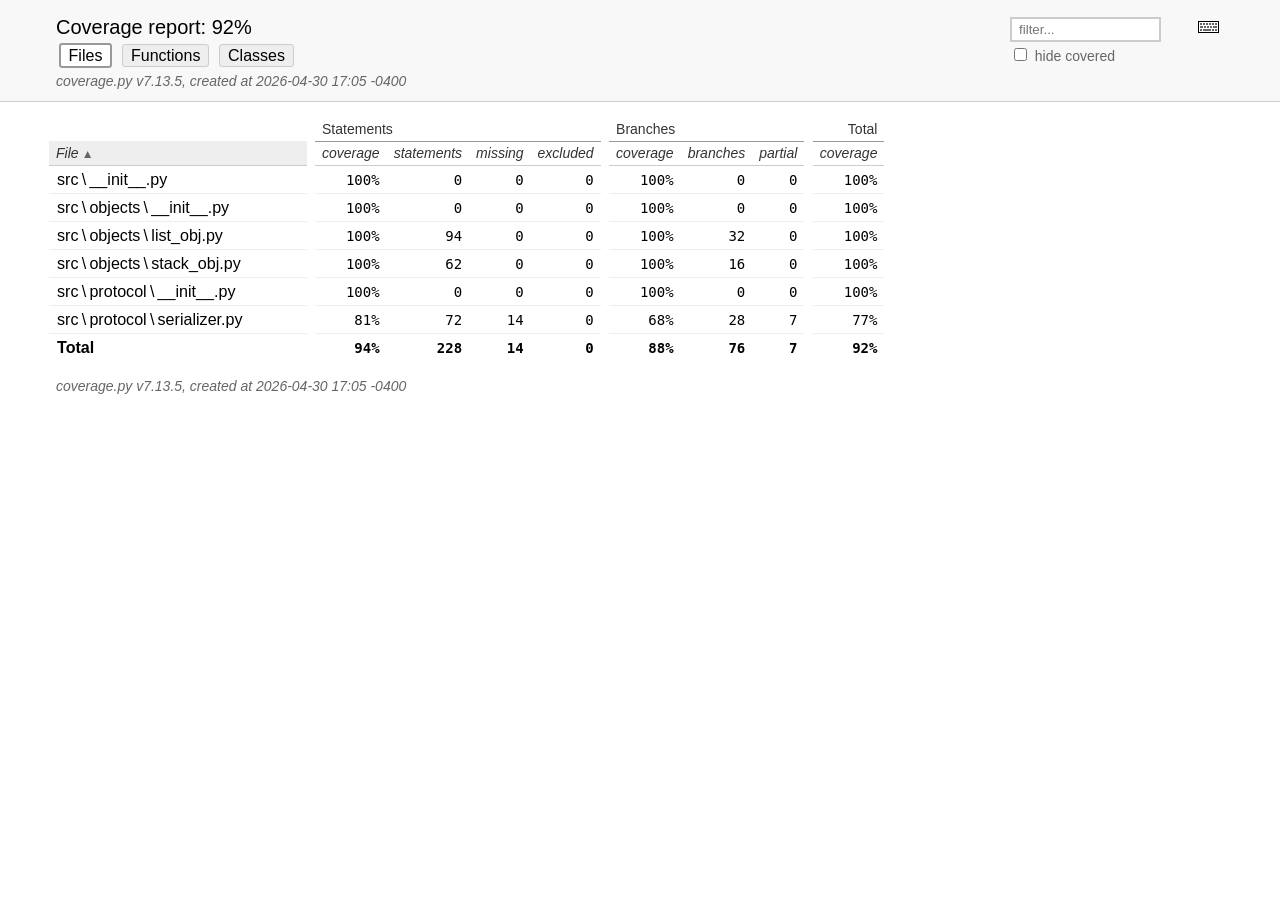
<file: coverage_html/index.html>
<!DOCTYPE html>
<html lang="en">
<head>
    <meta http-equiv="Content-Type" content="text/html; charset=utf-8">
    <title>Coverage report</title>
    <link rel="icon" sizes="32x32" href="favicon_32_cb_c827f16f.png">
    <link rel="stylesheet" href="style_cb_5c747636.css" type="text/css">
    <script src="coverage_html_cb_188fc9a4.js" defer></script>
</head>
<body class="indexfile">
<header>
    <div class="content">
        <h1>Coverage report:
            <span class="pc_cov">92%</span>
        </h1>
        <aside id="help_panel_wrapper">
            <input id="help_panel_state" type="checkbox">
            <label for="help_panel_state">
                <img id="keyboard_icon" src="keybd_closed_cb_900cfef5.png" alt="Show/hide keyboard shortcuts">
            </label>
            <div id="help_panel">
                <p class="legend">Shortcuts on this page</p>
                <div class="keyhelp">
                    <p>
                        <kbd>f</kbd>
                        <kbd>s</kbd>
                        <kbd>m</kbd>
                        <kbd>x</kbd>
                        <kbd>b</kbd>
                        <kbd>p</kbd>
                        <kbd>c</kbd>
                        &nbsp; change column sorting
                    </p>
                    <p>
                        <kbd>[</kbd>
                        <kbd>]</kbd>
                        &nbsp; prev/next file
                    </p>
                    <p>
                        <kbd>?</kbd> &nbsp; show/hide this help
                    </p>
                </div>
            </div>
        </aside>
        <form id="filter_container">
            <input id="filter" type="text" value="" placeholder="filter...">
            <div>
                <input id="hide100" type="checkbox" >
                <label for="hide100">hide covered</label>
            </div>
        </form>
        <h2>
                <a class="button current">Files</a>
                <a class="button" href="function_index.html">Functions</a>
                <a class="button" href="class_index.html">Classes</a>
        </h2>
        <p class="text">
            <a class="nav" href="https://coverage.readthedocs.io/en/7.13.5">coverage.py v7.13.5</a>,
            created at 2026-04-30 17:05 -0400
        </p>
    </div>
</header>
<main id="index">
    <table class="index" data-sortable>
        <thead>
            <tr class="tablehead grouphead">
                <th class="spacer">&nbsp;</th>
                <th class="spacer">&nbsp;</th>
                <th class="left" colspan="4">Statements</th>
                <th class="spacer">&nbsp;</th>
                <th class="left" colspan="3">Branches</th>
                <th class="spacer">&nbsp;</th>
                <th>Total</th>
            </tr>
            <tr class="tablehead" title="Click to sort">
                <th id="file" class="name" aria-sort="none" data-shortcut="f">File<span class="arrows"></span></th>
                <th class="spacer">&nbsp;</th>
                <th id="statements_coverage" aria-sort="none" data-default-sort-order="descending">coverage<span class="arrows"></span></th>
                <th id="statements" aria-sort="none" data-default-sort-order="descending" data-shortcut="s">statements<span class="arrows"></span></th>
                <th id="missing" aria-sort="none" data-default-sort-order="descending" data-shortcut="m">missing<span class="arrows"></span></th>
                <th id="excluded" aria-sort="none" data-default-sort-order="descending" data-shortcut="x">excluded<span class="arrows"></span></th>
                <th class="spacer">&nbsp;</th>
                <th id="branches_coverage" aria-sort="none" data-default-sort-order="descending">coverage<span class="arrows"></span></th>
                <th id="branches" aria-sort="none" data-default-sort-order="descending" data-shortcut="b">branches<span class="arrows"></span></th>
                <th id="partial" aria-sort="none" data-default-sort-order="descending" data-shortcut="p">partial<span class="arrows"></span></th>
                <th class="spacer">&nbsp;</th>
                <th id="coverage" aria-sort="none" data-shortcut="c">coverage<span class="arrows"></span></th>
            </tr>
        </thead>
        <tbody>
            <tr class="region">
                <td class="name"><a href="z_145eef247bfb46b6___init___py.html">src&#8201;\&#8201;__init__.py</a></td>
                <td class="spacer">&nbsp;</td>
                <td data-ratio="0 0">100%</td>
                <td>0</td>
                <td>0</td>
                <td>0</td>
                <td class="spacer">&nbsp;</td>
                <td data-ratio="0 0">100%</td>
                <td>0</td>
                <td>0</td>
                <td class="spacer">&nbsp;</td>
                <td data-ratio="0 0">100%</td>
            </tr>
            <tr class="region">
                <td class="name"><a href="z_8b4a408655a79aaf___init___py.html">src&#8201;\&#8201;objects&#8201;\&#8201;__init__.py</a></td>
                <td class="spacer">&nbsp;</td>
                <td data-ratio="0 0">100%</td>
                <td>0</td>
                <td>0</td>
                <td>0</td>
                <td class="spacer">&nbsp;</td>
                <td data-ratio="0 0">100%</td>
                <td>0</td>
                <td>0</td>
                <td class="spacer">&nbsp;</td>
                <td data-ratio="0 0">100%</td>
            </tr>
            <tr class="region">
                <td class="name"><a href="z_8b4a408655a79aaf_list_obj_py.html">src&#8201;\&#8201;objects&#8201;\&#8201;list_obj.py</a></td>
                <td class="spacer">&nbsp;</td>
                <td data-ratio="94 94">100%</td>
                <td>94</td>
                <td>0</td>
                <td>0</td>
                <td class="spacer">&nbsp;</td>
                <td data-ratio="32 32">100%</td>
                <td>32</td>
                <td>0</td>
                <td class="spacer">&nbsp;</td>
                <td data-ratio="126 126">100%</td>
            </tr>
            <tr class="region">
                <td class="name"><a href="z_8b4a408655a79aaf_stack_obj_py.html">src&#8201;\&#8201;objects&#8201;\&#8201;stack_obj.py</a></td>
                <td class="spacer">&nbsp;</td>
                <td data-ratio="62 62">100%</td>
                <td>62</td>
                <td>0</td>
                <td>0</td>
                <td class="spacer">&nbsp;</td>
                <td data-ratio="16 16">100%</td>
                <td>16</td>
                <td>0</td>
                <td class="spacer">&nbsp;</td>
                <td data-ratio="78 78">100%</td>
            </tr>
            <tr class="region">
                <td class="name"><a href="z_ced2b3a7a4737072___init___py.html">src&#8201;\&#8201;protocol&#8201;\&#8201;__init__.py</a></td>
                <td class="spacer">&nbsp;</td>
                <td data-ratio="0 0">100%</td>
                <td>0</td>
                <td>0</td>
                <td>0</td>
                <td class="spacer">&nbsp;</td>
                <td data-ratio="0 0">100%</td>
                <td>0</td>
                <td>0</td>
                <td class="spacer">&nbsp;</td>
                <td data-ratio="0 0">100%</td>
            </tr>
            <tr class="region">
                <td class="name"><a href="z_ced2b3a7a4737072_serializer_py.html">src&#8201;\&#8201;protocol&#8201;\&#8201;serializer.py</a></td>
                <td class="spacer">&nbsp;</td>
                <td data-ratio="58 72">81%</td>
                <td>72</td>
                <td>14</td>
                <td>0</td>
                <td class="spacer">&nbsp;</td>
                <td data-ratio="19 28">68%</td>
                <td>28</td>
                <td>7</td>
                <td class="spacer">&nbsp;</td>
                <td data-ratio="77 100">77%</td>
            </tr>
        </tbody>
        <tfoot>
            <tr class="total">
                <td class="name">Total</td>
                <td class="spacer">&nbsp;</td>
                <td data-ratio="214 228">94%</td>
                <td>228</td>
                <td>14</td>
                <td>0</td>
                <td class="spacer">&nbsp;</td>
                <td data-ratio="67 76">88%</td>
                <td>76</td>
                <td>7</td>
                <td class="spacer">&nbsp;</td>
                <td data-ratio="281 304">92%</td>
            </tr>
        </tfoot>
    </table>
    <p id="no_rows">
        No items found using the specified filter.
    </p>
</main>
<footer>
    <div class="content">
        <p>
            <a class="nav" href="https://coverage.readthedocs.io/en/7.13.5">coverage.py v7.13.5</a>,
            created at 2026-04-30 17:05 -0400
        </p>
    </div>
    <aside class="hidden">
        <a id="prevFileLink" class="nav" href="z_ced2b3a7a4737072_serializer_py.html"></a>
        <a id="nextFileLink" class="nav" href="z_145eef247bfb46b6___init___py.html"></a>
        <button type="button" class="button_prev_file" data-shortcut="["></button>
        <button type="button" class="button_next_file" data-shortcut="]"></button>
        <button type="button" class="button_show_hide_help" data-shortcut="?"></button>
    </aside>
</footer>
</body>
</html>
</file>
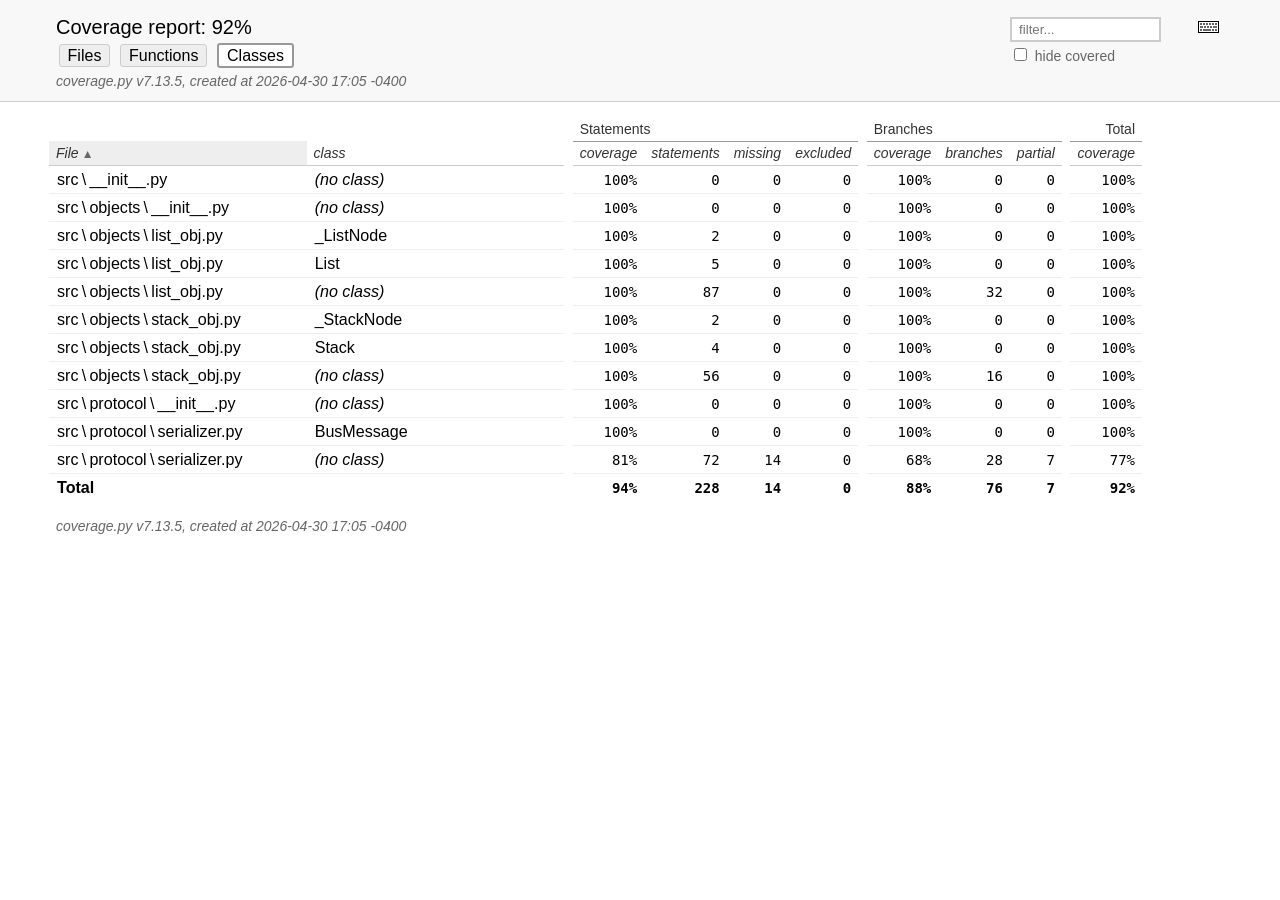
<file: coverage_html/class_index.html>
<!DOCTYPE html>
<html lang="en">
<head>
    <meta http-equiv="Content-Type" content="text/html; charset=utf-8">
    <title>Coverage report</title>
    <link rel="icon" sizes="32x32" href="favicon_32_cb_c827f16f.png">
    <link rel="stylesheet" href="style_cb_5c747636.css" type="text/css">
    <script src="coverage_html_cb_188fc9a4.js" defer></script>
</head>
<body class="indexfile">
<header>
    <div class="content">
        <h1>Coverage report:
            <span class="pc_cov">92%</span>
        </h1>
        <aside id="help_panel_wrapper">
            <input id="help_panel_state" type="checkbox">
            <label for="help_panel_state">
                <img id="keyboard_icon" src="keybd_closed_cb_900cfef5.png" alt="Show/hide keyboard shortcuts">
            </label>
            <div id="help_panel">
                <p class="legend">Shortcuts on this page</p>
                <div class="keyhelp">
                    <p>
                        <kbd>f</kbd>
                        <kbd>n</kbd>
                        <kbd>s</kbd>
                        <kbd>m</kbd>
                        <kbd>x</kbd>
                        <kbd>b</kbd>
                        <kbd>p</kbd>
                        <kbd>c</kbd>
                        &nbsp; change column sorting
                    </p>
                    <p>
                        <kbd>[</kbd>
                        <kbd>]</kbd>
                        &nbsp; prev/next file
                    </p>
                    <p>
                        <kbd>?</kbd> &nbsp; show/hide this help
                    </p>
                </div>
            </div>
        </aside>
        <form id="filter_container">
            <input id="filter" type="text" value="" placeholder="filter...">
            <div>
                <input id="hide100" type="checkbox" >
                <label for="hide100">hide covered</label>
            </div>
        </form>
        <h2>
                <a class="button" href="index.html">Files</a>
                <a class="button" href="function_index.html">Functions</a>
                <a class="button current">Classes</a>
        </h2>
        <p class="text">
            <a class="nav" href="https://coverage.readthedocs.io/en/7.13.5">coverage.py v7.13.5</a>,
            created at 2026-04-30 17:05 -0400
        </p>
    </div>
</header>
<main id="index">
    <table class="index" data-sortable>
        <thead>
            <tr class="tablehead grouphead">
                <th class="spacer">&nbsp;</th>
                <th class="spacer">&nbsp;</th>
                <th class="spacer">&nbsp;</th>
                <th class="left" colspan="4">Statements</th>
                <th class="spacer">&nbsp;</th>
                <th class="left" colspan="3">Branches</th>
                <th class="spacer">&nbsp;</th>
                <th>Total</th>
            </tr>
            <tr class="tablehead" title="Click to sort">
                <th id="file" class="name" aria-sort="none" data-shortcut="f">File<span class="arrows"></span></th>
                <th id="region" class="name" aria-sort="none" data-default-sort-order="ascending" data-shortcut="n">class<span class="arrows"></span></th>
                <th class="spacer">&nbsp;</th>
                <th id="statements_coverage" aria-sort="none" data-default-sort-order="descending">coverage<span class="arrows"></span></th>
                <th id="statements" aria-sort="none" data-default-sort-order="descending" data-shortcut="s">statements<span class="arrows"></span></th>
                <th id="missing" aria-sort="none" data-default-sort-order="descending" data-shortcut="m">missing<span class="arrows"></span></th>
                <th id="excluded" aria-sort="none" data-default-sort-order="descending" data-shortcut="x">excluded<span class="arrows"></span></th>
                <th class="spacer">&nbsp;</th>
                <th id="branches_coverage" aria-sort="none" data-default-sort-order="descending">coverage<span class="arrows"></span></th>
                <th id="branches" aria-sort="none" data-default-sort-order="descending" data-shortcut="b">branches<span class="arrows"></span></th>
                <th id="partial" aria-sort="none" data-default-sort-order="descending" data-shortcut="p">partial<span class="arrows"></span></th>
                <th class="spacer">&nbsp;</th>
                <th id="coverage" aria-sort="none" data-shortcut="c">coverage<span class="arrows"></span></th>
            </tr>
        </thead>
        <tbody>
            <tr class="region">
                <td class="name"><a href="z_145eef247bfb46b6___init___py.html">src&#8201;\&#8201;__init__.py</a></td>
                <td class="name"><a href="z_145eef247bfb46b6___init___py.html"><data value=''><span class='no-noun'>(no class)</span></data></a></td>
                <td class="spacer">&nbsp;</td>
                <td data-ratio="0 0">100%</td>
                <td>0</td>
                <td>0</td>
                <td>0</td>
                <td class="spacer">&nbsp;</td>
                <td data-ratio="0 0">100%</td>
                <td>0</td>
                <td>0</td>
                <td class="spacer">&nbsp;</td>
                <td data-ratio="0 0">100%</td>
            </tr>
            <tr class="region">
                <td class="name"><a href="z_8b4a408655a79aaf___init___py.html">src&#8201;\&#8201;objects&#8201;\&#8201;__init__.py</a></td>
                <td class="name"><a href="z_8b4a408655a79aaf___init___py.html"><data value=''><span class='no-noun'>(no class)</span></data></a></td>
                <td class="spacer">&nbsp;</td>
                <td data-ratio="0 0">100%</td>
                <td>0</td>
                <td>0</td>
                <td>0</td>
                <td class="spacer">&nbsp;</td>
                <td data-ratio="0 0">100%</td>
                <td>0</td>
                <td>0</td>
                <td class="spacer">&nbsp;</td>
                <td data-ratio="0 0">100%</td>
            </tr>
            <tr class="region">
                <td class="name"><a href="z_8b4a408655a79aaf_list_obj_py.html#t19">src&#8201;\&#8201;objects&#8201;\&#8201;list_obj.py</a></td>
                <td class="name"><a href="z_8b4a408655a79aaf_list_obj_py.html#t19"><data value='ListNode'>_ListNode</data></a></td>
                <td class="spacer">&nbsp;</td>
                <td data-ratio="2 2">100%</td>
                <td>2</td>
                <td>0</td>
                <td>0</td>
                <td class="spacer">&nbsp;</td>
                <td data-ratio="0 0">100%</td>
                <td>0</td>
                <td>0</td>
                <td class="spacer">&nbsp;</td>
                <td data-ratio="2 2">100%</td>
            </tr>
            <tr class="region">
                <td class="name"><a href="z_8b4a408655a79aaf_list_obj_py.html#t28">src&#8201;\&#8201;objects&#8201;\&#8201;list_obj.py</a></td>
                <td class="name"><a href="z_8b4a408655a79aaf_list_obj_py.html#t28"><data value='List'>List</data></a></td>
                <td class="spacer">&nbsp;</td>
                <td data-ratio="5 5">100%</td>
                <td>5</td>
                <td>0</td>
                <td>0</td>
                <td class="spacer">&nbsp;</td>
                <td data-ratio="0 0">100%</td>
                <td>0</td>
                <td>0</td>
                <td class="spacer">&nbsp;</td>
                <td data-ratio="5 5">100%</td>
            </tr>
            <tr class="region">
                <td class="name"><a href="z_8b4a408655a79aaf_list_obj_py.html">src&#8201;\&#8201;objects&#8201;\&#8201;list_obj.py</a></td>
                <td class="name"><a href="z_8b4a408655a79aaf_list_obj_py.html"><data value=''><span class='no-noun'>(no class)</span></data></a></td>
                <td class="spacer">&nbsp;</td>
                <td data-ratio="87 87">100%</td>
                <td>87</td>
                <td>0</td>
                <td>0</td>
                <td class="spacer">&nbsp;</td>
                <td data-ratio="32 32">100%</td>
                <td>32</td>
                <td>0</td>
                <td class="spacer">&nbsp;</td>
                <td data-ratio="119 119">100%</td>
            </tr>
            <tr class="region">
                <td class="name"><a href="z_8b4a408655a79aaf_stack_obj_py.html#t16">src&#8201;\&#8201;objects&#8201;\&#8201;stack_obj.py</a></td>
                <td class="name"><a href="z_8b4a408655a79aaf_stack_obj_py.html#t16"><data value='StackNode'>_StackNode</data></a></td>
                <td class="spacer">&nbsp;</td>
                <td data-ratio="2 2">100%</td>
                <td>2</td>
                <td>0</td>
                <td>0</td>
                <td class="spacer">&nbsp;</td>
                <td data-ratio="0 0">100%</td>
                <td>0</td>
                <td>0</td>
                <td class="spacer">&nbsp;</td>
                <td data-ratio="2 2">100%</td>
            </tr>
            <tr class="region">
                <td class="name"><a href="z_8b4a408655a79aaf_stack_obj_py.html#t25">src&#8201;\&#8201;objects&#8201;\&#8201;stack_obj.py</a></td>
                <td class="name"><a href="z_8b4a408655a79aaf_stack_obj_py.html#t25"><data value='Stack'>Stack</data></a></td>
                <td class="spacer">&nbsp;</td>
                <td data-ratio="4 4">100%</td>
                <td>4</td>
                <td>0</td>
                <td>0</td>
                <td class="spacer">&nbsp;</td>
                <td data-ratio="0 0">100%</td>
                <td>0</td>
                <td>0</td>
                <td class="spacer">&nbsp;</td>
                <td data-ratio="4 4">100%</td>
            </tr>
            <tr class="region">
                <td class="name"><a href="z_8b4a408655a79aaf_stack_obj_py.html">src&#8201;\&#8201;objects&#8201;\&#8201;stack_obj.py</a></td>
                <td class="name"><a href="z_8b4a408655a79aaf_stack_obj_py.html"><data value=''><span class='no-noun'>(no class)</span></data></a></td>
                <td class="spacer">&nbsp;</td>
                <td data-ratio="56 56">100%</td>
                <td>56</td>
                <td>0</td>
                <td>0</td>
                <td class="spacer">&nbsp;</td>
                <td data-ratio="16 16">100%</td>
                <td>16</td>
                <td>0</td>
                <td class="spacer">&nbsp;</td>
                <td data-ratio="72 72">100%</td>
            </tr>
            <tr class="region">
                <td class="name"><a href="z_ced2b3a7a4737072___init___py.html">src&#8201;\&#8201;protocol&#8201;\&#8201;__init__.py</a></td>
                <td class="name"><a href="z_ced2b3a7a4737072___init___py.html"><data value=''><span class='no-noun'>(no class)</span></data></a></td>
                <td class="spacer">&nbsp;</td>
                <td data-ratio="0 0">100%</td>
                <td>0</td>
                <td>0</td>
                <td>0</td>
                <td class="spacer">&nbsp;</td>
                <td data-ratio="0 0">100%</td>
                <td>0</td>
                <td>0</td>
                <td class="spacer">&nbsp;</td>
                <td data-ratio="0 0">100%</td>
            </tr>
            <tr class="region">
                <td class="name"><a href="z_ced2b3a7a4737072_serializer_py.html#t38">src&#8201;\&#8201;protocol&#8201;\&#8201;serializer.py</a></td>
                <td class="name"><a href="z_ced2b3a7a4737072_serializer_py.html#t38"><data value='BusMessage'>BusMessage</data></a></td>
                <td class="spacer">&nbsp;</td>
                <td data-ratio="0 0">100%</td>
                <td>0</td>
                <td>0</td>
                <td>0</td>
                <td class="spacer">&nbsp;</td>
                <td data-ratio="0 0">100%</td>
                <td>0</td>
                <td>0</td>
                <td class="spacer">&nbsp;</td>
                <td data-ratio="0 0">100%</td>
            </tr>
            <tr class="region">
                <td class="name"><a href="z_ced2b3a7a4737072_serializer_py.html">src&#8201;\&#8201;protocol&#8201;\&#8201;serializer.py</a></td>
                <td class="name"><a href="z_ced2b3a7a4737072_serializer_py.html"><data value=''><span class='no-noun'>(no class)</span></data></a></td>
                <td class="spacer">&nbsp;</td>
                <td data-ratio="58 72">81%</td>
                <td>72</td>
                <td>14</td>
                <td>0</td>
                <td class="spacer">&nbsp;</td>
                <td data-ratio="19 28">68%</td>
                <td>28</td>
                <td>7</td>
                <td class="spacer">&nbsp;</td>
                <td data-ratio="77 100">77%</td>
            </tr>
        </tbody>
        <tfoot>
            <tr class="total">
                <td class="name">Total</td>
                <td class="name">&nbsp;</td>
                <td class="spacer">&nbsp;</td>
                <td data-ratio="214 228">94%</td>
                <td>228</td>
                <td>14</td>
                <td>0</td>
                <td class="spacer">&nbsp;</td>
                <td data-ratio="67 76">88%</td>
                <td>76</td>
                <td>7</td>
                <td class="spacer">&nbsp;</td>
                <td data-ratio="281 304">92%</td>
            </tr>
        </tfoot>
    </table>
    <p id="no_rows">
        No items found using the specified filter.
    </p>
</main>
<footer>
    <div class="content">
        <p>
            <a class="nav" href="https://coverage.readthedocs.io/en/7.13.5">coverage.py v7.13.5</a>,
            created at 2026-04-30 17:05 -0400
        </p>
    </div>
    <aside class="hidden">
        <a id="prevFileLink" class="nav" href=""></a>
        <a id="nextFileLink" class="nav" href=""></a>
        <button type="button" class="button_prev_file" data-shortcut="["></button>
        <button type="button" class="button_next_file" data-shortcut="]"></button>
        <button type="button" class="button_show_hide_help" data-shortcut="?"></button>
    </aside>
</footer>
</body>
</html>
</file>
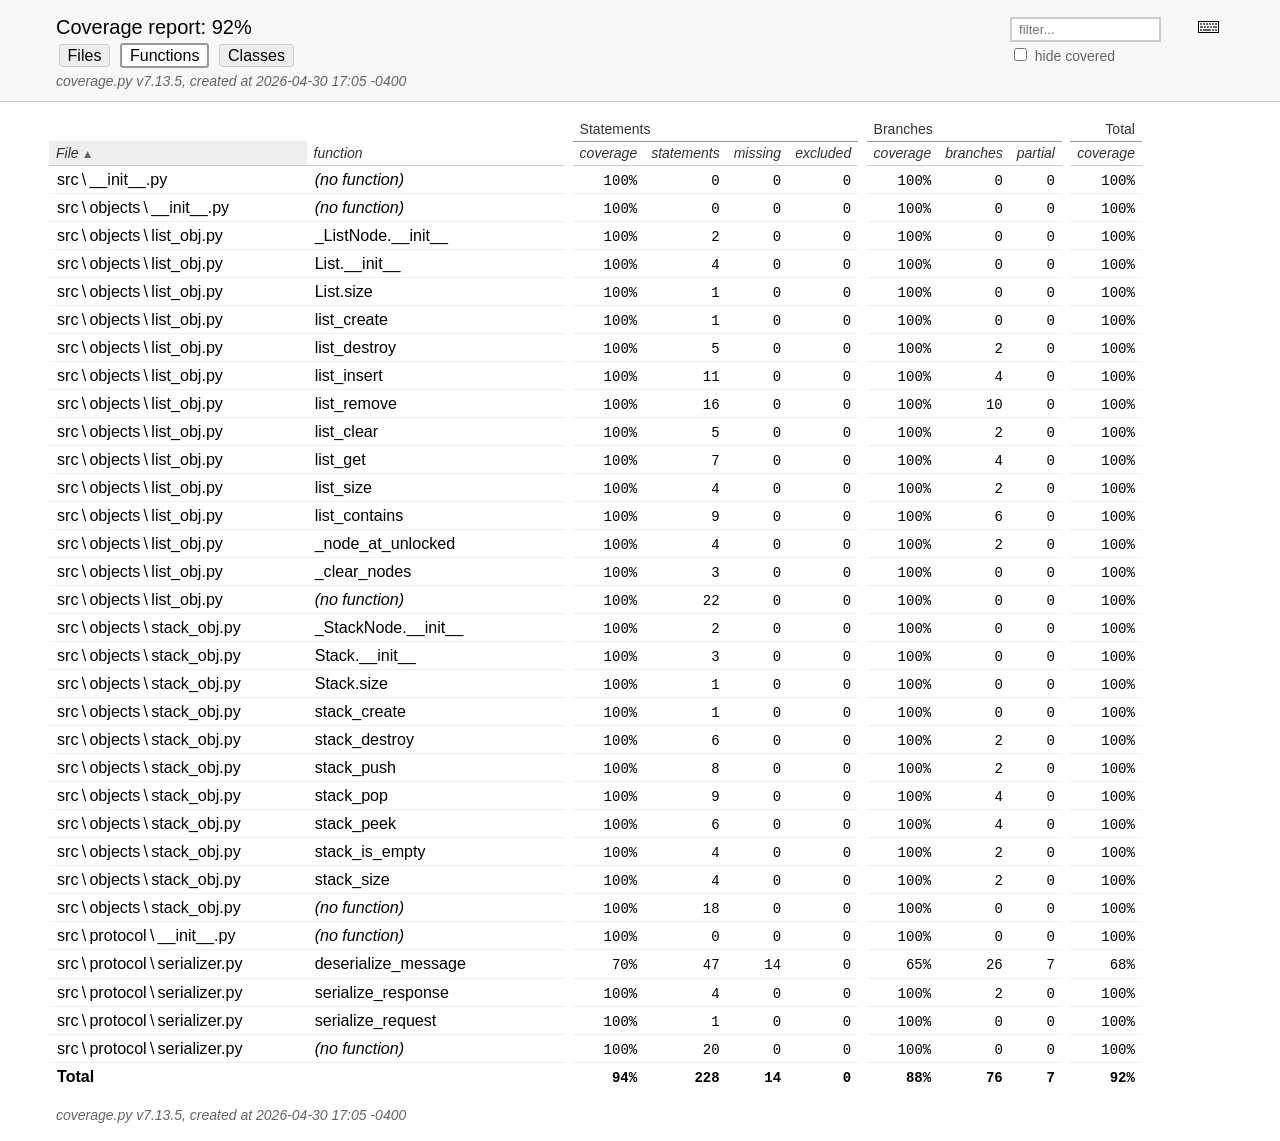
<file: coverage_html/function_index.html>
<!DOCTYPE html>
<html lang="en">
<head>
    <meta http-equiv="Content-Type" content="text/html; charset=utf-8">
    <title>Coverage report</title>
    <link rel="icon" sizes="32x32" href="favicon_32_cb_c827f16f.png">
    <link rel="stylesheet" href="style_cb_5c747636.css" type="text/css">
    <script src="coverage_html_cb_188fc9a4.js" defer></script>
</head>
<body class="indexfile">
<header>
    <div class="content">
        <h1>Coverage report:
            <span class="pc_cov">92%</span>
        </h1>
        <aside id="help_panel_wrapper">
            <input id="help_panel_state" type="checkbox">
            <label for="help_panel_state">
                <img id="keyboard_icon" src="keybd_closed_cb_900cfef5.png" alt="Show/hide keyboard shortcuts">
            </label>
            <div id="help_panel">
                <p class="legend">Shortcuts on this page</p>
                <div class="keyhelp">
                    <p>
                        <kbd>f</kbd>
                        <kbd>n</kbd>
                        <kbd>s</kbd>
                        <kbd>m</kbd>
                        <kbd>x</kbd>
                        <kbd>b</kbd>
                        <kbd>p</kbd>
                        <kbd>c</kbd>
                        &nbsp; change column sorting
                    </p>
                    <p>
                        <kbd>[</kbd>
                        <kbd>]</kbd>
                        &nbsp; prev/next file
                    </p>
                    <p>
                        <kbd>?</kbd> &nbsp; show/hide this help
                    </p>
                </div>
            </div>
        </aside>
        <form id="filter_container">
            <input id="filter" type="text" value="" placeholder="filter...">
            <div>
                <input id="hide100" type="checkbox" >
                <label for="hide100">hide covered</label>
            </div>
        </form>
        <h2>
                <a class="button" href="index.html">Files</a>
                <a class="button current">Functions</a>
                <a class="button" href="class_index.html">Classes</a>
        </h2>
        <p class="text">
            <a class="nav" href="https://coverage.readthedocs.io/en/7.13.5">coverage.py v7.13.5</a>,
            created at 2026-04-30 17:05 -0400
        </p>
    </div>
</header>
<main id="index">
    <table class="index" data-sortable>
        <thead>
            <tr class="tablehead grouphead">
                <th class="spacer">&nbsp;</th>
                <th class="spacer">&nbsp;</th>
                <th class="spacer">&nbsp;</th>
                <th class="left" colspan="4">Statements</th>
                <th class="spacer">&nbsp;</th>
                <th class="left" colspan="3">Branches</th>
                <th class="spacer">&nbsp;</th>
                <th>Total</th>
            </tr>
            <tr class="tablehead" title="Click to sort">
                <th id="file" class="name" aria-sort="none" data-shortcut="f">File<span class="arrows"></span></th>
                <th id="region" class="name" aria-sort="none" data-default-sort-order="ascending" data-shortcut="n">function<span class="arrows"></span></th>
                <th class="spacer">&nbsp;</th>
                <th id="statements_coverage" aria-sort="none" data-default-sort-order="descending">coverage<span class="arrows"></span></th>
                <th id="statements" aria-sort="none" data-default-sort-order="descending" data-shortcut="s">statements<span class="arrows"></span></th>
                <th id="missing" aria-sort="none" data-default-sort-order="descending" data-shortcut="m">missing<span class="arrows"></span></th>
                <th id="excluded" aria-sort="none" data-default-sort-order="descending" data-shortcut="x">excluded<span class="arrows"></span></th>
                <th class="spacer">&nbsp;</th>
                <th id="branches_coverage" aria-sort="none" data-default-sort-order="descending">coverage<span class="arrows"></span></th>
                <th id="branches" aria-sort="none" data-default-sort-order="descending" data-shortcut="b">branches<span class="arrows"></span></th>
                <th id="partial" aria-sort="none" data-default-sort-order="descending" data-shortcut="p">partial<span class="arrows"></span></th>
                <th class="spacer">&nbsp;</th>
                <th id="coverage" aria-sort="none" data-shortcut="c">coverage<span class="arrows"></span></th>
            </tr>
        </thead>
        <tbody>
            <tr class="region">
                <td class="name"><a href="z_145eef247bfb46b6___init___py.html">src&#8201;\&#8201;__init__.py</a></td>
                <td class="name"><a href="z_145eef247bfb46b6___init___py.html"><data value=''><span class='no-noun'>(no function)</span></data></a></td>
                <td class="spacer">&nbsp;</td>
                <td data-ratio="0 0">100%</td>
                <td>0</td>
                <td>0</td>
                <td>0</td>
                <td class="spacer">&nbsp;</td>
                <td data-ratio="0 0">100%</td>
                <td>0</td>
                <td>0</td>
                <td class="spacer">&nbsp;</td>
                <td data-ratio="0 0">100%</td>
            </tr>
            <tr class="region">
                <td class="name"><a href="z_8b4a408655a79aaf___init___py.html">src&#8201;\&#8201;objects&#8201;\&#8201;__init__.py</a></td>
                <td class="name"><a href="z_8b4a408655a79aaf___init___py.html"><data value=''><span class='no-noun'>(no function)</span></data></a></td>
                <td class="spacer">&nbsp;</td>
                <td data-ratio="0 0">100%</td>
                <td>0</td>
                <td>0</td>
                <td>0</td>
                <td class="spacer">&nbsp;</td>
                <td data-ratio="0 0">100%</td>
                <td>0</td>
                <td>0</td>
                <td class="spacer">&nbsp;</td>
                <td data-ratio="0 0">100%</td>
            </tr>
            <tr class="region">
                <td class="name"><a href="z_8b4a408655a79aaf_list_obj_py.html#t23">src&#8201;\&#8201;objects&#8201;\&#8201;list_obj.py</a></td>
                <td class="name"><a href="z_8b4a408655a79aaf_list_obj_py.html#t23"><data value='init__'>_ListNode.__init__</data></a></td>
                <td class="spacer">&nbsp;</td>
                <td data-ratio="2 2">100%</td>
                <td>2</td>
                <td>0</td>
                <td>0</td>
                <td class="spacer">&nbsp;</td>
                <td data-ratio="0 0">100%</td>
                <td>0</td>
                <td>0</td>
                <td class="spacer">&nbsp;</td>
                <td data-ratio="2 2">100%</td>
            </tr>
            <tr class="region">
                <td class="name"><a href="z_8b4a408655a79aaf_list_obj_py.html#t34">src&#8201;\&#8201;objects&#8201;\&#8201;list_obj.py</a></td>
                <td class="name"><a href="z_8b4a408655a79aaf_list_obj_py.html#t34"><data value='init__'>List.__init__</data></a></td>
                <td class="spacer">&nbsp;</td>
                <td data-ratio="4 4">100%</td>
                <td>4</td>
                <td>0</td>
                <td>0</td>
                <td class="spacer">&nbsp;</td>
                <td data-ratio="0 0">100%</td>
                <td>0</td>
                <td>0</td>
                <td class="spacer">&nbsp;</td>
                <td data-ratio="4 4">100%</td>
            </tr>
            <tr class="region">
                <td class="name"><a href="z_8b4a408655a79aaf_list_obj_py.html#t41">src&#8201;\&#8201;objects&#8201;\&#8201;list_obj.py</a></td>
                <td class="name"><a href="z_8b4a408655a79aaf_list_obj_py.html#t41"><data value='size'>List.size</data></a></td>
                <td class="spacer">&nbsp;</td>
                <td data-ratio="1 1">100%</td>
                <td>1</td>
                <td>0</td>
                <td>0</td>
                <td class="spacer">&nbsp;</td>
                <td data-ratio="0 0">100%</td>
                <td>0</td>
                <td>0</td>
                <td class="spacer">&nbsp;</td>
                <td data-ratio="1 1">100%</td>
            </tr>
            <tr class="region">
                <td class="name"><a href="z_8b4a408655a79aaf_list_obj_py.html#t47">src&#8201;\&#8201;objects&#8201;\&#8201;list_obj.py</a></td>
                <td class="name"><a href="z_8b4a408655a79aaf_list_obj_py.html#t47"><data value='list_create'>list_create</data></a></td>
                <td class="spacer">&nbsp;</td>
                <td data-ratio="1 1">100%</td>
                <td>1</td>
                <td>0</td>
                <td>0</td>
                <td class="spacer">&nbsp;</td>
                <td data-ratio="0 0">100%</td>
                <td>0</td>
                <td>0</td>
                <td class="spacer">&nbsp;</td>
                <td data-ratio="1 1">100%</td>
            </tr>
            <tr class="region">
                <td class="name"><a href="z_8b4a408655a79aaf_list_obj_py.html#t52">src&#8201;\&#8201;objects&#8201;\&#8201;list_obj.py</a></td>
                <td class="name"><a href="z_8b4a408655a79aaf_list_obj_py.html#t52"><data value='list_destroy'>list_destroy</data></a></td>
                <td class="spacer">&nbsp;</td>
                <td data-ratio="5 5">100%</td>
                <td>5</td>
                <td>0</td>
                <td>0</td>
                <td class="spacer">&nbsp;</td>
                <td data-ratio="2 2">100%</td>
                <td>2</td>
                <td>0</td>
                <td class="spacer">&nbsp;</td>
                <td data-ratio="7 7">100%</td>
            </tr>
            <tr class="region">
                <td class="name"><a href="z_8b4a408655a79aaf_list_obj_py.html#t66">src&#8201;\&#8201;objects&#8201;\&#8201;list_obj.py</a></td>
                <td class="name"><a href="z_8b4a408655a79aaf_list_obj_py.html#t66"><data value='list_insert'>list_insert</data></a></td>
                <td class="spacer">&nbsp;</td>
                <td data-ratio="11 11">100%</td>
                <td>11</td>
                <td>0</td>
                <td>0</td>
                <td class="spacer">&nbsp;</td>
                <td data-ratio="4 4">100%</td>
                <td>4</td>
                <td>0</td>
                <td class="spacer">&nbsp;</td>
                <td data-ratio="15 15">100%</td>
            </tr>
            <tr class="region">
                <td class="name"><a href="z_8b4a408655a79aaf_list_obj_py.html#t85">src&#8201;\&#8201;objects&#8201;\&#8201;list_obj.py</a></td>
                <td class="name"><a href="z_8b4a408655a79aaf_list_obj_py.html#t85"><data value='list_remove'>list_remove</data></a></td>
                <td class="spacer">&nbsp;</td>
                <td data-ratio="16 16">100%</td>
                <td>16</td>
                <td>0</td>
                <td>0</td>
                <td class="spacer">&nbsp;</td>
                <td data-ratio="10 10">100%</td>
                <td>10</td>
                <td>0</td>
                <td class="spacer">&nbsp;</td>
                <td data-ratio="26 26">100%</td>
            </tr>
            <tr class="region">
                <td class="name"><a href="z_8b4a408655a79aaf_list_obj_py.html#t109">src&#8201;\&#8201;objects&#8201;\&#8201;list_obj.py</a></td>
                <td class="name"><a href="z_8b4a408655a79aaf_list_obj_py.html#t109"><data value='list_clear'>list_clear</data></a></td>
                <td class="spacer">&nbsp;</td>
                <td data-ratio="5 5">100%</td>
                <td>5</td>
                <td>0</td>
                <td>0</td>
                <td class="spacer">&nbsp;</td>
                <td data-ratio="2 2">100%</td>
                <td>2</td>
                <td>0</td>
                <td class="spacer">&nbsp;</td>
                <td data-ratio="7 7">100%</td>
            </tr>
            <tr class="region">
                <td class="name"><a href="z_8b4a408655a79aaf_list_obj_py.html#t123">src&#8201;\&#8201;objects&#8201;\&#8201;list_obj.py</a></td>
                <td class="name"><a href="z_8b4a408655a79aaf_list_obj_py.html#t123"><data value='list_get'>list_get</data></a></td>
                <td class="spacer">&nbsp;</td>
                <td data-ratio="7 7">100%</td>
                <td>7</td>
                <td>0</td>
                <td>0</td>
                <td class="spacer">&nbsp;</td>
                <td data-ratio="4 4">100%</td>
                <td>4</td>
                <td>0</td>
                <td class="spacer">&nbsp;</td>
                <td data-ratio="11 11">100%</td>
            </tr>
            <tr class="region">
                <td class="name"><a href="z_8b4a408655a79aaf_list_obj_py.html#t137">src&#8201;\&#8201;objects&#8201;\&#8201;list_obj.py</a></td>
                <td class="name"><a href="z_8b4a408655a79aaf_list_obj_py.html#t137"><data value='list_size'>list_size</data></a></td>
                <td class="spacer">&nbsp;</td>
                <td data-ratio="4 4">100%</td>
                <td>4</td>
                <td>0</td>
                <td>0</td>
                <td class="spacer">&nbsp;</td>
                <td data-ratio="2 2">100%</td>
                <td>2</td>
                <td>0</td>
                <td class="spacer">&nbsp;</td>
                <td data-ratio="6 6">100%</td>
            </tr>
            <tr class="region">
                <td class="name"><a href="z_8b4a408655a79aaf_list_obj_py.html#t145">src&#8201;\&#8201;objects&#8201;\&#8201;list_obj.py</a></td>
                <td class="name"><a href="z_8b4a408655a79aaf_list_obj_py.html#t145"><data value='list_contains'>list_contains</data></a></td>
                <td class="spacer">&nbsp;</td>
                <td data-ratio="9 9">100%</td>
                <td>9</td>
                <td>0</td>
                <td>0</td>
                <td class="spacer">&nbsp;</td>
                <td data-ratio="6 6">100%</td>
                <td>6</td>
                <td>0</td>
                <td class="spacer">&nbsp;</td>
                <td data-ratio="15 15">100%</td>
            </tr>
            <tr class="region">
                <td class="name"><a href="z_8b4a408655a79aaf_list_obj_py.html#t163">src&#8201;\&#8201;objects&#8201;\&#8201;list_obj.py</a></td>
                <td class="name"><a href="z_8b4a408655a79aaf_list_obj_py.html#t163"><data value='node_at_unlocked'>_node_at_unlocked</data></a></td>
                <td class="spacer">&nbsp;</td>
                <td data-ratio="4 4">100%</td>
                <td>4</td>
                <td>0</td>
                <td>0</td>
                <td class="spacer">&nbsp;</td>
                <td data-ratio="2 2">100%</td>
                <td>2</td>
                <td>0</td>
                <td class="spacer">&nbsp;</td>
                <td data-ratio="6 6">100%</td>
            </tr>
            <tr class="region">
                <td class="name"><a href="z_8b4a408655a79aaf_list_obj_py.html#t171">src&#8201;\&#8201;objects&#8201;\&#8201;list_obj.py</a></td>
                <td class="name"><a href="z_8b4a408655a79aaf_list_obj_py.html#t171"><data value='clear_nodes'>_clear_nodes</data></a></td>
                <td class="spacer">&nbsp;</td>
                <td data-ratio="3 3">100%</td>
                <td>3</td>
                <td>0</td>
                <td>0</td>
                <td class="spacer">&nbsp;</td>
                <td data-ratio="0 0">100%</td>
                <td>0</td>
                <td>0</td>
                <td class="spacer">&nbsp;</td>
                <td data-ratio="3 3">100%</td>
            </tr>
            <tr class="region">
                <td class="name"><a href="z_8b4a408655a79aaf_list_obj_py.html">src&#8201;\&#8201;objects&#8201;\&#8201;list_obj.py</a></td>
                <td class="name"><a href="z_8b4a408655a79aaf_list_obj_py.html"><data value=''><span class='no-noun'>(no function)</span></data></a></td>
                <td class="spacer">&nbsp;</td>
                <td data-ratio="22 22">100%</td>
                <td>22</td>
                <td>0</td>
                <td>0</td>
                <td class="spacer">&nbsp;</td>
                <td data-ratio="0 0">100%</td>
                <td>0</td>
                <td>0</td>
                <td class="spacer">&nbsp;</td>
                <td data-ratio="22 22">100%</td>
            </tr>
            <tr class="region">
                <td class="name"><a href="z_8b4a408655a79aaf_stack_obj_py.html#t20">src&#8201;\&#8201;objects&#8201;\&#8201;stack_obj.py</a></td>
                <td class="name"><a href="z_8b4a408655a79aaf_stack_obj_py.html#t20"><data value='init__'>_StackNode.__init__</data></a></td>
                <td class="spacer">&nbsp;</td>
                <td data-ratio="2 2">100%</td>
                <td>2</td>
                <td>0</td>
                <td>0</td>
                <td class="spacer">&nbsp;</td>
                <td data-ratio="0 0">100%</td>
                <td>0</td>
                <td>0</td>
                <td class="spacer">&nbsp;</td>
                <td data-ratio="2 2">100%</td>
            </tr>
            <tr class="region">
                <td class="name"><a href="z_8b4a408655a79aaf_stack_obj_py.html#t31">src&#8201;\&#8201;objects&#8201;\&#8201;stack_obj.py</a></td>
                <td class="name"><a href="z_8b4a408655a79aaf_stack_obj_py.html#t31"><data value='init__'>Stack.__init__</data></a></td>
                <td class="spacer">&nbsp;</td>
                <td data-ratio="3 3">100%</td>
                <td>3</td>
                <td>0</td>
                <td>0</td>
                <td class="spacer">&nbsp;</td>
                <td data-ratio="0 0">100%</td>
                <td>0</td>
                <td>0</td>
                <td class="spacer">&nbsp;</td>
                <td data-ratio="3 3">100%</td>
            </tr>
            <tr class="region">
                <td class="name"><a href="z_8b4a408655a79aaf_stack_obj_py.html#t37">src&#8201;\&#8201;objects&#8201;\&#8201;stack_obj.py</a></td>
                <td class="name"><a href="z_8b4a408655a79aaf_stack_obj_py.html#t37"><data value='size'>Stack.size</data></a></td>
                <td class="spacer">&nbsp;</td>
                <td data-ratio="1 1">100%</td>
                <td>1</td>
                <td>0</td>
                <td>0</td>
                <td class="spacer">&nbsp;</td>
                <td data-ratio="0 0">100%</td>
                <td>0</td>
                <td>0</td>
                <td class="spacer">&nbsp;</td>
                <td data-ratio="1 1">100%</td>
            </tr>
            <tr class="region">
                <td class="name"><a href="z_8b4a408655a79aaf_stack_obj_py.html#t43">src&#8201;\&#8201;objects&#8201;\&#8201;stack_obj.py</a></td>
                <td class="name"><a href="z_8b4a408655a79aaf_stack_obj_py.html#t43"><data value='stack_create'>stack_create</data></a></td>
                <td class="spacer">&nbsp;</td>
                <td data-ratio="1 1">100%</td>
                <td>1</td>
                <td>0</td>
                <td>0</td>
                <td class="spacer">&nbsp;</td>
                <td data-ratio="0 0">100%</td>
                <td>0</td>
                <td>0</td>
                <td class="spacer">&nbsp;</td>
                <td data-ratio="1 1">100%</td>
            </tr>
            <tr class="region">
                <td class="name"><a href="z_8b4a408655a79aaf_stack_obj_py.html#t48">src&#8201;\&#8201;objects&#8201;\&#8201;stack_obj.py</a></td>
                <td class="name"><a href="z_8b4a408655a79aaf_stack_obj_py.html#t48"><data value='stack_destroy'>stack_destroy</data></a></td>
                <td class="spacer">&nbsp;</td>
                <td data-ratio="6 6">100%</td>
                <td>6</td>
                <td>0</td>
                <td>0</td>
                <td class="spacer">&nbsp;</td>
                <td data-ratio="2 2">100%</td>
                <td>2</td>
                <td>0</td>
                <td class="spacer">&nbsp;</td>
                <td data-ratio="8 8">100%</td>
            </tr>
            <tr class="region">
                <td class="name"><a href="z_8b4a408655a79aaf_stack_obj_py.html#t63">src&#8201;\&#8201;objects&#8201;\&#8201;stack_obj.py</a></td>
                <td class="name"><a href="z_8b4a408655a79aaf_stack_obj_py.html#t63"><data value='stack_push'>stack_push</data></a></td>
                <td class="spacer">&nbsp;</td>
                <td data-ratio="8 8">100%</td>
                <td>8</td>
                <td>0</td>
                <td>0</td>
                <td class="spacer">&nbsp;</td>
                <td data-ratio="2 2">100%</td>
                <td>2</td>
                <td>0</td>
                <td class="spacer">&nbsp;</td>
                <td data-ratio="10 10">100%</td>
            </tr>
            <tr class="region">
                <td class="name"><a href="z_8b4a408655a79aaf_stack_obj_py.html#t78">src&#8201;\&#8201;objects&#8201;\&#8201;stack_obj.py</a></td>
                <td class="name"><a href="z_8b4a408655a79aaf_stack_obj_py.html#t78"><data value='stack_pop'>stack_pop</data></a></td>
                <td class="spacer">&nbsp;</td>
                <td data-ratio="9 9">100%</td>
                <td>9</td>
                <td>0</td>
                <td>0</td>
                <td class="spacer">&nbsp;</td>
                <td data-ratio="4 4">100%</td>
                <td>4</td>
                <td>0</td>
                <td class="spacer">&nbsp;</td>
                <td data-ratio="13 13">100%</td>
            </tr>
            <tr class="region">
                <td class="name"><a href="z_8b4a408655a79aaf_stack_obj_py.html#t96">src&#8201;\&#8201;objects&#8201;\&#8201;stack_obj.py</a></td>
                <td class="name"><a href="z_8b4a408655a79aaf_stack_obj_py.html#t96"><data value='stack_peek'>stack_peek</data></a></td>
                <td class="spacer">&nbsp;</td>
                <td data-ratio="6 6">100%</td>
                <td>6</td>
                <td>0</td>
                <td>0</td>
                <td class="spacer">&nbsp;</td>
                <td data-ratio="4 4">100%</td>
                <td>4</td>
                <td>0</td>
                <td class="spacer">&nbsp;</td>
                <td data-ratio="10 10">100%</td>
            </tr>
            <tr class="region">
                <td class="name"><a href="z_8b4a408655a79aaf_stack_obj_py.html#t109">src&#8201;\&#8201;objects&#8201;\&#8201;stack_obj.py</a></td>
                <td class="name"><a href="z_8b4a408655a79aaf_stack_obj_py.html#t109"><data value='stack_is_empty'>stack_is_empty</data></a></td>
                <td class="spacer">&nbsp;</td>
                <td data-ratio="4 4">100%</td>
                <td>4</td>
                <td>0</td>
                <td>0</td>
                <td class="spacer">&nbsp;</td>
                <td data-ratio="2 2">100%</td>
                <td>2</td>
                <td>0</td>
                <td class="spacer">&nbsp;</td>
                <td data-ratio="6 6">100%</td>
            </tr>
            <tr class="region">
                <td class="name"><a href="z_8b4a408655a79aaf_stack_obj_py.html#t120">src&#8201;\&#8201;objects&#8201;\&#8201;stack_obj.py</a></td>
                <td class="name"><a href="z_8b4a408655a79aaf_stack_obj_py.html#t120"><data value='stack_size'>stack_size</data></a></td>
                <td class="spacer">&nbsp;</td>
                <td data-ratio="4 4">100%</td>
                <td>4</td>
                <td>0</td>
                <td>0</td>
                <td class="spacer">&nbsp;</td>
                <td data-ratio="2 2">100%</td>
                <td>2</td>
                <td>0</td>
                <td class="spacer">&nbsp;</td>
                <td data-ratio="6 6">100%</td>
            </tr>
            <tr class="region">
                <td class="name"><a href="z_8b4a408655a79aaf_stack_obj_py.html">src&#8201;\&#8201;objects&#8201;\&#8201;stack_obj.py</a></td>
                <td class="name"><a href="z_8b4a408655a79aaf_stack_obj_py.html"><data value=''><span class='no-noun'>(no function)</span></data></a></td>
                <td class="spacer">&nbsp;</td>
                <td data-ratio="18 18">100%</td>
                <td>18</td>
                <td>0</td>
                <td>0</td>
                <td class="spacer">&nbsp;</td>
                <td data-ratio="0 0">100%</td>
                <td>0</td>
                <td>0</td>
                <td class="spacer">&nbsp;</td>
                <td data-ratio="18 18">100%</td>
            </tr>
            <tr class="region">
                <td class="name"><a href="z_ced2b3a7a4737072___init___py.html">src&#8201;\&#8201;protocol&#8201;\&#8201;__init__.py</a></td>
                <td class="name"><a href="z_ced2b3a7a4737072___init___py.html"><data value=''><span class='no-noun'>(no function)</span></data></a></td>
                <td class="spacer">&nbsp;</td>
                <td data-ratio="0 0">100%</td>
                <td>0</td>
                <td>0</td>
                <td>0</td>
                <td class="spacer">&nbsp;</td>
                <td data-ratio="0 0">100%</td>
                <td>0</td>
                <td>0</td>
                <td class="spacer">&nbsp;</td>
                <td data-ratio="0 0">100%</td>
            </tr>
            <tr class="region">
                <td class="name"><a href="z_ced2b3a7a4737072_serializer_py.html#t55">src&#8201;\&#8201;protocol&#8201;\&#8201;serializer.py</a></td>
                <td class="name"><a href="z_ced2b3a7a4737072_serializer_py.html#t55"><data value='deserialize_message'>deserialize_message</data></a></td>
                <td class="spacer">&nbsp;</td>
                <td data-ratio="33 47">70%</td>
                <td>47</td>
                <td>14</td>
                <td>0</td>
                <td class="spacer">&nbsp;</td>
                <td data-ratio="17 26">65%</td>
                <td>26</td>
                <td>7</td>
                <td class="spacer">&nbsp;</td>
                <td data-ratio="50 73">68%</td>
            </tr>
            <tr class="region">
                <td class="name"><a href="z_ced2b3a7a4737072_serializer_py.html#t152">src&#8201;\&#8201;protocol&#8201;\&#8201;serializer.py</a></td>
                <td class="name"><a href="z_ced2b3a7a4737072_serializer_py.html#t152"><data value='serialize_response'>serialize_response</data></a></td>
                <td class="spacer">&nbsp;</td>
                <td data-ratio="4 4">100%</td>
                <td>4</td>
                <td>0</td>
                <td>0</td>
                <td class="spacer">&nbsp;</td>
                <td data-ratio="2 2">100%</td>
                <td>2</td>
                <td>0</td>
                <td class="spacer">&nbsp;</td>
                <td data-ratio="6 6">100%</td>
            </tr>
            <tr class="region">
                <td class="name"><a href="z_ced2b3a7a4737072_serializer_py.html#t174">src&#8201;\&#8201;protocol&#8201;\&#8201;serializer.py</a></td>
                <td class="name"><a href="z_ced2b3a7a4737072_serializer_py.html#t174"><data value='serialize_request'>serialize_request</data></a></td>
                <td class="spacer">&nbsp;</td>
                <td data-ratio="1 1">100%</td>
                <td>1</td>
                <td>0</td>
                <td>0</td>
                <td class="spacer">&nbsp;</td>
                <td data-ratio="0 0">100%</td>
                <td>0</td>
                <td>0</td>
                <td class="spacer">&nbsp;</td>
                <td data-ratio="1 1">100%</td>
            </tr>
            <tr class="region">
                <td class="name"><a href="z_ced2b3a7a4737072_serializer_py.html">src&#8201;\&#8201;protocol&#8201;\&#8201;serializer.py</a></td>
                <td class="name"><a href="z_ced2b3a7a4737072_serializer_py.html"><data value=''><span class='no-noun'>(no function)</span></data></a></td>
                <td class="spacer">&nbsp;</td>
                <td data-ratio="20 20">100%</td>
                <td>20</td>
                <td>0</td>
                <td>0</td>
                <td class="spacer">&nbsp;</td>
                <td data-ratio="0 0">100%</td>
                <td>0</td>
                <td>0</td>
                <td class="spacer">&nbsp;</td>
                <td data-ratio="20 20">100%</td>
            </tr>
        </tbody>
        <tfoot>
            <tr class="total">
                <td class="name">Total</td>
                <td class="name">&nbsp;</td>
                <td class="spacer">&nbsp;</td>
                <td data-ratio="214 228">94%</td>
                <td>228</td>
                <td>14</td>
                <td>0</td>
                <td class="spacer">&nbsp;</td>
                <td data-ratio="67 76">88%</td>
                <td>76</td>
                <td>7</td>
                <td class="spacer">&nbsp;</td>
                <td data-ratio="281 304">92%</td>
            </tr>
        </tfoot>
    </table>
    <p id="no_rows">
        No items found using the specified filter.
    </p>
</main>
<footer>
    <div class="content">
        <p>
            <a class="nav" href="https://coverage.readthedocs.io/en/7.13.5">coverage.py v7.13.5</a>,
            created at 2026-04-30 17:05 -0400
        </p>
    </div>
    <aside class="hidden">
        <a id="prevFileLink" class="nav" href=""></a>
        <a id="nextFileLink" class="nav" href=""></a>
        <button type="button" class="button_prev_file" data-shortcut="["></button>
        <button type="button" class="button_next_file" data-shortcut="]"></button>
        <button type="button" class="button_show_hide_help" data-shortcut="?"></button>
    </aside>
</footer>
</body>
</html>
</file>
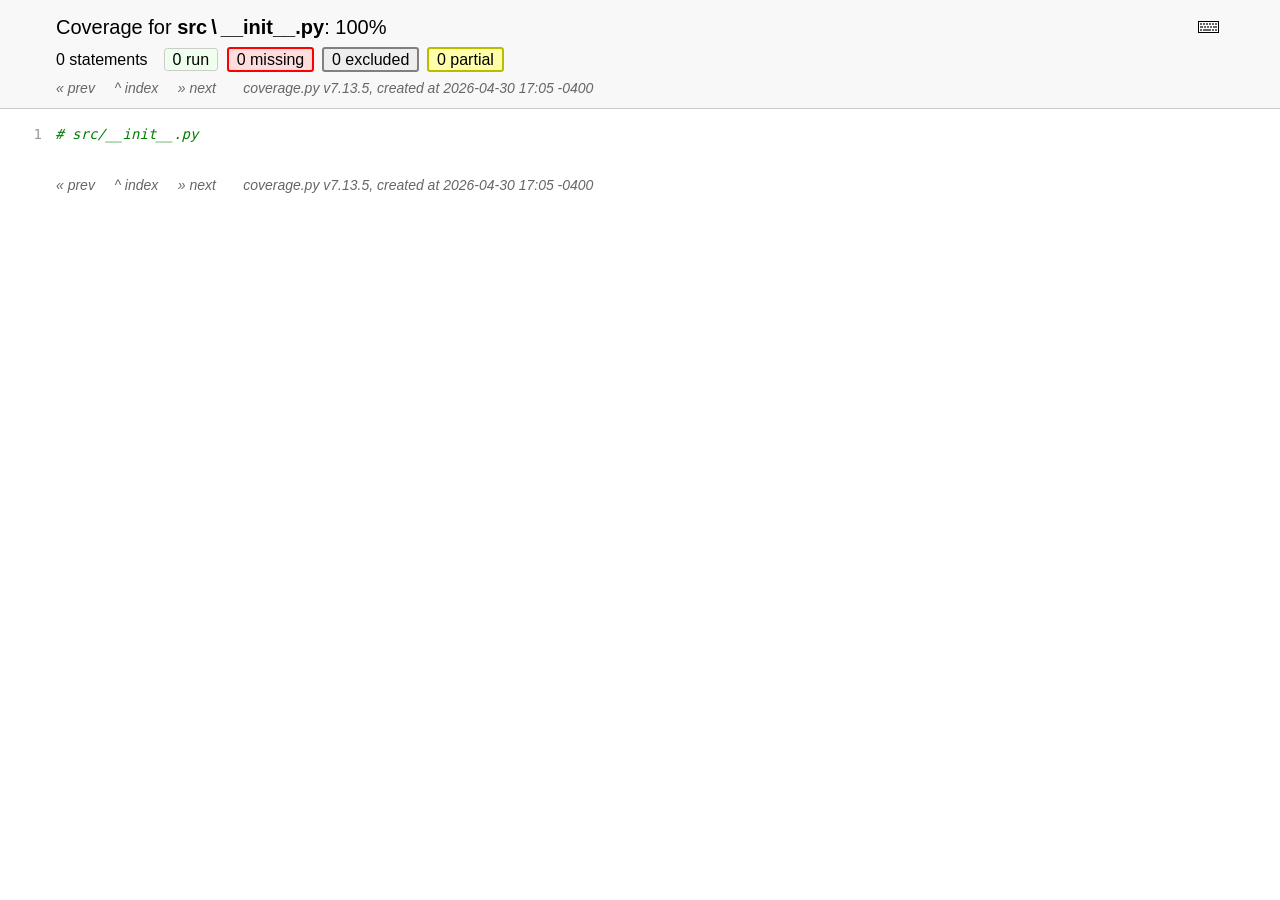
<file: coverage_html/z_145eef247bfb46b6___init___py.html>
<!DOCTYPE html>
<html lang="en">
<head>
    <meta http-equiv="Content-Type" content="text/html; charset=utf-8">
    <title>Coverage for src\__init__.py: 100%</title>
    <link rel="icon" sizes="32x32" href="favicon_32_cb_c827f16f.png">
    <link rel="stylesheet" href="style_cb_5c747636.css" type="text/css">
    <script src="coverage_html_cb_188fc9a4.js" defer></script>
</head>
<body class="pyfile">
<header>
    <div class="content">
        <h1>
            <span class="text">Coverage for </span><b>src&#8201;\&#8201;__init__.py</b>:
            <span class="pc_cov">100%</span>
        </h1>
        <aside id="help_panel_wrapper">
            <input id="help_panel_state" type="checkbox">
            <label for="help_panel_state">
                <img id="keyboard_icon" src="keybd_closed_cb_900cfef5.png" alt="Show/hide keyboard shortcuts">
            </label>
            <div id="help_panel">
                <p class="legend">Shortcuts on this page</p>
                <div class="keyhelp">
                    <p>
                        <kbd>r</kbd>
                        <kbd>m</kbd>
                        <kbd>x</kbd>
                        <kbd>p</kbd>
                        &nbsp; toggle line displays
                    </p>
                    <p>
                        <kbd>j</kbd>
                        <kbd>k</kbd>
                        &nbsp; next/prev highlighted chunk
                    </p>
                    <p>
                        <kbd>0</kbd> &nbsp; (zero) top of page
                    </p>
                    <p>
                        <kbd>1</kbd> &nbsp; (one) first highlighted chunk
                    </p>
                    <p>
                        <kbd>[</kbd>
                        <kbd>]</kbd>
                        &nbsp; prev/next file
                    </p>
                    <p>
                        <kbd>u</kbd> &nbsp; up to the index
                    </p>
                    <p>
                        <kbd>?</kbd> &nbsp; show/hide this help
                    </p>
                </div>
            </div>
        </aside>
        <h2>
            <span class="text">0 statements &nbsp;</span>
            <button type="button" class="run button_toggle_run" value="run" data-shortcut="r" title="Toggle lines run">0<span class="text"> run</span></button>
            <button type="button" class="mis show_mis button_toggle_mis" value="mis" data-shortcut="m" title="Toggle lines missing">0<span class="text"> missing</span></button>
            <button type="button" class="exc show_exc button_toggle_exc" value="exc" data-shortcut="x" title="Toggle lines excluded">0<span class="text"> excluded</span></button>
            <button type="button" class="par run show_par button_toggle_par" value="par" data-shortcut="p" title="Toggle lines partially run">0<span class="text"> partial</span></button>
        </h2>
        <p class="text">
            <a id="prevFileLink" class="nav" href="index.html">&#xab; prev</a> &nbsp; &nbsp;
            <a id="indexLink" class="nav" href="index.html">&Hat; index</a> &nbsp; &nbsp;
            <a id="nextFileLink" class="nav" href="z_8b4a408655a79aaf___init___py.html">&#xbb; next</a>
            &nbsp; &nbsp; &nbsp;
            <a class="nav" href="https://coverage.readthedocs.io/en/7.13.5">coverage.py v7.13.5</a>,
            created at 2026-04-30 17:05 -0400
        </p>
        <aside class="hidden">
            <button type="button" class="button_next_chunk" data-shortcut="j"></button>
            <button type="button" class="button_prev_chunk" data-shortcut="k"></button>
            <button type="button" class="button_top_of_page" data-shortcut="0"></button>
            <button type="button" class="button_first_chunk" data-shortcut="1"></button>
            <button type="button" class="button_prev_file" data-shortcut="["></button>
            <button type="button" class="button_next_file" data-shortcut="]"></button>
            <button type="button" class="button_to_index" data-shortcut="u"></button>
            <button type="button" class="button_show_hide_help" data-shortcut="?"></button>
        </aside>
    </div>
</header>
<main id="source">
    <p class="pln"><span class="n"><a id="t1" href="#t1">1</a></span><span class="t"><span class="com"># src/__init__.py</span>&nbsp;</span><span class="r"></span></p>
</main>
<footer>
    <div class="content">
        <p>
            <a class="nav" href="index.html">&#xab; prev</a> &nbsp; &nbsp;
            <a class="nav" href="index.html">&Hat; index</a> &nbsp; &nbsp;
            <a class="nav" href="z_8b4a408655a79aaf___init___py.html">&#xbb; next</a>
            &nbsp; &nbsp; &nbsp;
            <a class="nav" href="https://coverage.readthedocs.io/en/7.13.5">coverage.py v7.13.5</a>,
            created at 2026-04-30 17:05 -0400
        </p>
    </div>
</footer>
</body>
</html>
</file>
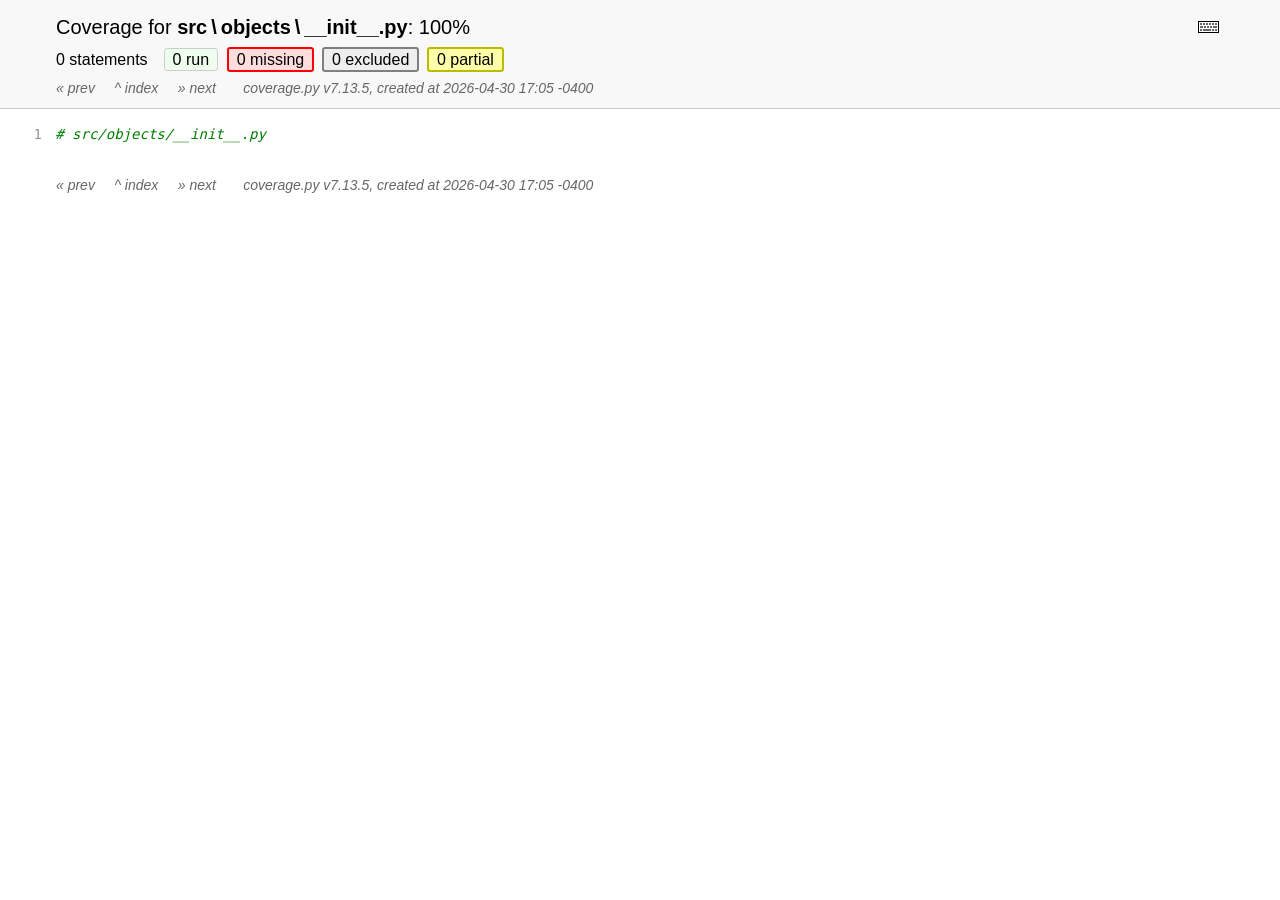
<file: coverage_html/z_8b4a408655a79aaf___init___py.html>
<!DOCTYPE html>
<html lang="en">
<head>
    <meta http-equiv="Content-Type" content="text/html; charset=utf-8">
    <title>Coverage for src\objects\__init__.py: 100%</title>
    <link rel="icon" sizes="32x32" href="favicon_32_cb_c827f16f.png">
    <link rel="stylesheet" href="style_cb_5c747636.css" type="text/css">
    <script src="coverage_html_cb_188fc9a4.js" defer></script>
</head>
<body class="pyfile">
<header>
    <div class="content">
        <h1>
            <span class="text">Coverage for </span><b>src&#8201;\&#8201;objects&#8201;\&#8201;__init__.py</b>:
            <span class="pc_cov">100%</span>
        </h1>
        <aside id="help_panel_wrapper">
            <input id="help_panel_state" type="checkbox">
            <label for="help_panel_state">
                <img id="keyboard_icon" src="keybd_closed_cb_900cfef5.png" alt="Show/hide keyboard shortcuts">
            </label>
            <div id="help_panel">
                <p class="legend">Shortcuts on this page</p>
                <div class="keyhelp">
                    <p>
                        <kbd>r</kbd>
                        <kbd>m</kbd>
                        <kbd>x</kbd>
                        <kbd>p</kbd>
                        &nbsp; toggle line displays
                    </p>
                    <p>
                        <kbd>j</kbd>
                        <kbd>k</kbd>
                        &nbsp; next/prev highlighted chunk
                    </p>
                    <p>
                        <kbd>0</kbd> &nbsp; (zero) top of page
                    </p>
                    <p>
                        <kbd>1</kbd> &nbsp; (one) first highlighted chunk
                    </p>
                    <p>
                        <kbd>[</kbd>
                        <kbd>]</kbd>
                        &nbsp; prev/next file
                    </p>
                    <p>
                        <kbd>u</kbd> &nbsp; up to the index
                    </p>
                    <p>
                        <kbd>?</kbd> &nbsp; show/hide this help
                    </p>
                </div>
            </div>
        </aside>
        <h2>
            <span class="text">0 statements &nbsp;</span>
            <button type="button" class="run button_toggle_run" value="run" data-shortcut="r" title="Toggle lines run">0<span class="text"> run</span></button>
            <button type="button" class="mis show_mis button_toggle_mis" value="mis" data-shortcut="m" title="Toggle lines missing">0<span class="text"> missing</span></button>
            <button type="button" class="exc show_exc button_toggle_exc" value="exc" data-shortcut="x" title="Toggle lines excluded">0<span class="text"> excluded</span></button>
            <button type="button" class="par run show_par button_toggle_par" value="par" data-shortcut="p" title="Toggle lines partially run">0<span class="text"> partial</span></button>
        </h2>
        <p class="text">
            <a id="prevFileLink" class="nav" href="z_145eef247bfb46b6___init___py.html">&#xab; prev</a> &nbsp; &nbsp;
            <a id="indexLink" class="nav" href="index.html">&Hat; index</a> &nbsp; &nbsp;
            <a id="nextFileLink" class="nav" href="z_8b4a408655a79aaf_list_obj_py.html">&#xbb; next</a>
            &nbsp; &nbsp; &nbsp;
            <a class="nav" href="https://coverage.readthedocs.io/en/7.13.5">coverage.py v7.13.5</a>,
            created at 2026-04-30 17:05 -0400
        </p>
        <aside class="hidden">
            <button type="button" class="button_next_chunk" data-shortcut="j"></button>
            <button type="button" class="button_prev_chunk" data-shortcut="k"></button>
            <button type="button" class="button_top_of_page" data-shortcut="0"></button>
            <button type="button" class="button_first_chunk" data-shortcut="1"></button>
            <button type="button" class="button_prev_file" data-shortcut="["></button>
            <button type="button" class="button_next_file" data-shortcut="]"></button>
            <button type="button" class="button_to_index" data-shortcut="u"></button>
            <button type="button" class="button_show_hide_help" data-shortcut="?"></button>
        </aside>
    </div>
</header>
<main id="source">
    <p class="pln"><span class="n"><a id="t1" href="#t1">1</a></span><span class="t"><span class="com"># src/objects/__init__.py</span>&nbsp;</span><span class="r"></span></p>
</main>
<footer>
    <div class="content">
        <p>
            <a class="nav" href="z_145eef247bfb46b6___init___py.html">&#xab; prev</a> &nbsp; &nbsp;
            <a class="nav" href="index.html">&Hat; index</a> &nbsp; &nbsp;
            <a class="nav" href="z_8b4a408655a79aaf_list_obj_py.html">&#xbb; next</a>
            &nbsp; &nbsp; &nbsp;
            <a class="nav" href="https://coverage.readthedocs.io/en/7.13.5">coverage.py v7.13.5</a>,
            created at 2026-04-30 17:05 -0400
        </p>
    </div>
</footer>
</body>
</html>
</file>
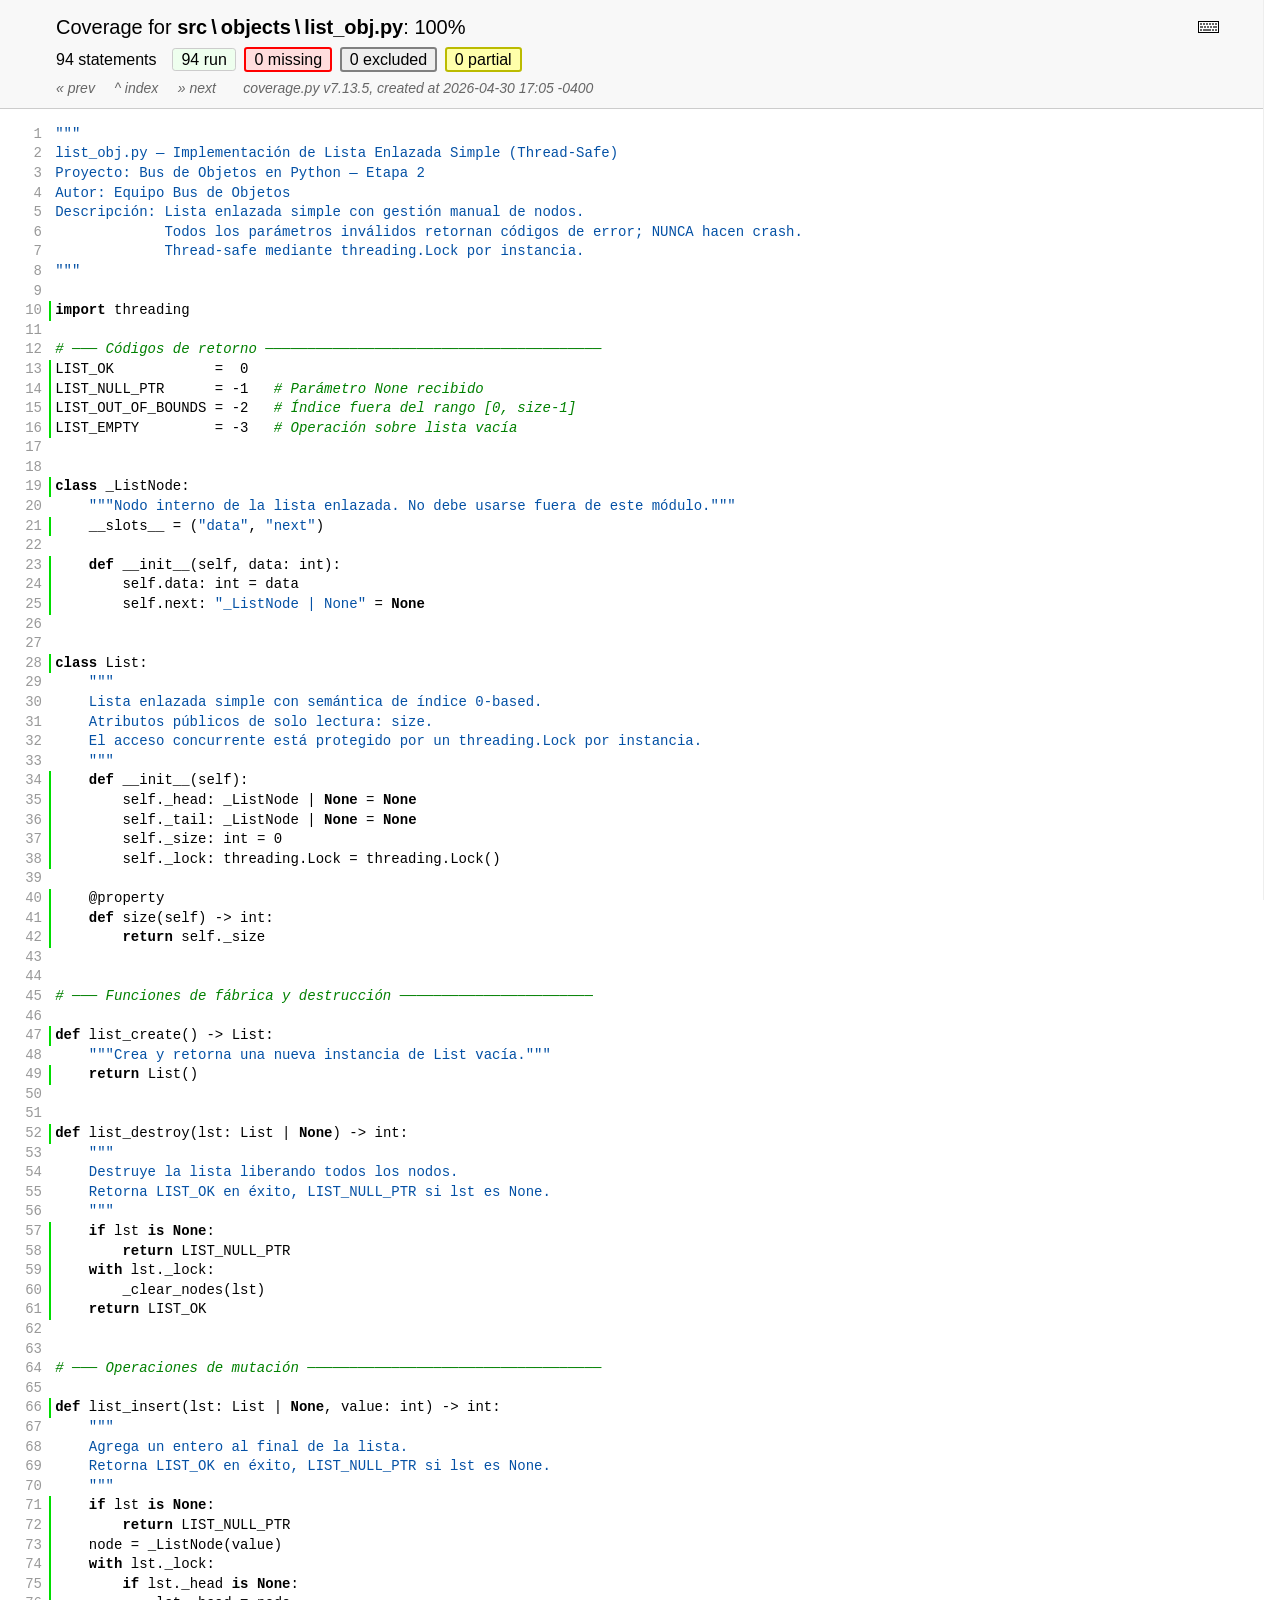
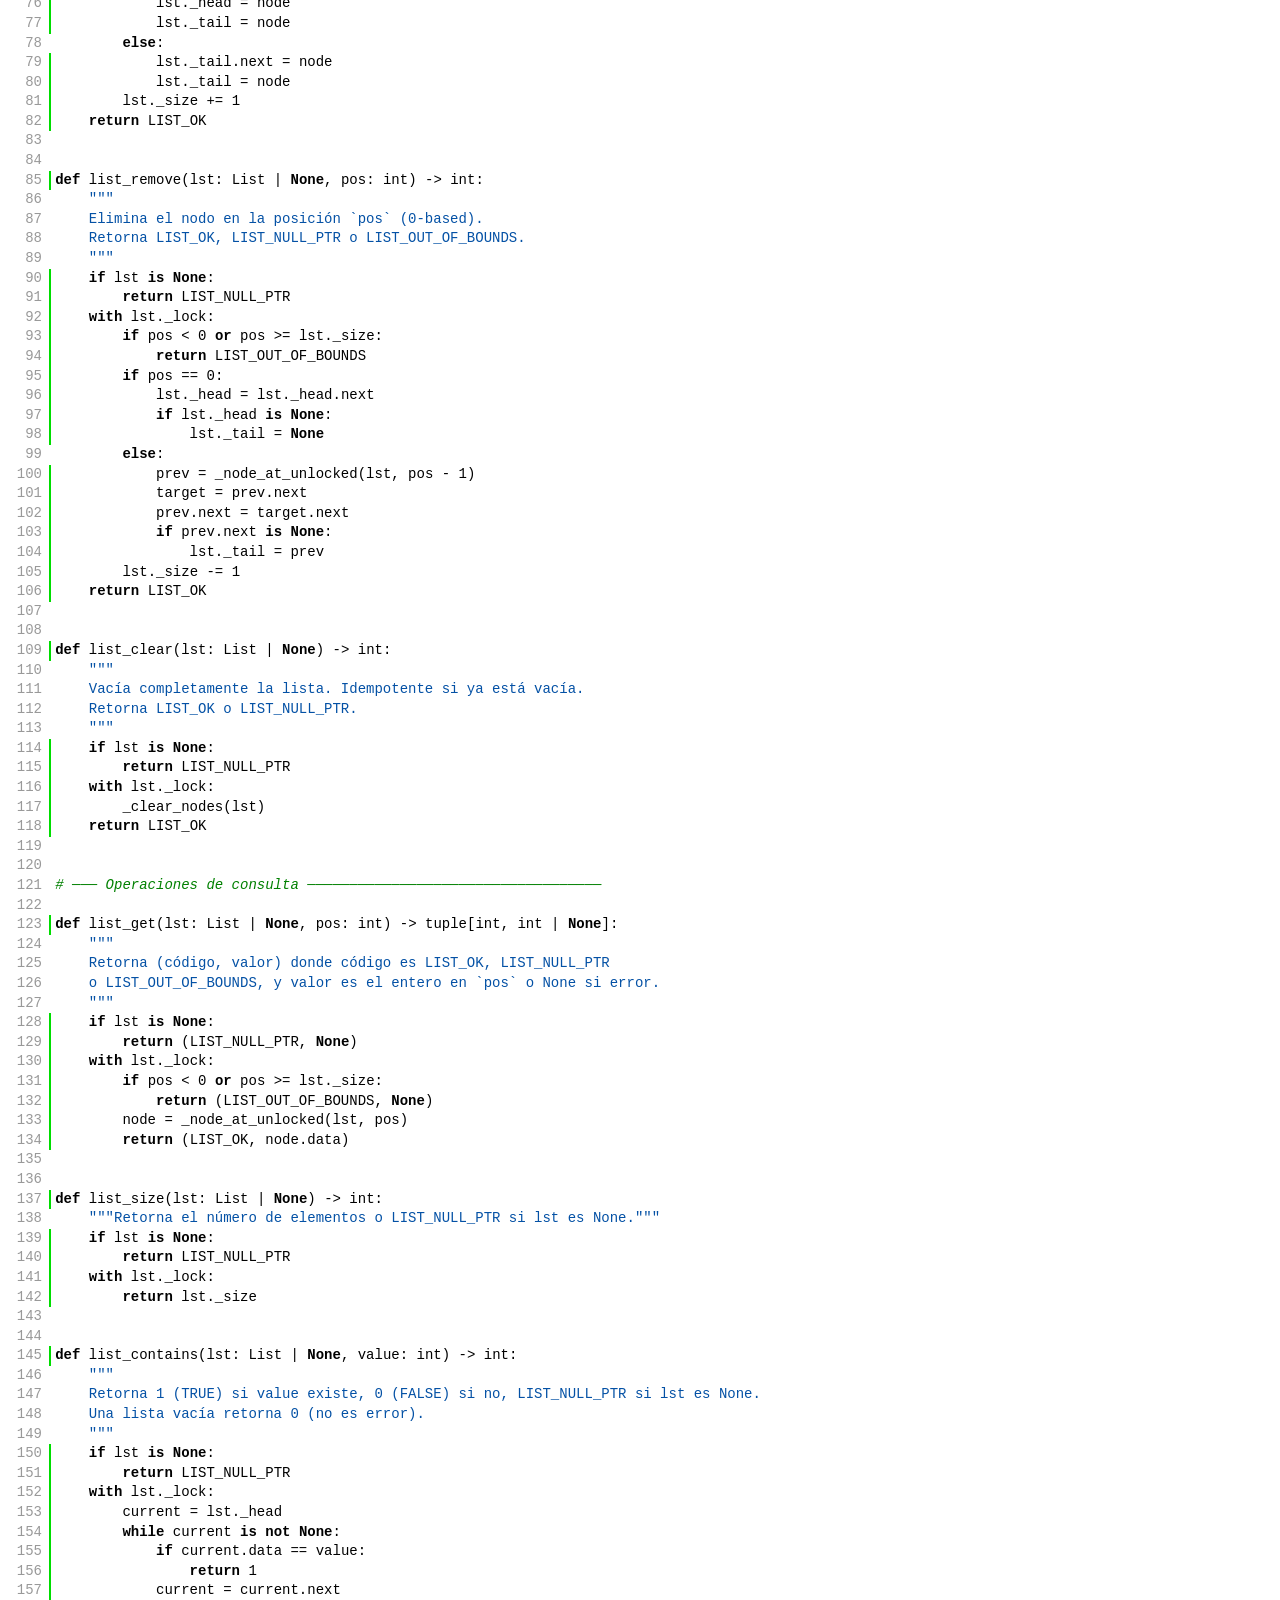
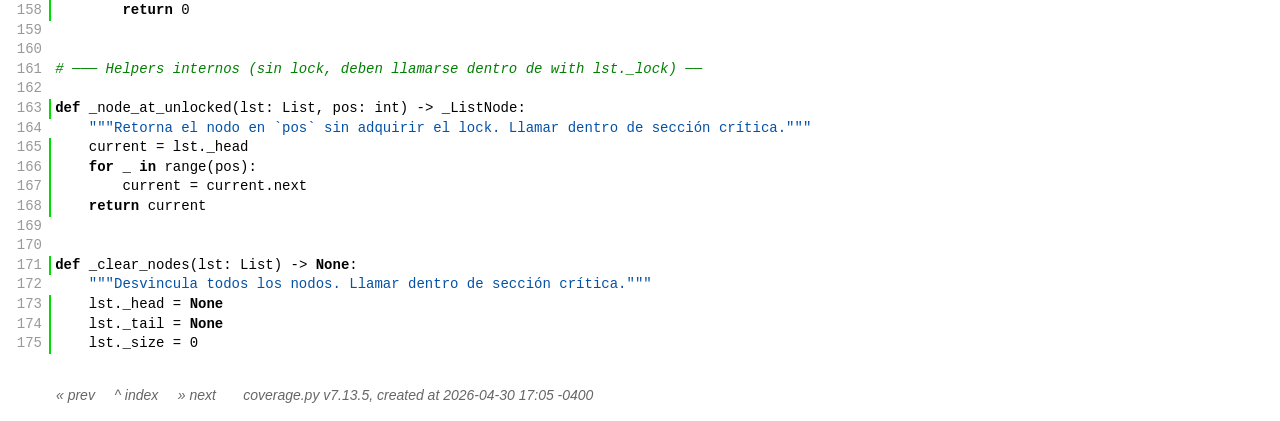
<file: coverage_html/z_8b4a408655a79aaf_list_obj_py.html>
<!DOCTYPE html>
<html lang="en">
<head>
    <meta http-equiv="Content-Type" content="text/html; charset=utf-8">
    <title>Coverage for src\objects\list_obj.py: 100%</title>
    <link rel="icon" sizes="32x32" href="favicon_32_cb_c827f16f.png">
    <link rel="stylesheet" href="style_cb_5c747636.css" type="text/css">
    <script src="coverage_html_cb_188fc9a4.js" defer></script>
</head>
<body class="pyfile">
<header>
    <div class="content">
        <h1>
            <span class="text">Coverage for </span><b>src&#8201;\&#8201;objects&#8201;\&#8201;list_obj.py</b>:
            <span class="pc_cov">100%</span>
        </h1>
        <aside id="help_panel_wrapper">
            <input id="help_panel_state" type="checkbox">
            <label for="help_panel_state">
                <img id="keyboard_icon" src="keybd_closed_cb_900cfef5.png" alt="Show/hide keyboard shortcuts">
            </label>
            <div id="help_panel">
                <p class="legend">Shortcuts on this page</p>
                <div class="keyhelp">
                    <p>
                        <kbd>r</kbd>
                        <kbd>m</kbd>
                        <kbd>x</kbd>
                        <kbd>p</kbd>
                        &nbsp; toggle line displays
                    </p>
                    <p>
                        <kbd>j</kbd>
                        <kbd>k</kbd>
                        &nbsp; next/prev highlighted chunk
                    </p>
                    <p>
                        <kbd>0</kbd> &nbsp; (zero) top of page
                    </p>
                    <p>
                        <kbd>1</kbd> &nbsp; (one) first highlighted chunk
                    </p>
                    <p>
                        <kbd>[</kbd>
                        <kbd>]</kbd>
                        &nbsp; prev/next file
                    </p>
                    <p>
                        <kbd>u</kbd> &nbsp; up to the index
                    </p>
                    <p>
                        <kbd>?</kbd> &nbsp; show/hide this help
                    </p>
                </div>
            </div>
        </aside>
        <h2>
            <span class="text">94 statements &nbsp;</span>
            <button type="button" class="run button_toggle_run" value="run" data-shortcut="r" title="Toggle lines run">94<span class="text"> run</span></button>
            <button type="button" class="mis show_mis button_toggle_mis" value="mis" data-shortcut="m" title="Toggle lines missing">0<span class="text"> missing</span></button>
            <button type="button" class="exc show_exc button_toggle_exc" value="exc" data-shortcut="x" title="Toggle lines excluded">0<span class="text"> excluded</span></button>
            <button type="button" class="par run show_par button_toggle_par" value="par" data-shortcut="p" title="Toggle lines partially run">0<span class="text"> partial</span></button>
        </h2>
        <p class="text">
            <a id="prevFileLink" class="nav" href="z_8b4a408655a79aaf___init___py.html">&#xab; prev</a> &nbsp; &nbsp;
            <a id="indexLink" class="nav" href="index.html">&Hat; index</a> &nbsp; &nbsp;
            <a id="nextFileLink" class="nav" href="z_8b4a408655a79aaf_stack_obj_py.html">&#xbb; next</a>
            &nbsp; &nbsp; &nbsp;
            <a class="nav" href="https://coverage.readthedocs.io/en/7.13.5">coverage.py v7.13.5</a>,
            created at 2026-04-30 17:05 -0400
        </p>
        <aside class="hidden">
            <button type="button" class="button_next_chunk" data-shortcut="j"></button>
            <button type="button" class="button_prev_chunk" data-shortcut="k"></button>
            <button type="button" class="button_top_of_page" data-shortcut="0"></button>
            <button type="button" class="button_first_chunk" data-shortcut="1"></button>
            <button type="button" class="button_prev_file" data-shortcut="["></button>
            <button type="button" class="button_next_file" data-shortcut="]"></button>
            <button type="button" class="button_to_index" data-shortcut="u"></button>
            <button type="button" class="button_show_hide_help" data-shortcut="?"></button>
        </aside>
    </div>
</header>
<main id="source">
    <p class="pln"><span class="n"><a id="t1" href="#t1">1</a></span><span class="t"><span class="str">"""</span>&nbsp;</span><span class="r"></span></p>
    <p class="pln"><span class="n"><a id="t2" href="#t2">2</a></span><span class="t"><span class="str">list_obj.py &#8212; Implementaci&#243;n de Lista Enlazada Simple (Thread-Safe)</span>&nbsp;</span><span class="r"></span></p>
    <p class="pln"><span class="n"><a id="t3" href="#t3">3</a></span><span class="t"><span class="str">Proyecto: Bus de Objetos en Python &#8212; Etapa 2</span>&nbsp;</span><span class="r"></span></p>
    <p class="pln"><span class="n"><a id="t4" href="#t4">4</a></span><span class="t"><span class="str">Autor: Equipo Bus de Objetos</span>&nbsp;</span><span class="r"></span></p>
    <p class="pln"><span class="n"><a id="t5" href="#t5">5</a></span><span class="t"><span class="str">Descripci&#243;n: Lista enlazada simple con gesti&#243;n manual de nodos.</span>&nbsp;</span><span class="r"></span></p>
    <p class="pln"><span class="n"><a id="t6" href="#t6">6</a></span><span class="t"><span class="str">             Todos los par&#225;metros inv&#225;lidos retornan c&#243;digos de error; NUNCA hacen crash.</span>&nbsp;</span><span class="r"></span></p>
    <p class="pln"><span class="n"><a id="t7" href="#t7">7</a></span><span class="t"><span class="str">             Thread-safe mediante threading.Lock por instancia.</span>&nbsp;</span><span class="r"></span></p>
    <p class="pln"><span class="n"><a id="t8" href="#t8">8</a></span><span class="t"><span class="str">"""</span>&nbsp;</span><span class="r"></span></p>
    <p class="pln"><span class="n"><a id="t9" href="#t9">9</a></span><span class="t">&nbsp;</span><span class="r"></span></p>
    <p class="run"><span class="n"><a id="t10" href="#t10">10</a></span><span class="t"><span class="key">import</span> <span class="nam">threading</span>&nbsp;</span><span class="r"></span></p>
    <p class="pln"><span class="n"><a id="t11" href="#t11">11</a></span><span class="t">&nbsp;</span><span class="r"></span></p>
    <p class="pln"><span class="n"><a id="t12" href="#t12">12</a></span><span class="t"><span class="com"># &#9472;&#9472;&#9472; C&#243;digos de retorno &#9472;&#9472;&#9472;&#9472;&#9472;&#9472;&#9472;&#9472;&#9472;&#9472;&#9472;&#9472;&#9472;&#9472;&#9472;&#9472;&#9472;&#9472;&#9472;&#9472;&#9472;&#9472;&#9472;&#9472;&#9472;&#9472;&#9472;&#9472;&#9472;&#9472;&#9472;&#9472;&#9472;&#9472;&#9472;&#9472;&#9472;&#9472;&#9472;&#9472;</span>&nbsp;</span><span class="r"></span></p>
    <p class="run"><span class="n"><a id="t13" href="#t13">13</a></span><span class="t"><span class="nam">LIST_OK</span>            <span class="op">=</span>  <span class="num">0</span>&nbsp;</span><span class="r"></span></p>
    <p class="run"><span class="n"><a id="t14" href="#t14">14</a></span><span class="t"><span class="nam">LIST_NULL_PTR</span>      <span class="op">=</span> <span class="op">-</span><span class="num">1</span>   <span class="com"># Par&#225;metro None recibido</span>&nbsp;</span><span class="r"></span></p>
    <p class="run"><span class="n"><a id="t15" href="#t15">15</a></span><span class="t"><span class="nam">LIST_OUT_OF_BOUNDS</span> <span class="op">=</span> <span class="op">-</span><span class="num">2</span>   <span class="com"># &#205;ndice fuera del rango [0, size-1]</span>&nbsp;</span><span class="r"></span></p>
    <p class="run"><span class="n"><a id="t16" href="#t16">16</a></span><span class="t"><span class="nam">LIST_EMPTY</span>         <span class="op">=</span> <span class="op">-</span><span class="num">3</span>   <span class="com"># Operaci&#243;n sobre lista vac&#237;a</span>&nbsp;</span><span class="r"></span></p>
    <p class="pln"><span class="n"><a id="t17" href="#t17">17</a></span><span class="t">&nbsp;</span><span class="r"></span></p>
    <p class="pln"><span class="n"><a id="t18" href="#t18">18</a></span><span class="t">&nbsp;</span><span class="r"></span></p>
    <p class="run"><span class="n"><a id="t19" href="#t19">19</a></span><span class="t"><span class="key">class</span> <span class="nam">_ListNode</span><span class="op">:</span>&nbsp;</span><span class="r"></span></p>
    <p class="pln"><span class="n"><a id="t20" href="#t20">20</a></span><span class="t">    <span class="str">"""Nodo interno de la lista enlazada. No debe usarse fuera de este m&#243;dulo."""</span>&nbsp;</span><span class="r"></span></p>
    <p class="run"><span class="n"><a id="t21" href="#t21">21</a></span><span class="t">    <span class="nam">__slots__</span> <span class="op">=</span> <span class="op">(</span><span class="str">"data"</span><span class="op">,</span> <span class="str">"next"</span><span class="op">)</span>&nbsp;</span><span class="r"></span></p>
    <p class="pln"><span class="n"><a id="t22" href="#t22">22</a></span><span class="t">&nbsp;</span><span class="r"></span></p>
    <p class="run"><span class="n"><a id="t23" href="#t23">23</a></span><span class="t">    <span class="key">def</span> <span class="nam">__init__</span><span class="op">(</span><span class="nam">self</span><span class="op">,</span> <span class="nam">data</span><span class="op">:</span> <span class="nam">int</span><span class="op">)</span><span class="op">:</span>&nbsp;</span><span class="r"></span></p>
    <p class="run"><span class="n"><a id="t24" href="#t24">24</a></span><span class="t">        <span class="nam">self</span><span class="op">.</span><span class="nam">data</span><span class="op">:</span> <span class="nam">int</span> <span class="op">=</span> <span class="nam">data</span>&nbsp;</span><span class="r"></span></p>
    <p class="run"><span class="n"><a id="t25" href="#t25">25</a></span><span class="t">        <span class="nam">self</span><span class="op">.</span><span class="nam">next</span><span class="op">:</span> <span class="str">"_ListNode | None"</span> <span class="op">=</span> <span class="key">None</span>&nbsp;</span><span class="r"></span></p>
    <p class="pln"><span class="n"><a id="t26" href="#t26">26</a></span><span class="t">&nbsp;</span><span class="r"></span></p>
    <p class="pln"><span class="n"><a id="t27" href="#t27">27</a></span><span class="t">&nbsp;</span><span class="r"></span></p>
    <p class="run"><span class="n"><a id="t28" href="#t28">28</a></span><span class="t"><span class="key">class</span> <span class="nam">List</span><span class="op">:</span>&nbsp;</span><span class="r"></span></p>
    <p class="pln"><span class="n"><a id="t29" href="#t29">29</a></span><span class="t">    <span class="str">"""</span>&nbsp;</span><span class="r"></span></p>
    <p class="pln"><span class="n"><a id="t30" href="#t30">30</a></span><span class="t"><span class="str">    Lista enlazada simple con sem&#225;ntica de &#237;ndice 0-based.</span>&nbsp;</span><span class="r"></span></p>
    <p class="pln"><span class="n"><a id="t31" href="#t31">31</a></span><span class="t"><span class="str">    Atributos p&#250;blicos de solo lectura: size.</span>&nbsp;</span><span class="r"></span></p>
    <p class="pln"><span class="n"><a id="t32" href="#t32">32</a></span><span class="t"><span class="str">    El acceso concurrente est&#225; protegido por un threading.Lock por instancia.</span>&nbsp;</span><span class="r"></span></p>
    <p class="pln"><span class="n"><a id="t33" href="#t33">33</a></span><span class="t"><span class="str">    """</span>&nbsp;</span><span class="r"></span></p>
    <p class="run"><span class="n"><a id="t34" href="#t34">34</a></span><span class="t">    <span class="key">def</span> <span class="nam">__init__</span><span class="op">(</span><span class="nam">self</span><span class="op">)</span><span class="op">:</span>&nbsp;</span><span class="r"></span></p>
    <p class="run"><span class="n"><a id="t35" href="#t35">35</a></span><span class="t">        <span class="nam">self</span><span class="op">.</span><span class="nam">_head</span><span class="op">:</span> <span class="nam">_ListNode</span> <span class="op">|</span> <span class="key">None</span> <span class="op">=</span> <span class="key">None</span>&nbsp;</span><span class="r"></span></p>
    <p class="run"><span class="n"><a id="t36" href="#t36">36</a></span><span class="t">        <span class="nam">self</span><span class="op">.</span><span class="nam">_tail</span><span class="op">:</span> <span class="nam">_ListNode</span> <span class="op">|</span> <span class="key">None</span> <span class="op">=</span> <span class="key">None</span>&nbsp;</span><span class="r"></span></p>
    <p class="run"><span class="n"><a id="t37" href="#t37">37</a></span><span class="t">        <span class="nam">self</span><span class="op">.</span><span class="nam">_size</span><span class="op">:</span> <span class="nam">int</span> <span class="op">=</span> <span class="num">0</span>&nbsp;</span><span class="r"></span></p>
    <p class="run"><span class="n"><a id="t38" href="#t38">38</a></span><span class="t">        <span class="nam">self</span><span class="op">.</span><span class="nam">_lock</span><span class="op">:</span> <span class="nam">threading</span><span class="op">.</span><span class="nam">Lock</span> <span class="op">=</span> <span class="nam">threading</span><span class="op">.</span><span class="nam">Lock</span><span class="op">(</span><span class="op">)</span>&nbsp;</span><span class="r"></span></p>
    <p class="pln"><span class="n"><a id="t39" href="#t39">39</a></span><span class="t">&nbsp;</span><span class="r"></span></p>
    <p class="run"><span class="n"><a id="t40" href="#t40">40</a></span><span class="t">    <span class="op">@</span><span class="nam">property</span>&nbsp;</span><span class="r"></span></p>
    <p class="run"><span class="n"><a id="t41" href="#t41">41</a></span><span class="t">    <span class="key">def</span> <span class="nam">size</span><span class="op">(</span><span class="nam">self</span><span class="op">)</span> <span class="op">-></span> <span class="nam">int</span><span class="op">:</span>&nbsp;</span><span class="r"></span></p>
    <p class="run"><span class="n"><a id="t42" href="#t42">42</a></span><span class="t">        <span class="key">return</span> <span class="nam">self</span><span class="op">.</span><span class="nam">_size</span>&nbsp;</span><span class="r"></span></p>
    <p class="pln"><span class="n"><a id="t43" href="#t43">43</a></span><span class="t">&nbsp;</span><span class="r"></span></p>
    <p class="pln"><span class="n"><a id="t44" href="#t44">44</a></span><span class="t">&nbsp;</span><span class="r"></span></p>
    <p class="pln"><span class="n"><a id="t45" href="#t45">45</a></span><span class="t"><span class="com"># &#9472;&#9472;&#9472; Funciones de f&#225;brica y destrucci&#243;n &#9472;&#9472;&#9472;&#9472;&#9472;&#9472;&#9472;&#9472;&#9472;&#9472;&#9472;&#9472;&#9472;&#9472;&#9472;&#9472;&#9472;&#9472;&#9472;&#9472;&#9472;&#9472;&#9472;</span>&nbsp;</span><span class="r"></span></p>
    <p class="pln"><span class="n"><a id="t46" href="#t46">46</a></span><span class="t">&nbsp;</span><span class="r"></span></p>
    <p class="run"><span class="n"><a id="t47" href="#t47">47</a></span><span class="t"><span class="key">def</span> <span class="nam">list_create</span><span class="op">(</span><span class="op">)</span> <span class="op">-></span> <span class="nam">List</span><span class="op">:</span>&nbsp;</span><span class="r"></span></p>
    <p class="pln"><span class="n"><a id="t48" href="#t48">48</a></span><span class="t">    <span class="str">"""Crea y retorna una nueva instancia de List vac&#237;a."""</span>&nbsp;</span><span class="r"></span></p>
    <p class="run"><span class="n"><a id="t49" href="#t49">49</a></span><span class="t">    <span class="key">return</span> <span class="nam">List</span><span class="op">(</span><span class="op">)</span>&nbsp;</span><span class="r"></span></p>
    <p class="pln"><span class="n"><a id="t50" href="#t50">50</a></span><span class="t">&nbsp;</span><span class="r"></span></p>
    <p class="pln"><span class="n"><a id="t51" href="#t51">51</a></span><span class="t">&nbsp;</span><span class="r"></span></p>
    <p class="run"><span class="n"><a id="t52" href="#t52">52</a></span><span class="t"><span class="key">def</span> <span class="nam">list_destroy</span><span class="op">(</span><span class="nam">lst</span><span class="op">:</span> <span class="nam">List</span> <span class="op">|</span> <span class="key">None</span><span class="op">)</span> <span class="op">-></span> <span class="nam">int</span><span class="op">:</span>&nbsp;</span><span class="r"></span></p>
    <p class="pln"><span class="n"><a id="t53" href="#t53">53</a></span><span class="t">    <span class="str">"""</span>&nbsp;</span><span class="r"></span></p>
    <p class="pln"><span class="n"><a id="t54" href="#t54">54</a></span><span class="t"><span class="str">    Destruye la lista liberando todos los nodos.</span>&nbsp;</span><span class="r"></span></p>
    <p class="pln"><span class="n"><a id="t55" href="#t55">55</a></span><span class="t"><span class="str">    Retorna LIST_OK en &#233;xito, LIST_NULL_PTR si lst es None.</span>&nbsp;</span><span class="r"></span></p>
    <p class="pln"><span class="n"><a id="t56" href="#t56">56</a></span><span class="t"><span class="str">    """</span>&nbsp;</span><span class="r"></span></p>
    <p class="run"><span class="n"><a id="t57" href="#t57">57</a></span><span class="t">    <span class="key">if</span> <span class="nam">lst</span> <span class="key">is</span> <span class="key">None</span><span class="op">:</span>&nbsp;</span><span class="r"></span></p>
    <p class="run"><span class="n"><a id="t58" href="#t58">58</a></span><span class="t">        <span class="key">return</span> <span class="nam">LIST_NULL_PTR</span>&nbsp;</span><span class="r"></span></p>
    <p class="run"><span class="n"><a id="t59" href="#t59">59</a></span><span class="t">    <span class="key">with</span> <span class="nam">lst</span><span class="op">.</span><span class="nam">_lock</span><span class="op">:</span>&nbsp;</span><span class="r"></span></p>
    <p class="run"><span class="n"><a id="t60" href="#t60">60</a></span><span class="t">        <span class="nam">_clear_nodes</span><span class="op">(</span><span class="nam">lst</span><span class="op">)</span>&nbsp;</span><span class="r"></span></p>
    <p class="run"><span class="n"><a id="t61" href="#t61">61</a></span><span class="t">    <span class="key">return</span> <span class="nam">LIST_OK</span>&nbsp;</span><span class="r"></span></p>
    <p class="pln"><span class="n"><a id="t62" href="#t62">62</a></span><span class="t">&nbsp;</span><span class="r"></span></p>
    <p class="pln"><span class="n"><a id="t63" href="#t63">63</a></span><span class="t">&nbsp;</span><span class="r"></span></p>
    <p class="pln"><span class="n"><a id="t64" href="#t64">64</a></span><span class="t"><span class="com"># &#9472;&#9472;&#9472; Operaciones de mutaci&#243;n &#9472;&#9472;&#9472;&#9472;&#9472;&#9472;&#9472;&#9472;&#9472;&#9472;&#9472;&#9472;&#9472;&#9472;&#9472;&#9472;&#9472;&#9472;&#9472;&#9472;&#9472;&#9472;&#9472;&#9472;&#9472;&#9472;&#9472;&#9472;&#9472;&#9472;&#9472;&#9472;&#9472;&#9472;&#9472;</span>&nbsp;</span><span class="r"></span></p>
    <p class="pln"><span class="n"><a id="t65" href="#t65">65</a></span><span class="t">&nbsp;</span><span class="r"></span></p>
    <p class="run"><span class="n"><a id="t66" href="#t66">66</a></span><span class="t"><span class="key">def</span> <span class="nam">list_insert</span><span class="op">(</span><span class="nam">lst</span><span class="op">:</span> <span class="nam">List</span> <span class="op">|</span> <span class="key">None</span><span class="op">,</span> <span class="nam">value</span><span class="op">:</span> <span class="nam">int</span><span class="op">)</span> <span class="op">-></span> <span class="nam">int</span><span class="op">:</span>&nbsp;</span><span class="r"></span></p>
    <p class="pln"><span class="n"><a id="t67" href="#t67">67</a></span><span class="t">    <span class="str">"""</span>&nbsp;</span><span class="r"></span></p>
    <p class="pln"><span class="n"><a id="t68" href="#t68">68</a></span><span class="t"><span class="str">    Agrega un entero al final de la lista.</span>&nbsp;</span><span class="r"></span></p>
    <p class="pln"><span class="n"><a id="t69" href="#t69">69</a></span><span class="t"><span class="str">    Retorna LIST_OK en &#233;xito, LIST_NULL_PTR si lst es None.</span>&nbsp;</span><span class="r"></span></p>
    <p class="pln"><span class="n"><a id="t70" href="#t70">70</a></span><span class="t"><span class="str">    """</span>&nbsp;</span><span class="r"></span></p>
    <p class="run"><span class="n"><a id="t71" href="#t71">71</a></span><span class="t">    <span class="key">if</span> <span class="nam">lst</span> <span class="key">is</span> <span class="key">None</span><span class="op">:</span>&nbsp;</span><span class="r"></span></p>
    <p class="run"><span class="n"><a id="t72" href="#t72">72</a></span><span class="t">        <span class="key">return</span> <span class="nam">LIST_NULL_PTR</span>&nbsp;</span><span class="r"></span></p>
    <p class="run"><span class="n"><a id="t73" href="#t73">73</a></span><span class="t">    <span class="nam">node</span> <span class="op">=</span> <span class="nam">_ListNode</span><span class="op">(</span><span class="nam">value</span><span class="op">)</span>&nbsp;</span><span class="r"></span></p>
    <p class="run"><span class="n"><a id="t74" href="#t74">74</a></span><span class="t">    <span class="key">with</span> <span class="nam">lst</span><span class="op">.</span><span class="nam">_lock</span><span class="op">:</span>&nbsp;</span><span class="r"></span></p>
    <p class="run"><span class="n"><a id="t75" href="#t75">75</a></span><span class="t">        <span class="key">if</span> <span class="nam">lst</span><span class="op">.</span><span class="nam">_head</span> <span class="key">is</span> <span class="key">None</span><span class="op">:</span>&nbsp;</span><span class="r"></span></p>
    <p class="run"><span class="n"><a id="t76" href="#t76">76</a></span><span class="t">            <span class="nam">lst</span><span class="op">.</span><span class="nam">_head</span> <span class="op">=</span> <span class="nam">node</span>&nbsp;</span><span class="r"></span></p>
    <p class="run"><span class="n"><a id="t77" href="#t77">77</a></span><span class="t">            <span class="nam">lst</span><span class="op">.</span><span class="nam">_tail</span> <span class="op">=</span> <span class="nam">node</span>&nbsp;</span><span class="r"></span></p>
    <p class="pln"><span class="n"><a id="t78" href="#t78">78</a></span><span class="t">        <span class="key">else</span><span class="op">:</span>&nbsp;</span><span class="r"></span></p>
    <p class="run"><span class="n"><a id="t79" href="#t79">79</a></span><span class="t">            <span class="nam">lst</span><span class="op">.</span><span class="nam">_tail</span><span class="op">.</span><span class="nam">next</span> <span class="op">=</span> <span class="nam">node</span>&nbsp;</span><span class="r"></span></p>
    <p class="run"><span class="n"><a id="t80" href="#t80">80</a></span><span class="t">            <span class="nam">lst</span><span class="op">.</span><span class="nam">_tail</span> <span class="op">=</span> <span class="nam">node</span>&nbsp;</span><span class="r"></span></p>
    <p class="run"><span class="n"><a id="t81" href="#t81">81</a></span><span class="t">        <span class="nam">lst</span><span class="op">.</span><span class="nam">_size</span> <span class="op">+=</span> <span class="num">1</span>&nbsp;</span><span class="r"></span></p>
    <p class="run"><span class="n"><a id="t82" href="#t82">82</a></span><span class="t">    <span class="key">return</span> <span class="nam">LIST_OK</span>&nbsp;</span><span class="r"></span></p>
    <p class="pln"><span class="n"><a id="t83" href="#t83">83</a></span><span class="t">&nbsp;</span><span class="r"></span></p>
    <p class="pln"><span class="n"><a id="t84" href="#t84">84</a></span><span class="t">&nbsp;</span><span class="r"></span></p>
    <p class="run"><span class="n"><a id="t85" href="#t85">85</a></span><span class="t"><span class="key">def</span> <span class="nam">list_remove</span><span class="op">(</span><span class="nam">lst</span><span class="op">:</span> <span class="nam">List</span> <span class="op">|</span> <span class="key">None</span><span class="op">,</span> <span class="nam">pos</span><span class="op">:</span> <span class="nam">int</span><span class="op">)</span> <span class="op">-></span> <span class="nam">int</span><span class="op">:</span>&nbsp;</span><span class="r"></span></p>
    <p class="pln"><span class="n"><a id="t86" href="#t86">86</a></span><span class="t">    <span class="str">"""</span>&nbsp;</span><span class="r"></span></p>
    <p class="pln"><span class="n"><a id="t87" href="#t87">87</a></span><span class="t"><span class="str">    Elimina el nodo en la posici&#243;n `pos` (0-based).</span>&nbsp;</span><span class="r"></span></p>
    <p class="pln"><span class="n"><a id="t88" href="#t88">88</a></span><span class="t"><span class="str">    Retorna LIST_OK, LIST_NULL_PTR o LIST_OUT_OF_BOUNDS.</span>&nbsp;</span><span class="r"></span></p>
    <p class="pln"><span class="n"><a id="t89" href="#t89">89</a></span><span class="t"><span class="str">    """</span>&nbsp;</span><span class="r"></span></p>
    <p class="run"><span class="n"><a id="t90" href="#t90">90</a></span><span class="t">    <span class="key">if</span> <span class="nam">lst</span> <span class="key">is</span> <span class="key">None</span><span class="op">:</span>&nbsp;</span><span class="r"></span></p>
    <p class="run"><span class="n"><a id="t91" href="#t91">91</a></span><span class="t">        <span class="key">return</span> <span class="nam">LIST_NULL_PTR</span>&nbsp;</span><span class="r"></span></p>
    <p class="run"><span class="n"><a id="t92" href="#t92">92</a></span><span class="t">    <span class="key">with</span> <span class="nam">lst</span><span class="op">.</span><span class="nam">_lock</span><span class="op">:</span>&nbsp;</span><span class="r"></span></p>
    <p class="run"><span class="n"><a id="t93" href="#t93">93</a></span><span class="t">        <span class="key">if</span> <span class="nam">pos</span> <span class="op">&lt;</span> <span class="num">0</span> <span class="key">or</span> <span class="nam">pos</span> <span class="op">>=</span> <span class="nam">lst</span><span class="op">.</span><span class="nam">_size</span><span class="op">:</span>&nbsp;</span><span class="r"></span></p>
    <p class="run"><span class="n"><a id="t94" href="#t94">94</a></span><span class="t">            <span class="key">return</span> <span class="nam">LIST_OUT_OF_BOUNDS</span>&nbsp;</span><span class="r"></span></p>
    <p class="run"><span class="n"><a id="t95" href="#t95">95</a></span><span class="t">        <span class="key">if</span> <span class="nam">pos</span> <span class="op">==</span> <span class="num">0</span><span class="op">:</span>&nbsp;</span><span class="r"></span></p>
    <p class="run"><span class="n"><a id="t96" href="#t96">96</a></span><span class="t">            <span class="nam">lst</span><span class="op">.</span><span class="nam">_head</span> <span class="op">=</span> <span class="nam">lst</span><span class="op">.</span><span class="nam">_head</span><span class="op">.</span><span class="nam">next</span>&nbsp;</span><span class="r"></span></p>
    <p class="run"><span class="n"><a id="t97" href="#t97">97</a></span><span class="t">            <span class="key">if</span> <span class="nam">lst</span><span class="op">.</span><span class="nam">_head</span> <span class="key">is</span> <span class="key">None</span><span class="op">:</span>&nbsp;</span><span class="r"></span></p>
    <p class="run"><span class="n"><a id="t98" href="#t98">98</a></span><span class="t">                <span class="nam">lst</span><span class="op">.</span><span class="nam">_tail</span> <span class="op">=</span> <span class="key">None</span>&nbsp;</span><span class="r"></span></p>
    <p class="pln"><span class="n"><a id="t99" href="#t99">99</a></span><span class="t">        <span class="key">else</span><span class="op">:</span>&nbsp;</span><span class="r"></span></p>
    <p class="run"><span class="n"><a id="t100" href="#t100">100</a></span><span class="t">            <span class="nam">prev</span> <span class="op">=</span> <span class="nam">_node_at_unlocked</span><span class="op">(</span><span class="nam">lst</span><span class="op">,</span> <span class="nam">pos</span> <span class="op">-</span> <span class="num">1</span><span class="op">)</span>&nbsp;</span><span class="r"></span></p>
    <p class="run"><span class="n"><a id="t101" href="#t101">101</a></span><span class="t">            <span class="nam">target</span> <span class="op">=</span> <span class="nam">prev</span><span class="op">.</span><span class="nam">next</span>&nbsp;</span><span class="r"></span></p>
    <p class="run"><span class="n"><a id="t102" href="#t102">102</a></span><span class="t">            <span class="nam">prev</span><span class="op">.</span><span class="nam">next</span> <span class="op">=</span> <span class="nam">target</span><span class="op">.</span><span class="nam">next</span>&nbsp;</span><span class="r"></span></p>
    <p class="run"><span class="n"><a id="t103" href="#t103">103</a></span><span class="t">            <span class="key">if</span> <span class="nam">prev</span><span class="op">.</span><span class="nam">next</span> <span class="key">is</span> <span class="key">None</span><span class="op">:</span>&nbsp;</span><span class="r"></span></p>
    <p class="run"><span class="n"><a id="t104" href="#t104">104</a></span><span class="t">                <span class="nam">lst</span><span class="op">.</span><span class="nam">_tail</span> <span class="op">=</span> <span class="nam">prev</span>&nbsp;</span><span class="r"></span></p>
    <p class="run"><span class="n"><a id="t105" href="#t105">105</a></span><span class="t">        <span class="nam">lst</span><span class="op">.</span><span class="nam">_size</span> <span class="op">-=</span> <span class="num">1</span>&nbsp;</span><span class="r"></span></p>
    <p class="run"><span class="n"><a id="t106" href="#t106">106</a></span><span class="t">    <span class="key">return</span> <span class="nam">LIST_OK</span>&nbsp;</span><span class="r"></span></p>
    <p class="pln"><span class="n"><a id="t107" href="#t107">107</a></span><span class="t">&nbsp;</span><span class="r"></span></p>
    <p class="pln"><span class="n"><a id="t108" href="#t108">108</a></span><span class="t">&nbsp;</span><span class="r"></span></p>
    <p class="run"><span class="n"><a id="t109" href="#t109">109</a></span><span class="t"><span class="key">def</span> <span class="nam">list_clear</span><span class="op">(</span><span class="nam">lst</span><span class="op">:</span> <span class="nam">List</span> <span class="op">|</span> <span class="key">None</span><span class="op">)</span> <span class="op">-></span> <span class="nam">int</span><span class="op">:</span>&nbsp;</span><span class="r"></span></p>
    <p class="pln"><span class="n"><a id="t110" href="#t110">110</a></span><span class="t">    <span class="str">"""</span>&nbsp;</span><span class="r"></span></p>
    <p class="pln"><span class="n"><a id="t111" href="#t111">111</a></span><span class="t"><span class="str">    Vac&#237;a completamente la lista. Idempotente si ya est&#225; vac&#237;a.</span>&nbsp;</span><span class="r"></span></p>
    <p class="pln"><span class="n"><a id="t112" href="#t112">112</a></span><span class="t"><span class="str">    Retorna LIST_OK o LIST_NULL_PTR.</span>&nbsp;</span><span class="r"></span></p>
    <p class="pln"><span class="n"><a id="t113" href="#t113">113</a></span><span class="t"><span class="str">    """</span>&nbsp;</span><span class="r"></span></p>
    <p class="run"><span class="n"><a id="t114" href="#t114">114</a></span><span class="t">    <span class="key">if</span> <span class="nam">lst</span> <span class="key">is</span> <span class="key">None</span><span class="op">:</span>&nbsp;</span><span class="r"></span></p>
    <p class="run"><span class="n"><a id="t115" href="#t115">115</a></span><span class="t">        <span class="key">return</span> <span class="nam">LIST_NULL_PTR</span>&nbsp;</span><span class="r"></span></p>
    <p class="run"><span class="n"><a id="t116" href="#t116">116</a></span><span class="t">    <span class="key">with</span> <span class="nam">lst</span><span class="op">.</span><span class="nam">_lock</span><span class="op">:</span>&nbsp;</span><span class="r"></span></p>
    <p class="run"><span class="n"><a id="t117" href="#t117">117</a></span><span class="t">        <span class="nam">_clear_nodes</span><span class="op">(</span><span class="nam">lst</span><span class="op">)</span>&nbsp;</span><span class="r"></span></p>
    <p class="run"><span class="n"><a id="t118" href="#t118">118</a></span><span class="t">    <span class="key">return</span> <span class="nam">LIST_OK</span>&nbsp;</span><span class="r"></span></p>
    <p class="pln"><span class="n"><a id="t119" href="#t119">119</a></span><span class="t">&nbsp;</span><span class="r"></span></p>
    <p class="pln"><span class="n"><a id="t120" href="#t120">120</a></span><span class="t">&nbsp;</span><span class="r"></span></p>
    <p class="pln"><span class="n"><a id="t121" href="#t121">121</a></span><span class="t"><span class="com"># &#9472;&#9472;&#9472; Operaciones de consulta &#9472;&#9472;&#9472;&#9472;&#9472;&#9472;&#9472;&#9472;&#9472;&#9472;&#9472;&#9472;&#9472;&#9472;&#9472;&#9472;&#9472;&#9472;&#9472;&#9472;&#9472;&#9472;&#9472;&#9472;&#9472;&#9472;&#9472;&#9472;&#9472;&#9472;&#9472;&#9472;&#9472;&#9472;&#9472;</span>&nbsp;</span><span class="r"></span></p>
    <p class="pln"><span class="n"><a id="t122" href="#t122">122</a></span><span class="t">&nbsp;</span><span class="r"></span></p>
    <p class="run"><span class="n"><a id="t123" href="#t123">123</a></span><span class="t"><span class="key">def</span> <span class="nam">list_get</span><span class="op">(</span><span class="nam">lst</span><span class="op">:</span> <span class="nam">List</span> <span class="op">|</span> <span class="key">None</span><span class="op">,</span> <span class="nam">pos</span><span class="op">:</span> <span class="nam">int</span><span class="op">)</span> <span class="op">-></span> <span class="nam">tuple</span><span class="op">[</span><span class="nam">int</span><span class="op">,</span> <span class="nam">int</span> <span class="op">|</span> <span class="key">None</span><span class="op">]</span><span class="op">:</span>&nbsp;</span><span class="r"></span></p>
    <p class="pln"><span class="n"><a id="t124" href="#t124">124</a></span><span class="t">    <span class="str">"""</span>&nbsp;</span><span class="r"></span></p>
    <p class="pln"><span class="n"><a id="t125" href="#t125">125</a></span><span class="t"><span class="str">    Retorna (c&#243;digo, valor) donde c&#243;digo es LIST_OK, LIST_NULL_PTR</span>&nbsp;</span><span class="r"></span></p>
    <p class="pln"><span class="n"><a id="t126" href="#t126">126</a></span><span class="t"><span class="str">    o LIST_OUT_OF_BOUNDS, y valor es el entero en `pos` o None si error.</span>&nbsp;</span><span class="r"></span></p>
    <p class="pln"><span class="n"><a id="t127" href="#t127">127</a></span><span class="t"><span class="str">    """</span>&nbsp;</span><span class="r"></span></p>
    <p class="run"><span class="n"><a id="t128" href="#t128">128</a></span><span class="t">    <span class="key">if</span> <span class="nam">lst</span> <span class="key">is</span> <span class="key">None</span><span class="op">:</span>&nbsp;</span><span class="r"></span></p>
    <p class="run"><span class="n"><a id="t129" href="#t129">129</a></span><span class="t">        <span class="key">return</span> <span class="op">(</span><span class="nam">LIST_NULL_PTR</span><span class="op">,</span> <span class="key">None</span><span class="op">)</span>&nbsp;</span><span class="r"></span></p>
    <p class="run"><span class="n"><a id="t130" href="#t130">130</a></span><span class="t">    <span class="key">with</span> <span class="nam">lst</span><span class="op">.</span><span class="nam">_lock</span><span class="op">:</span>&nbsp;</span><span class="r"></span></p>
    <p class="run"><span class="n"><a id="t131" href="#t131">131</a></span><span class="t">        <span class="key">if</span> <span class="nam">pos</span> <span class="op">&lt;</span> <span class="num">0</span> <span class="key">or</span> <span class="nam">pos</span> <span class="op">>=</span> <span class="nam">lst</span><span class="op">.</span><span class="nam">_size</span><span class="op">:</span>&nbsp;</span><span class="r"></span></p>
    <p class="run"><span class="n"><a id="t132" href="#t132">132</a></span><span class="t">            <span class="key">return</span> <span class="op">(</span><span class="nam">LIST_OUT_OF_BOUNDS</span><span class="op">,</span> <span class="key">None</span><span class="op">)</span>&nbsp;</span><span class="r"></span></p>
    <p class="run"><span class="n"><a id="t133" href="#t133">133</a></span><span class="t">        <span class="nam">node</span> <span class="op">=</span> <span class="nam">_node_at_unlocked</span><span class="op">(</span><span class="nam">lst</span><span class="op">,</span> <span class="nam">pos</span><span class="op">)</span>&nbsp;</span><span class="r"></span></p>
    <p class="run"><span class="n"><a id="t134" href="#t134">134</a></span><span class="t">        <span class="key">return</span> <span class="op">(</span><span class="nam">LIST_OK</span><span class="op">,</span> <span class="nam">node</span><span class="op">.</span><span class="nam">data</span><span class="op">)</span>&nbsp;</span><span class="r"></span></p>
    <p class="pln"><span class="n"><a id="t135" href="#t135">135</a></span><span class="t">&nbsp;</span><span class="r"></span></p>
    <p class="pln"><span class="n"><a id="t136" href="#t136">136</a></span><span class="t">&nbsp;</span><span class="r"></span></p>
    <p class="run"><span class="n"><a id="t137" href="#t137">137</a></span><span class="t"><span class="key">def</span> <span class="nam">list_size</span><span class="op">(</span><span class="nam">lst</span><span class="op">:</span> <span class="nam">List</span> <span class="op">|</span> <span class="key">None</span><span class="op">)</span> <span class="op">-></span> <span class="nam">int</span><span class="op">:</span>&nbsp;</span><span class="r"></span></p>
    <p class="pln"><span class="n"><a id="t138" href="#t138">138</a></span><span class="t">    <span class="str">"""Retorna el n&#250;mero de elementos o LIST_NULL_PTR si lst es None."""</span>&nbsp;</span><span class="r"></span></p>
    <p class="run"><span class="n"><a id="t139" href="#t139">139</a></span><span class="t">    <span class="key">if</span> <span class="nam">lst</span> <span class="key">is</span> <span class="key">None</span><span class="op">:</span>&nbsp;</span><span class="r"></span></p>
    <p class="run"><span class="n"><a id="t140" href="#t140">140</a></span><span class="t">        <span class="key">return</span> <span class="nam">LIST_NULL_PTR</span>&nbsp;</span><span class="r"></span></p>
    <p class="run"><span class="n"><a id="t141" href="#t141">141</a></span><span class="t">    <span class="key">with</span> <span class="nam">lst</span><span class="op">.</span><span class="nam">_lock</span><span class="op">:</span>&nbsp;</span><span class="r"></span></p>
    <p class="run"><span class="n"><a id="t142" href="#t142">142</a></span><span class="t">        <span class="key">return</span> <span class="nam">lst</span><span class="op">.</span><span class="nam">_size</span>&nbsp;</span><span class="r"></span></p>
    <p class="pln"><span class="n"><a id="t143" href="#t143">143</a></span><span class="t">&nbsp;</span><span class="r"></span></p>
    <p class="pln"><span class="n"><a id="t144" href="#t144">144</a></span><span class="t">&nbsp;</span><span class="r"></span></p>
    <p class="run"><span class="n"><a id="t145" href="#t145">145</a></span><span class="t"><span class="key">def</span> <span class="nam">list_contains</span><span class="op">(</span><span class="nam">lst</span><span class="op">:</span> <span class="nam">List</span> <span class="op">|</span> <span class="key">None</span><span class="op">,</span> <span class="nam">value</span><span class="op">:</span> <span class="nam">int</span><span class="op">)</span> <span class="op">-></span> <span class="nam">int</span><span class="op">:</span>&nbsp;</span><span class="r"></span></p>
    <p class="pln"><span class="n"><a id="t146" href="#t146">146</a></span><span class="t">    <span class="str">"""</span>&nbsp;</span><span class="r"></span></p>
    <p class="pln"><span class="n"><a id="t147" href="#t147">147</a></span><span class="t"><span class="str">    Retorna 1 (TRUE) si value existe, 0 (FALSE) si no, LIST_NULL_PTR si lst es None.</span>&nbsp;</span><span class="r"></span></p>
    <p class="pln"><span class="n"><a id="t148" href="#t148">148</a></span><span class="t"><span class="str">    Una lista vac&#237;a retorna 0 (no es error).</span>&nbsp;</span><span class="r"></span></p>
    <p class="pln"><span class="n"><a id="t149" href="#t149">149</a></span><span class="t"><span class="str">    """</span>&nbsp;</span><span class="r"></span></p>
    <p class="run"><span class="n"><a id="t150" href="#t150">150</a></span><span class="t">    <span class="key">if</span> <span class="nam">lst</span> <span class="key">is</span> <span class="key">None</span><span class="op">:</span>&nbsp;</span><span class="r"></span></p>
    <p class="run"><span class="n"><a id="t151" href="#t151">151</a></span><span class="t">        <span class="key">return</span> <span class="nam">LIST_NULL_PTR</span>&nbsp;</span><span class="r"></span></p>
    <p class="run"><span class="n"><a id="t152" href="#t152">152</a></span><span class="t">    <span class="key">with</span> <span class="nam">lst</span><span class="op">.</span><span class="nam">_lock</span><span class="op">:</span>&nbsp;</span><span class="r"></span></p>
    <p class="run"><span class="n"><a id="t153" href="#t153">153</a></span><span class="t">        <span class="nam">current</span> <span class="op">=</span> <span class="nam">lst</span><span class="op">.</span><span class="nam">_head</span>&nbsp;</span><span class="r"></span></p>
    <p class="run"><span class="n"><a id="t154" href="#t154">154</a></span><span class="t">        <span class="key">while</span> <span class="nam">current</span> <span class="key">is</span> <span class="key">not</span> <span class="key">None</span><span class="op">:</span>&nbsp;</span><span class="r"></span></p>
    <p class="run"><span class="n"><a id="t155" href="#t155">155</a></span><span class="t">            <span class="key">if</span> <span class="nam">current</span><span class="op">.</span><span class="nam">data</span> <span class="op">==</span> <span class="nam">value</span><span class="op">:</span>&nbsp;</span><span class="r"></span></p>
    <p class="run"><span class="n"><a id="t156" href="#t156">156</a></span><span class="t">                <span class="key">return</span> <span class="num">1</span>&nbsp;</span><span class="r"></span></p>
    <p class="run"><span class="n"><a id="t157" href="#t157">157</a></span><span class="t">            <span class="nam">current</span> <span class="op">=</span> <span class="nam">current</span><span class="op">.</span><span class="nam">next</span>&nbsp;</span><span class="r"></span></p>
    <p class="run"><span class="n"><a id="t158" href="#t158">158</a></span><span class="t">        <span class="key">return</span> <span class="num">0</span>&nbsp;</span><span class="r"></span></p>
    <p class="pln"><span class="n"><a id="t159" href="#t159">159</a></span><span class="t">&nbsp;</span><span class="r"></span></p>
    <p class="pln"><span class="n"><a id="t160" href="#t160">160</a></span><span class="t">&nbsp;</span><span class="r"></span></p>
    <p class="pln"><span class="n"><a id="t161" href="#t161">161</a></span><span class="t"><span class="com"># &#9472;&#9472;&#9472; Helpers internos (sin lock, deben llamarse dentro de with lst._lock) &#9472;&#9472;</span>&nbsp;</span><span class="r"></span></p>
    <p class="pln"><span class="n"><a id="t162" href="#t162">162</a></span><span class="t">&nbsp;</span><span class="r"></span></p>
    <p class="run"><span class="n"><a id="t163" href="#t163">163</a></span><span class="t"><span class="key">def</span> <span class="nam">_node_at_unlocked</span><span class="op">(</span><span class="nam">lst</span><span class="op">:</span> <span class="nam">List</span><span class="op">,</span> <span class="nam">pos</span><span class="op">:</span> <span class="nam">int</span><span class="op">)</span> <span class="op">-></span> <span class="nam">_ListNode</span><span class="op">:</span>&nbsp;</span><span class="r"></span></p>
    <p class="pln"><span class="n"><a id="t164" href="#t164">164</a></span><span class="t">    <span class="str">"""Retorna el nodo en `pos` sin adquirir el lock. Llamar dentro de secci&#243;n cr&#237;tica."""</span>&nbsp;</span><span class="r"></span></p>
    <p class="run"><span class="n"><a id="t165" href="#t165">165</a></span><span class="t">    <span class="nam">current</span> <span class="op">=</span> <span class="nam">lst</span><span class="op">.</span><span class="nam">_head</span>&nbsp;</span><span class="r"></span></p>
    <p class="run"><span class="n"><a id="t166" href="#t166">166</a></span><span class="t">    <span class="key">for</span> <span class="nam">_</span> <span class="key">in</span> <span class="nam">range</span><span class="op">(</span><span class="nam">pos</span><span class="op">)</span><span class="op">:</span>&nbsp;</span><span class="r"></span></p>
    <p class="run"><span class="n"><a id="t167" href="#t167">167</a></span><span class="t">        <span class="nam">current</span> <span class="op">=</span> <span class="nam">current</span><span class="op">.</span><span class="nam">next</span>&nbsp;</span><span class="r"></span></p>
    <p class="run"><span class="n"><a id="t168" href="#t168">168</a></span><span class="t">    <span class="key">return</span> <span class="nam">current</span>&nbsp;</span><span class="r"></span></p>
    <p class="pln"><span class="n"><a id="t169" href="#t169">169</a></span><span class="t">&nbsp;</span><span class="r"></span></p>
    <p class="pln"><span class="n"><a id="t170" href="#t170">170</a></span><span class="t">&nbsp;</span><span class="r"></span></p>
    <p class="run"><span class="n"><a id="t171" href="#t171">171</a></span><span class="t"><span class="key">def</span> <span class="nam">_clear_nodes</span><span class="op">(</span><span class="nam">lst</span><span class="op">:</span> <span class="nam">List</span><span class="op">)</span> <span class="op">-></span> <span class="key">None</span><span class="op">:</span>&nbsp;</span><span class="r"></span></p>
    <p class="pln"><span class="n"><a id="t172" href="#t172">172</a></span><span class="t">    <span class="str">"""Desvincula todos los nodos. Llamar dentro de secci&#243;n cr&#237;tica."""</span>&nbsp;</span><span class="r"></span></p>
    <p class="run"><span class="n"><a id="t173" href="#t173">173</a></span><span class="t">    <span class="nam">lst</span><span class="op">.</span><span class="nam">_head</span> <span class="op">=</span> <span class="key">None</span>&nbsp;</span><span class="r"></span></p>
    <p class="run"><span class="n"><a id="t174" href="#t174">174</a></span><span class="t">    <span class="nam">lst</span><span class="op">.</span><span class="nam">_tail</span> <span class="op">=</span> <span class="key">None</span>&nbsp;</span><span class="r"></span></p>
    <p class="run"><span class="n"><a id="t175" href="#t175">175</a></span><span class="t">    <span class="nam">lst</span><span class="op">.</span><span class="nam">_size</span> <span class="op">=</span> <span class="num">0</span>&nbsp;</span><span class="r"></span></p>
</main>
<footer>
    <div class="content">
        <p>
            <a class="nav" href="z_8b4a408655a79aaf___init___py.html">&#xab; prev</a> &nbsp; &nbsp;
            <a class="nav" href="index.html">&Hat; index</a> &nbsp; &nbsp;
            <a class="nav" href="z_8b4a408655a79aaf_stack_obj_py.html">&#xbb; next</a>
            &nbsp; &nbsp; &nbsp;
            <a class="nav" href="https://coverage.readthedocs.io/en/7.13.5">coverage.py v7.13.5</a>,
            created at 2026-04-30 17:05 -0400
        </p>
    </div>
</footer>
</body>
</html>
</file>
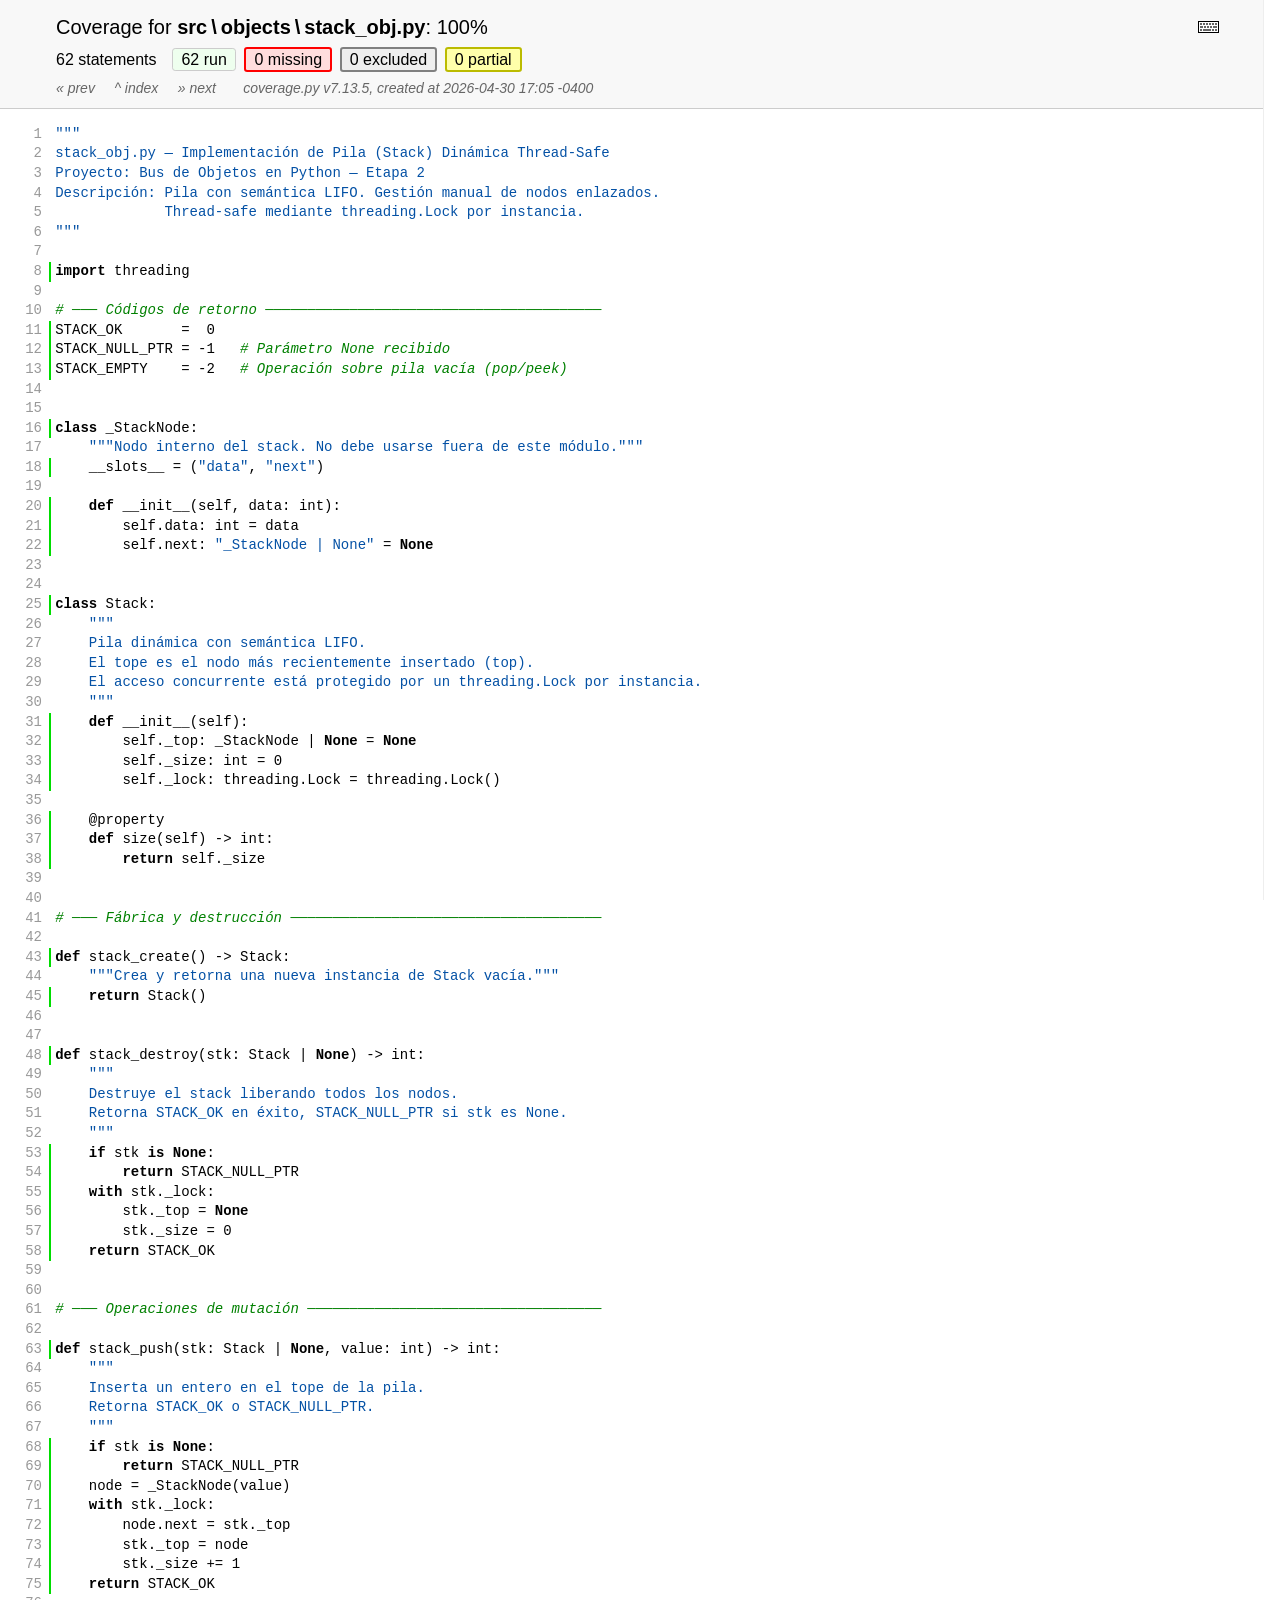
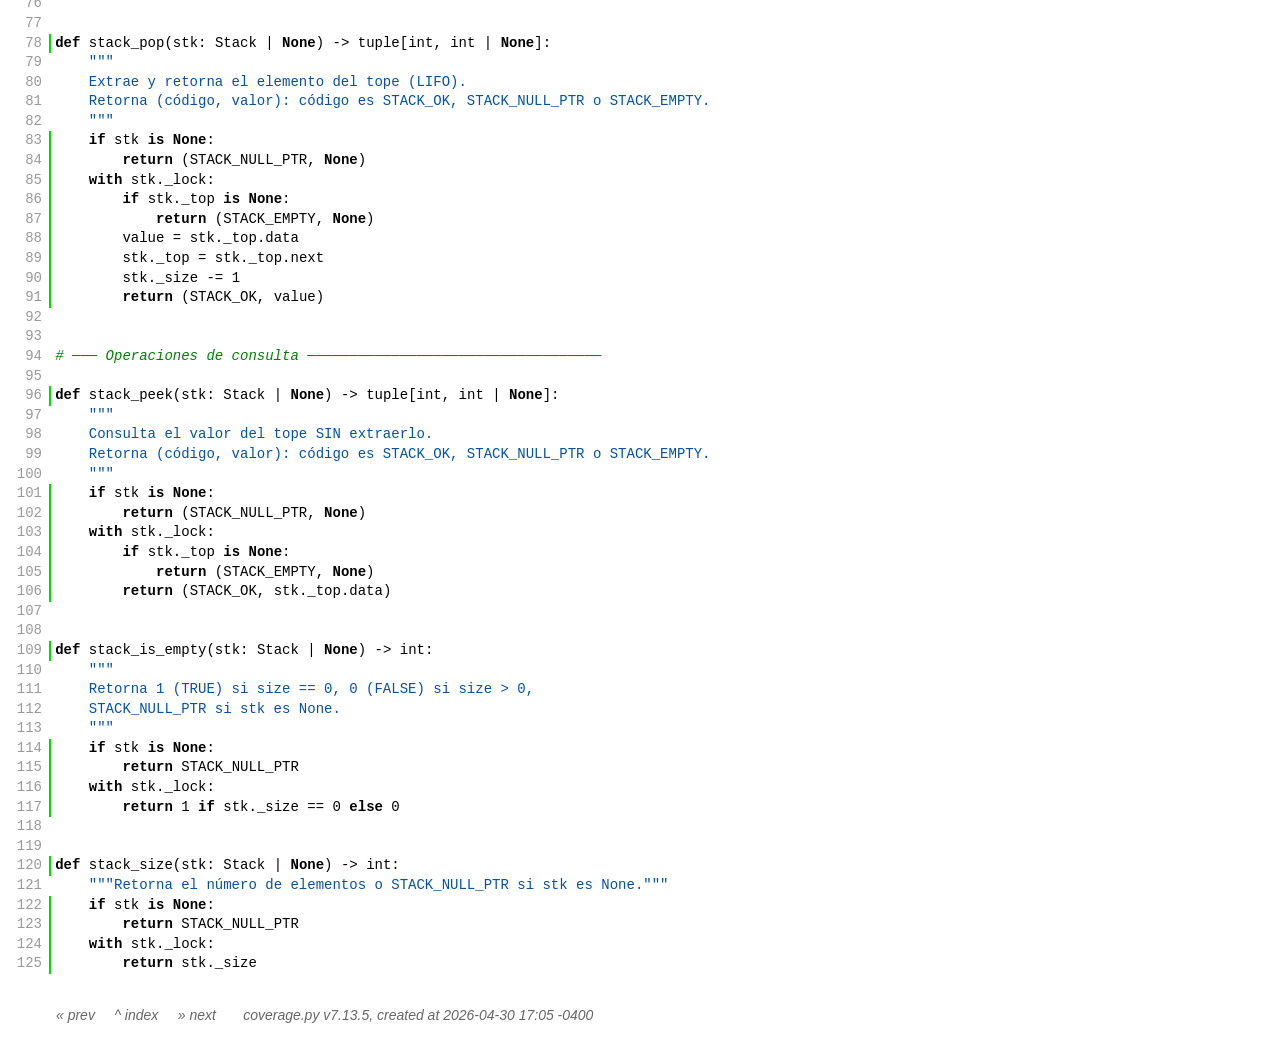
<file: coverage_html/z_8b4a408655a79aaf_stack_obj_py.html>
<!DOCTYPE html>
<html lang="en">
<head>
    <meta http-equiv="Content-Type" content="text/html; charset=utf-8">
    <title>Coverage for src\objects\stack_obj.py: 100%</title>
    <link rel="icon" sizes="32x32" href="favicon_32_cb_c827f16f.png">
    <link rel="stylesheet" href="style_cb_5c747636.css" type="text/css">
    <script src="coverage_html_cb_188fc9a4.js" defer></script>
</head>
<body class="pyfile">
<header>
    <div class="content">
        <h1>
            <span class="text">Coverage for </span><b>src&#8201;\&#8201;objects&#8201;\&#8201;stack_obj.py</b>:
            <span class="pc_cov">100%</span>
        </h1>
        <aside id="help_panel_wrapper">
            <input id="help_panel_state" type="checkbox">
            <label for="help_panel_state">
                <img id="keyboard_icon" src="keybd_closed_cb_900cfef5.png" alt="Show/hide keyboard shortcuts">
            </label>
            <div id="help_panel">
                <p class="legend">Shortcuts on this page</p>
                <div class="keyhelp">
                    <p>
                        <kbd>r</kbd>
                        <kbd>m</kbd>
                        <kbd>x</kbd>
                        <kbd>p</kbd>
                        &nbsp; toggle line displays
                    </p>
                    <p>
                        <kbd>j</kbd>
                        <kbd>k</kbd>
                        &nbsp; next/prev highlighted chunk
                    </p>
                    <p>
                        <kbd>0</kbd> &nbsp; (zero) top of page
                    </p>
                    <p>
                        <kbd>1</kbd> &nbsp; (one) first highlighted chunk
                    </p>
                    <p>
                        <kbd>[</kbd>
                        <kbd>]</kbd>
                        &nbsp; prev/next file
                    </p>
                    <p>
                        <kbd>u</kbd> &nbsp; up to the index
                    </p>
                    <p>
                        <kbd>?</kbd> &nbsp; show/hide this help
                    </p>
                </div>
            </div>
        </aside>
        <h2>
            <span class="text">62 statements &nbsp;</span>
            <button type="button" class="run button_toggle_run" value="run" data-shortcut="r" title="Toggle lines run">62<span class="text"> run</span></button>
            <button type="button" class="mis show_mis button_toggle_mis" value="mis" data-shortcut="m" title="Toggle lines missing">0<span class="text"> missing</span></button>
            <button type="button" class="exc show_exc button_toggle_exc" value="exc" data-shortcut="x" title="Toggle lines excluded">0<span class="text"> excluded</span></button>
            <button type="button" class="par run show_par button_toggle_par" value="par" data-shortcut="p" title="Toggle lines partially run">0<span class="text"> partial</span></button>
        </h2>
        <p class="text">
            <a id="prevFileLink" class="nav" href="z_8b4a408655a79aaf_list_obj_py.html">&#xab; prev</a> &nbsp; &nbsp;
            <a id="indexLink" class="nav" href="index.html">&Hat; index</a> &nbsp; &nbsp;
            <a id="nextFileLink" class="nav" href="z_ced2b3a7a4737072___init___py.html">&#xbb; next</a>
            &nbsp; &nbsp; &nbsp;
            <a class="nav" href="https://coverage.readthedocs.io/en/7.13.5">coverage.py v7.13.5</a>,
            created at 2026-04-30 17:05 -0400
        </p>
        <aside class="hidden">
            <button type="button" class="button_next_chunk" data-shortcut="j"></button>
            <button type="button" class="button_prev_chunk" data-shortcut="k"></button>
            <button type="button" class="button_top_of_page" data-shortcut="0"></button>
            <button type="button" class="button_first_chunk" data-shortcut="1"></button>
            <button type="button" class="button_prev_file" data-shortcut="["></button>
            <button type="button" class="button_next_file" data-shortcut="]"></button>
            <button type="button" class="button_to_index" data-shortcut="u"></button>
            <button type="button" class="button_show_hide_help" data-shortcut="?"></button>
        </aside>
    </div>
</header>
<main id="source">
    <p class="pln"><span class="n"><a id="t1" href="#t1">1</a></span><span class="t"><span class="str">"""</span>&nbsp;</span><span class="r"></span></p>
    <p class="pln"><span class="n"><a id="t2" href="#t2">2</a></span><span class="t"><span class="str">stack_obj.py &#8212; Implementaci&#243;n de Pila (Stack) Din&#225;mica Thread-Safe</span>&nbsp;</span><span class="r"></span></p>
    <p class="pln"><span class="n"><a id="t3" href="#t3">3</a></span><span class="t"><span class="str">Proyecto: Bus de Objetos en Python &#8212; Etapa 2</span>&nbsp;</span><span class="r"></span></p>
    <p class="pln"><span class="n"><a id="t4" href="#t4">4</a></span><span class="t"><span class="str">Descripci&#243;n: Pila con sem&#225;ntica LIFO. Gesti&#243;n manual de nodos enlazados.</span>&nbsp;</span><span class="r"></span></p>
    <p class="pln"><span class="n"><a id="t5" href="#t5">5</a></span><span class="t"><span class="str">             Thread-safe mediante threading.Lock por instancia.</span>&nbsp;</span><span class="r"></span></p>
    <p class="pln"><span class="n"><a id="t6" href="#t6">6</a></span><span class="t"><span class="str">"""</span>&nbsp;</span><span class="r"></span></p>
    <p class="pln"><span class="n"><a id="t7" href="#t7">7</a></span><span class="t">&nbsp;</span><span class="r"></span></p>
    <p class="run"><span class="n"><a id="t8" href="#t8">8</a></span><span class="t"><span class="key">import</span> <span class="nam">threading</span>&nbsp;</span><span class="r"></span></p>
    <p class="pln"><span class="n"><a id="t9" href="#t9">9</a></span><span class="t">&nbsp;</span><span class="r"></span></p>
    <p class="pln"><span class="n"><a id="t10" href="#t10">10</a></span><span class="t"><span class="com"># &#9472;&#9472;&#9472; C&#243;digos de retorno &#9472;&#9472;&#9472;&#9472;&#9472;&#9472;&#9472;&#9472;&#9472;&#9472;&#9472;&#9472;&#9472;&#9472;&#9472;&#9472;&#9472;&#9472;&#9472;&#9472;&#9472;&#9472;&#9472;&#9472;&#9472;&#9472;&#9472;&#9472;&#9472;&#9472;&#9472;&#9472;&#9472;&#9472;&#9472;&#9472;&#9472;&#9472;&#9472;&#9472;</span>&nbsp;</span><span class="r"></span></p>
    <p class="run"><span class="n"><a id="t11" href="#t11">11</a></span><span class="t"><span class="nam">STACK_OK</span>       <span class="op">=</span>  <span class="num">0</span>&nbsp;</span><span class="r"></span></p>
    <p class="run"><span class="n"><a id="t12" href="#t12">12</a></span><span class="t"><span class="nam">STACK_NULL_PTR</span> <span class="op">=</span> <span class="op">-</span><span class="num">1</span>   <span class="com"># Par&#225;metro None recibido</span>&nbsp;</span><span class="r"></span></p>
    <p class="run"><span class="n"><a id="t13" href="#t13">13</a></span><span class="t"><span class="nam">STACK_EMPTY</span>    <span class="op">=</span> <span class="op">-</span><span class="num">2</span>   <span class="com"># Operaci&#243;n sobre pila vac&#237;a (pop/peek)</span>&nbsp;</span><span class="r"></span></p>
    <p class="pln"><span class="n"><a id="t14" href="#t14">14</a></span><span class="t">&nbsp;</span><span class="r"></span></p>
    <p class="pln"><span class="n"><a id="t15" href="#t15">15</a></span><span class="t">&nbsp;</span><span class="r"></span></p>
    <p class="run"><span class="n"><a id="t16" href="#t16">16</a></span><span class="t"><span class="key">class</span> <span class="nam">_StackNode</span><span class="op">:</span>&nbsp;</span><span class="r"></span></p>
    <p class="pln"><span class="n"><a id="t17" href="#t17">17</a></span><span class="t">    <span class="str">"""Nodo interno del stack. No debe usarse fuera de este m&#243;dulo."""</span>&nbsp;</span><span class="r"></span></p>
    <p class="run"><span class="n"><a id="t18" href="#t18">18</a></span><span class="t">    <span class="nam">__slots__</span> <span class="op">=</span> <span class="op">(</span><span class="str">"data"</span><span class="op">,</span> <span class="str">"next"</span><span class="op">)</span>&nbsp;</span><span class="r"></span></p>
    <p class="pln"><span class="n"><a id="t19" href="#t19">19</a></span><span class="t">&nbsp;</span><span class="r"></span></p>
    <p class="run"><span class="n"><a id="t20" href="#t20">20</a></span><span class="t">    <span class="key">def</span> <span class="nam">__init__</span><span class="op">(</span><span class="nam">self</span><span class="op">,</span> <span class="nam">data</span><span class="op">:</span> <span class="nam">int</span><span class="op">)</span><span class="op">:</span>&nbsp;</span><span class="r"></span></p>
    <p class="run"><span class="n"><a id="t21" href="#t21">21</a></span><span class="t">        <span class="nam">self</span><span class="op">.</span><span class="nam">data</span><span class="op">:</span> <span class="nam">int</span> <span class="op">=</span> <span class="nam">data</span>&nbsp;</span><span class="r"></span></p>
    <p class="run"><span class="n"><a id="t22" href="#t22">22</a></span><span class="t">        <span class="nam">self</span><span class="op">.</span><span class="nam">next</span><span class="op">:</span> <span class="str">"_StackNode | None"</span> <span class="op">=</span> <span class="key">None</span>&nbsp;</span><span class="r"></span></p>
    <p class="pln"><span class="n"><a id="t23" href="#t23">23</a></span><span class="t">&nbsp;</span><span class="r"></span></p>
    <p class="pln"><span class="n"><a id="t24" href="#t24">24</a></span><span class="t">&nbsp;</span><span class="r"></span></p>
    <p class="run"><span class="n"><a id="t25" href="#t25">25</a></span><span class="t"><span class="key">class</span> <span class="nam">Stack</span><span class="op">:</span>&nbsp;</span><span class="r"></span></p>
    <p class="pln"><span class="n"><a id="t26" href="#t26">26</a></span><span class="t">    <span class="str">"""</span>&nbsp;</span><span class="r"></span></p>
    <p class="pln"><span class="n"><a id="t27" href="#t27">27</a></span><span class="t"><span class="str">    Pila din&#225;mica con sem&#225;ntica LIFO.</span>&nbsp;</span><span class="r"></span></p>
    <p class="pln"><span class="n"><a id="t28" href="#t28">28</a></span><span class="t"><span class="str">    El tope es el nodo m&#225;s recientemente insertado (top).</span>&nbsp;</span><span class="r"></span></p>
    <p class="pln"><span class="n"><a id="t29" href="#t29">29</a></span><span class="t"><span class="str">    El acceso concurrente est&#225; protegido por un threading.Lock por instancia.</span>&nbsp;</span><span class="r"></span></p>
    <p class="pln"><span class="n"><a id="t30" href="#t30">30</a></span><span class="t"><span class="str">    """</span>&nbsp;</span><span class="r"></span></p>
    <p class="run"><span class="n"><a id="t31" href="#t31">31</a></span><span class="t">    <span class="key">def</span> <span class="nam">__init__</span><span class="op">(</span><span class="nam">self</span><span class="op">)</span><span class="op">:</span>&nbsp;</span><span class="r"></span></p>
    <p class="run"><span class="n"><a id="t32" href="#t32">32</a></span><span class="t">        <span class="nam">self</span><span class="op">.</span><span class="nam">_top</span><span class="op">:</span> <span class="nam">_StackNode</span> <span class="op">|</span> <span class="key">None</span> <span class="op">=</span> <span class="key">None</span>&nbsp;</span><span class="r"></span></p>
    <p class="run"><span class="n"><a id="t33" href="#t33">33</a></span><span class="t">        <span class="nam">self</span><span class="op">.</span><span class="nam">_size</span><span class="op">:</span> <span class="nam">int</span> <span class="op">=</span> <span class="num">0</span>&nbsp;</span><span class="r"></span></p>
    <p class="run"><span class="n"><a id="t34" href="#t34">34</a></span><span class="t">        <span class="nam">self</span><span class="op">.</span><span class="nam">_lock</span><span class="op">:</span> <span class="nam">threading</span><span class="op">.</span><span class="nam">Lock</span> <span class="op">=</span> <span class="nam">threading</span><span class="op">.</span><span class="nam">Lock</span><span class="op">(</span><span class="op">)</span>&nbsp;</span><span class="r"></span></p>
    <p class="pln"><span class="n"><a id="t35" href="#t35">35</a></span><span class="t">&nbsp;</span><span class="r"></span></p>
    <p class="run"><span class="n"><a id="t36" href="#t36">36</a></span><span class="t">    <span class="op">@</span><span class="nam">property</span>&nbsp;</span><span class="r"></span></p>
    <p class="run"><span class="n"><a id="t37" href="#t37">37</a></span><span class="t">    <span class="key">def</span> <span class="nam">size</span><span class="op">(</span><span class="nam">self</span><span class="op">)</span> <span class="op">-></span> <span class="nam">int</span><span class="op">:</span>&nbsp;</span><span class="r"></span></p>
    <p class="run"><span class="n"><a id="t38" href="#t38">38</a></span><span class="t">        <span class="key">return</span> <span class="nam">self</span><span class="op">.</span><span class="nam">_size</span>&nbsp;</span><span class="r"></span></p>
    <p class="pln"><span class="n"><a id="t39" href="#t39">39</a></span><span class="t">&nbsp;</span><span class="r"></span></p>
    <p class="pln"><span class="n"><a id="t40" href="#t40">40</a></span><span class="t">&nbsp;</span><span class="r"></span></p>
    <p class="pln"><span class="n"><a id="t41" href="#t41">41</a></span><span class="t"><span class="com"># &#9472;&#9472;&#9472; F&#225;brica y destrucci&#243;n &#9472;&#9472;&#9472;&#9472;&#9472;&#9472;&#9472;&#9472;&#9472;&#9472;&#9472;&#9472;&#9472;&#9472;&#9472;&#9472;&#9472;&#9472;&#9472;&#9472;&#9472;&#9472;&#9472;&#9472;&#9472;&#9472;&#9472;&#9472;&#9472;&#9472;&#9472;&#9472;&#9472;&#9472;&#9472;&#9472;&#9472;</span>&nbsp;</span><span class="r"></span></p>
    <p class="pln"><span class="n"><a id="t42" href="#t42">42</a></span><span class="t">&nbsp;</span><span class="r"></span></p>
    <p class="run"><span class="n"><a id="t43" href="#t43">43</a></span><span class="t"><span class="key">def</span> <span class="nam">stack_create</span><span class="op">(</span><span class="op">)</span> <span class="op">-></span> <span class="nam">Stack</span><span class="op">:</span>&nbsp;</span><span class="r"></span></p>
    <p class="pln"><span class="n"><a id="t44" href="#t44">44</a></span><span class="t">    <span class="str">"""Crea y retorna una nueva instancia de Stack vac&#237;a."""</span>&nbsp;</span><span class="r"></span></p>
    <p class="run"><span class="n"><a id="t45" href="#t45">45</a></span><span class="t">    <span class="key">return</span> <span class="nam">Stack</span><span class="op">(</span><span class="op">)</span>&nbsp;</span><span class="r"></span></p>
    <p class="pln"><span class="n"><a id="t46" href="#t46">46</a></span><span class="t">&nbsp;</span><span class="r"></span></p>
    <p class="pln"><span class="n"><a id="t47" href="#t47">47</a></span><span class="t">&nbsp;</span><span class="r"></span></p>
    <p class="run"><span class="n"><a id="t48" href="#t48">48</a></span><span class="t"><span class="key">def</span> <span class="nam">stack_destroy</span><span class="op">(</span><span class="nam">stk</span><span class="op">:</span> <span class="nam">Stack</span> <span class="op">|</span> <span class="key">None</span><span class="op">)</span> <span class="op">-></span> <span class="nam">int</span><span class="op">:</span>&nbsp;</span><span class="r"></span></p>
    <p class="pln"><span class="n"><a id="t49" href="#t49">49</a></span><span class="t">    <span class="str">"""</span>&nbsp;</span><span class="r"></span></p>
    <p class="pln"><span class="n"><a id="t50" href="#t50">50</a></span><span class="t"><span class="str">    Destruye el stack liberando todos los nodos.</span>&nbsp;</span><span class="r"></span></p>
    <p class="pln"><span class="n"><a id="t51" href="#t51">51</a></span><span class="t"><span class="str">    Retorna STACK_OK en &#233;xito, STACK_NULL_PTR si stk es None.</span>&nbsp;</span><span class="r"></span></p>
    <p class="pln"><span class="n"><a id="t52" href="#t52">52</a></span><span class="t"><span class="str">    """</span>&nbsp;</span><span class="r"></span></p>
    <p class="run"><span class="n"><a id="t53" href="#t53">53</a></span><span class="t">    <span class="key">if</span> <span class="nam">stk</span> <span class="key">is</span> <span class="key">None</span><span class="op">:</span>&nbsp;</span><span class="r"></span></p>
    <p class="run"><span class="n"><a id="t54" href="#t54">54</a></span><span class="t">        <span class="key">return</span> <span class="nam">STACK_NULL_PTR</span>&nbsp;</span><span class="r"></span></p>
    <p class="run"><span class="n"><a id="t55" href="#t55">55</a></span><span class="t">    <span class="key">with</span> <span class="nam">stk</span><span class="op">.</span><span class="nam">_lock</span><span class="op">:</span>&nbsp;</span><span class="r"></span></p>
    <p class="run"><span class="n"><a id="t56" href="#t56">56</a></span><span class="t">        <span class="nam">stk</span><span class="op">.</span><span class="nam">_top</span> <span class="op">=</span> <span class="key">None</span>&nbsp;</span><span class="r"></span></p>
    <p class="run"><span class="n"><a id="t57" href="#t57">57</a></span><span class="t">        <span class="nam">stk</span><span class="op">.</span><span class="nam">_size</span> <span class="op">=</span> <span class="num">0</span>&nbsp;</span><span class="r"></span></p>
    <p class="run"><span class="n"><a id="t58" href="#t58">58</a></span><span class="t">    <span class="key">return</span> <span class="nam">STACK_OK</span>&nbsp;</span><span class="r"></span></p>
    <p class="pln"><span class="n"><a id="t59" href="#t59">59</a></span><span class="t">&nbsp;</span><span class="r"></span></p>
    <p class="pln"><span class="n"><a id="t60" href="#t60">60</a></span><span class="t">&nbsp;</span><span class="r"></span></p>
    <p class="pln"><span class="n"><a id="t61" href="#t61">61</a></span><span class="t"><span class="com"># &#9472;&#9472;&#9472; Operaciones de mutaci&#243;n &#9472;&#9472;&#9472;&#9472;&#9472;&#9472;&#9472;&#9472;&#9472;&#9472;&#9472;&#9472;&#9472;&#9472;&#9472;&#9472;&#9472;&#9472;&#9472;&#9472;&#9472;&#9472;&#9472;&#9472;&#9472;&#9472;&#9472;&#9472;&#9472;&#9472;&#9472;&#9472;&#9472;&#9472;&#9472;</span>&nbsp;</span><span class="r"></span></p>
    <p class="pln"><span class="n"><a id="t62" href="#t62">62</a></span><span class="t">&nbsp;</span><span class="r"></span></p>
    <p class="run"><span class="n"><a id="t63" href="#t63">63</a></span><span class="t"><span class="key">def</span> <span class="nam">stack_push</span><span class="op">(</span><span class="nam">stk</span><span class="op">:</span> <span class="nam">Stack</span> <span class="op">|</span> <span class="key">None</span><span class="op">,</span> <span class="nam">value</span><span class="op">:</span> <span class="nam">int</span><span class="op">)</span> <span class="op">-></span> <span class="nam">int</span><span class="op">:</span>&nbsp;</span><span class="r"></span></p>
    <p class="pln"><span class="n"><a id="t64" href="#t64">64</a></span><span class="t">    <span class="str">"""</span>&nbsp;</span><span class="r"></span></p>
    <p class="pln"><span class="n"><a id="t65" href="#t65">65</a></span><span class="t"><span class="str">    Inserta un entero en el tope de la pila.</span>&nbsp;</span><span class="r"></span></p>
    <p class="pln"><span class="n"><a id="t66" href="#t66">66</a></span><span class="t"><span class="str">    Retorna STACK_OK o STACK_NULL_PTR.</span>&nbsp;</span><span class="r"></span></p>
    <p class="pln"><span class="n"><a id="t67" href="#t67">67</a></span><span class="t"><span class="str">    """</span>&nbsp;</span><span class="r"></span></p>
    <p class="run"><span class="n"><a id="t68" href="#t68">68</a></span><span class="t">    <span class="key">if</span> <span class="nam">stk</span> <span class="key">is</span> <span class="key">None</span><span class="op">:</span>&nbsp;</span><span class="r"></span></p>
    <p class="run"><span class="n"><a id="t69" href="#t69">69</a></span><span class="t">        <span class="key">return</span> <span class="nam">STACK_NULL_PTR</span>&nbsp;</span><span class="r"></span></p>
    <p class="run"><span class="n"><a id="t70" href="#t70">70</a></span><span class="t">    <span class="nam">node</span> <span class="op">=</span> <span class="nam">_StackNode</span><span class="op">(</span><span class="nam">value</span><span class="op">)</span>&nbsp;</span><span class="r"></span></p>
    <p class="run"><span class="n"><a id="t71" href="#t71">71</a></span><span class="t">    <span class="key">with</span> <span class="nam">stk</span><span class="op">.</span><span class="nam">_lock</span><span class="op">:</span>&nbsp;</span><span class="r"></span></p>
    <p class="run"><span class="n"><a id="t72" href="#t72">72</a></span><span class="t">        <span class="nam">node</span><span class="op">.</span><span class="nam">next</span> <span class="op">=</span> <span class="nam">stk</span><span class="op">.</span><span class="nam">_top</span>&nbsp;</span><span class="r"></span></p>
    <p class="run"><span class="n"><a id="t73" href="#t73">73</a></span><span class="t">        <span class="nam">stk</span><span class="op">.</span><span class="nam">_top</span> <span class="op">=</span> <span class="nam">node</span>&nbsp;</span><span class="r"></span></p>
    <p class="run"><span class="n"><a id="t74" href="#t74">74</a></span><span class="t">        <span class="nam">stk</span><span class="op">.</span><span class="nam">_size</span> <span class="op">+=</span> <span class="num">1</span>&nbsp;</span><span class="r"></span></p>
    <p class="run"><span class="n"><a id="t75" href="#t75">75</a></span><span class="t">    <span class="key">return</span> <span class="nam">STACK_OK</span>&nbsp;</span><span class="r"></span></p>
    <p class="pln"><span class="n"><a id="t76" href="#t76">76</a></span><span class="t">&nbsp;</span><span class="r"></span></p>
    <p class="pln"><span class="n"><a id="t77" href="#t77">77</a></span><span class="t">&nbsp;</span><span class="r"></span></p>
    <p class="run"><span class="n"><a id="t78" href="#t78">78</a></span><span class="t"><span class="key">def</span> <span class="nam">stack_pop</span><span class="op">(</span><span class="nam">stk</span><span class="op">:</span> <span class="nam">Stack</span> <span class="op">|</span> <span class="key">None</span><span class="op">)</span> <span class="op">-></span> <span class="nam">tuple</span><span class="op">[</span><span class="nam">int</span><span class="op">,</span> <span class="nam">int</span> <span class="op">|</span> <span class="key">None</span><span class="op">]</span><span class="op">:</span>&nbsp;</span><span class="r"></span></p>
    <p class="pln"><span class="n"><a id="t79" href="#t79">79</a></span><span class="t">    <span class="str">"""</span>&nbsp;</span><span class="r"></span></p>
    <p class="pln"><span class="n"><a id="t80" href="#t80">80</a></span><span class="t"><span class="str">    Extrae y retorna el elemento del tope (LIFO).</span>&nbsp;</span><span class="r"></span></p>
    <p class="pln"><span class="n"><a id="t81" href="#t81">81</a></span><span class="t"><span class="str">    Retorna (c&#243;digo, valor): c&#243;digo es STACK_OK, STACK_NULL_PTR o STACK_EMPTY.</span>&nbsp;</span><span class="r"></span></p>
    <p class="pln"><span class="n"><a id="t82" href="#t82">82</a></span><span class="t"><span class="str">    """</span>&nbsp;</span><span class="r"></span></p>
    <p class="run"><span class="n"><a id="t83" href="#t83">83</a></span><span class="t">    <span class="key">if</span> <span class="nam">stk</span> <span class="key">is</span> <span class="key">None</span><span class="op">:</span>&nbsp;</span><span class="r"></span></p>
    <p class="run"><span class="n"><a id="t84" href="#t84">84</a></span><span class="t">        <span class="key">return</span> <span class="op">(</span><span class="nam">STACK_NULL_PTR</span><span class="op">,</span> <span class="key">None</span><span class="op">)</span>&nbsp;</span><span class="r"></span></p>
    <p class="run"><span class="n"><a id="t85" href="#t85">85</a></span><span class="t">    <span class="key">with</span> <span class="nam">stk</span><span class="op">.</span><span class="nam">_lock</span><span class="op">:</span>&nbsp;</span><span class="r"></span></p>
    <p class="run"><span class="n"><a id="t86" href="#t86">86</a></span><span class="t">        <span class="key">if</span> <span class="nam">stk</span><span class="op">.</span><span class="nam">_top</span> <span class="key">is</span> <span class="key">None</span><span class="op">:</span>&nbsp;</span><span class="r"></span></p>
    <p class="run"><span class="n"><a id="t87" href="#t87">87</a></span><span class="t">            <span class="key">return</span> <span class="op">(</span><span class="nam">STACK_EMPTY</span><span class="op">,</span> <span class="key">None</span><span class="op">)</span>&nbsp;</span><span class="r"></span></p>
    <p class="run"><span class="n"><a id="t88" href="#t88">88</a></span><span class="t">        <span class="nam">value</span> <span class="op">=</span> <span class="nam">stk</span><span class="op">.</span><span class="nam">_top</span><span class="op">.</span><span class="nam">data</span>&nbsp;</span><span class="r"></span></p>
    <p class="run"><span class="n"><a id="t89" href="#t89">89</a></span><span class="t">        <span class="nam">stk</span><span class="op">.</span><span class="nam">_top</span> <span class="op">=</span> <span class="nam">stk</span><span class="op">.</span><span class="nam">_top</span><span class="op">.</span><span class="nam">next</span>&nbsp;</span><span class="r"></span></p>
    <p class="run"><span class="n"><a id="t90" href="#t90">90</a></span><span class="t">        <span class="nam">stk</span><span class="op">.</span><span class="nam">_size</span> <span class="op">-=</span> <span class="num">1</span>&nbsp;</span><span class="r"></span></p>
    <p class="run"><span class="n"><a id="t91" href="#t91">91</a></span><span class="t">        <span class="key">return</span> <span class="op">(</span><span class="nam">STACK_OK</span><span class="op">,</span> <span class="nam">value</span><span class="op">)</span>&nbsp;</span><span class="r"></span></p>
    <p class="pln"><span class="n"><a id="t92" href="#t92">92</a></span><span class="t">&nbsp;</span><span class="r"></span></p>
    <p class="pln"><span class="n"><a id="t93" href="#t93">93</a></span><span class="t">&nbsp;</span><span class="r"></span></p>
    <p class="pln"><span class="n"><a id="t94" href="#t94">94</a></span><span class="t"><span class="com"># &#9472;&#9472;&#9472; Operaciones de consulta &#9472;&#9472;&#9472;&#9472;&#9472;&#9472;&#9472;&#9472;&#9472;&#9472;&#9472;&#9472;&#9472;&#9472;&#9472;&#9472;&#9472;&#9472;&#9472;&#9472;&#9472;&#9472;&#9472;&#9472;&#9472;&#9472;&#9472;&#9472;&#9472;&#9472;&#9472;&#9472;&#9472;&#9472;&#9472;</span>&nbsp;</span><span class="r"></span></p>
    <p class="pln"><span class="n"><a id="t95" href="#t95">95</a></span><span class="t">&nbsp;</span><span class="r"></span></p>
    <p class="run"><span class="n"><a id="t96" href="#t96">96</a></span><span class="t"><span class="key">def</span> <span class="nam">stack_peek</span><span class="op">(</span><span class="nam">stk</span><span class="op">:</span> <span class="nam">Stack</span> <span class="op">|</span> <span class="key">None</span><span class="op">)</span> <span class="op">-></span> <span class="nam">tuple</span><span class="op">[</span><span class="nam">int</span><span class="op">,</span> <span class="nam">int</span> <span class="op">|</span> <span class="key">None</span><span class="op">]</span><span class="op">:</span>&nbsp;</span><span class="r"></span></p>
    <p class="pln"><span class="n"><a id="t97" href="#t97">97</a></span><span class="t">    <span class="str">"""</span>&nbsp;</span><span class="r"></span></p>
    <p class="pln"><span class="n"><a id="t98" href="#t98">98</a></span><span class="t"><span class="str">    Consulta el valor del tope SIN extraerlo.</span>&nbsp;</span><span class="r"></span></p>
    <p class="pln"><span class="n"><a id="t99" href="#t99">99</a></span><span class="t"><span class="str">    Retorna (c&#243;digo, valor): c&#243;digo es STACK_OK, STACK_NULL_PTR o STACK_EMPTY.</span>&nbsp;</span><span class="r"></span></p>
    <p class="pln"><span class="n"><a id="t100" href="#t100">100</a></span><span class="t"><span class="str">    """</span>&nbsp;</span><span class="r"></span></p>
    <p class="run"><span class="n"><a id="t101" href="#t101">101</a></span><span class="t">    <span class="key">if</span> <span class="nam">stk</span> <span class="key">is</span> <span class="key">None</span><span class="op">:</span>&nbsp;</span><span class="r"></span></p>
    <p class="run"><span class="n"><a id="t102" href="#t102">102</a></span><span class="t">        <span class="key">return</span> <span class="op">(</span><span class="nam">STACK_NULL_PTR</span><span class="op">,</span> <span class="key">None</span><span class="op">)</span>&nbsp;</span><span class="r"></span></p>
    <p class="run"><span class="n"><a id="t103" href="#t103">103</a></span><span class="t">    <span class="key">with</span> <span class="nam">stk</span><span class="op">.</span><span class="nam">_lock</span><span class="op">:</span>&nbsp;</span><span class="r"></span></p>
    <p class="run"><span class="n"><a id="t104" href="#t104">104</a></span><span class="t">        <span class="key">if</span> <span class="nam">stk</span><span class="op">.</span><span class="nam">_top</span> <span class="key">is</span> <span class="key">None</span><span class="op">:</span>&nbsp;</span><span class="r"></span></p>
    <p class="run"><span class="n"><a id="t105" href="#t105">105</a></span><span class="t">            <span class="key">return</span> <span class="op">(</span><span class="nam">STACK_EMPTY</span><span class="op">,</span> <span class="key">None</span><span class="op">)</span>&nbsp;</span><span class="r"></span></p>
    <p class="run"><span class="n"><a id="t106" href="#t106">106</a></span><span class="t">        <span class="key">return</span> <span class="op">(</span><span class="nam">STACK_OK</span><span class="op">,</span> <span class="nam">stk</span><span class="op">.</span><span class="nam">_top</span><span class="op">.</span><span class="nam">data</span><span class="op">)</span>&nbsp;</span><span class="r"></span></p>
    <p class="pln"><span class="n"><a id="t107" href="#t107">107</a></span><span class="t">&nbsp;</span><span class="r"></span></p>
    <p class="pln"><span class="n"><a id="t108" href="#t108">108</a></span><span class="t">&nbsp;</span><span class="r"></span></p>
    <p class="run"><span class="n"><a id="t109" href="#t109">109</a></span><span class="t"><span class="key">def</span> <span class="nam">stack_is_empty</span><span class="op">(</span><span class="nam">stk</span><span class="op">:</span> <span class="nam">Stack</span> <span class="op">|</span> <span class="key">None</span><span class="op">)</span> <span class="op">-></span> <span class="nam">int</span><span class="op">:</span>&nbsp;</span><span class="r"></span></p>
    <p class="pln"><span class="n"><a id="t110" href="#t110">110</a></span><span class="t">    <span class="str">"""</span>&nbsp;</span><span class="r"></span></p>
    <p class="pln"><span class="n"><a id="t111" href="#t111">111</a></span><span class="t"><span class="str">    Retorna 1 (TRUE) si size == 0, 0 (FALSE) si size > 0,</span>&nbsp;</span><span class="r"></span></p>
    <p class="pln"><span class="n"><a id="t112" href="#t112">112</a></span><span class="t"><span class="str">    STACK_NULL_PTR si stk es None.</span>&nbsp;</span><span class="r"></span></p>
    <p class="pln"><span class="n"><a id="t113" href="#t113">113</a></span><span class="t"><span class="str">    """</span>&nbsp;</span><span class="r"></span></p>
    <p class="run"><span class="n"><a id="t114" href="#t114">114</a></span><span class="t">    <span class="key">if</span> <span class="nam">stk</span> <span class="key">is</span> <span class="key">None</span><span class="op">:</span>&nbsp;</span><span class="r"></span></p>
    <p class="run"><span class="n"><a id="t115" href="#t115">115</a></span><span class="t">        <span class="key">return</span> <span class="nam">STACK_NULL_PTR</span>&nbsp;</span><span class="r"></span></p>
    <p class="run"><span class="n"><a id="t116" href="#t116">116</a></span><span class="t">    <span class="key">with</span> <span class="nam">stk</span><span class="op">.</span><span class="nam">_lock</span><span class="op">:</span>&nbsp;</span><span class="r"></span></p>
    <p class="run"><span class="n"><a id="t117" href="#t117">117</a></span><span class="t">        <span class="key">return</span> <span class="num">1</span> <span class="key">if</span> <span class="nam">stk</span><span class="op">.</span><span class="nam">_size</span> <span class="op">==</span> <span class="num">0</span> <span class="key">else</span> <span class="num">0</span>&nbsp;</span><span class="r"></span></p>
    <p class="pln"><span class="n"><a id="t118" href="#t118">118</a></span><span class="t">&nbsp;</span><span class="r"></span></p>
    <p class="pln"><span class="n"><a id="t119" href="#t119">119</a></span><span class="t">&nbsp;</span><span class="r"></span></p>
    <p class="run"><span class="n"><a id="t120" href="#t120">120</a></span><span class="t"><span class="key">def</span> <span class="nam">stack_size</span><span class="op">(</span><span class="nam">stk</span><span class="op">:</span> <span class="nam">Stack</span> <span class="op">|</span> <span class="key">None</span><span class="op">)</span> <span class="op">-></span> <span class="nam">int</span><span class="op">:</span>&nbsp;</span><span class="r"></span></p>
    <p class="pln"><span class="n"><a id="t121" href="#t121">121</a></span><span class="t">    <span class="str">"""Retorna el n&#250;mero de elementos o STACK_NULL_PTR si stk es None."""</span>&nbsp;</span><span class="r"></span></p>
    <p class="run"><span class="n"><a id="t122" href="#t122">122</a></span><span class="t">    <span class="key">if</span> <span class="nam">stk</span> <span class="key">is</span> <span class="key">None</span><span class="op">:</span>&nbsp;</span><span class="r"></span></p>
    <p class="run"><span class="n"><a id="t123" href="#t123">123</a></span><span class="t">        <span class="key">return</span> <span class="nam">STACK_NULL_PTR</span>&nbsp;</span><span class="r"></span></p>
    <p class="run"><span class="n"><a id="t124" href="#t124">124</a></span><span class="t">    <span class="key">with</span> <span class="nam">stk</span><span class="op">.</span><span class="nam">_lock</span><span class="op">:</span>&nbsp;</span><span class="r"></span></p>
    <p class="run"><span class="n"><a id="t125" href="#t125">125</a></span><span class="t">        <span class="key">return</span> <span class="nam">stk</span><span class="op">.</span><span class="nam">_size</span>&nbsp;</span><span class="r"></span></p>
</main>
<footer>
    <div class="content">
        <p>
            <a class="nav" href="z_8b4a408655a79aaf_list_obj_py.html">&#xab; prev</a> &nbsp; &nbsp;
            <a class="nav" href="index.html">&Hat; index</a> &nbsp; &nbsp;
            <a class="nav" href="z_ced2b3a7a4737072___init___py.html">&#xbb; next</a>
            &nbsp; &nbsp; &nbsp;
            <a class="nav" href="https://coverage.readthedocs.io/en/7.13.5">coverage.py v7.13.5</a>,
            created at 2026-04-30 17:05 -0400
        </p>
    </div>
</footer>
</body>
</html>
</file>
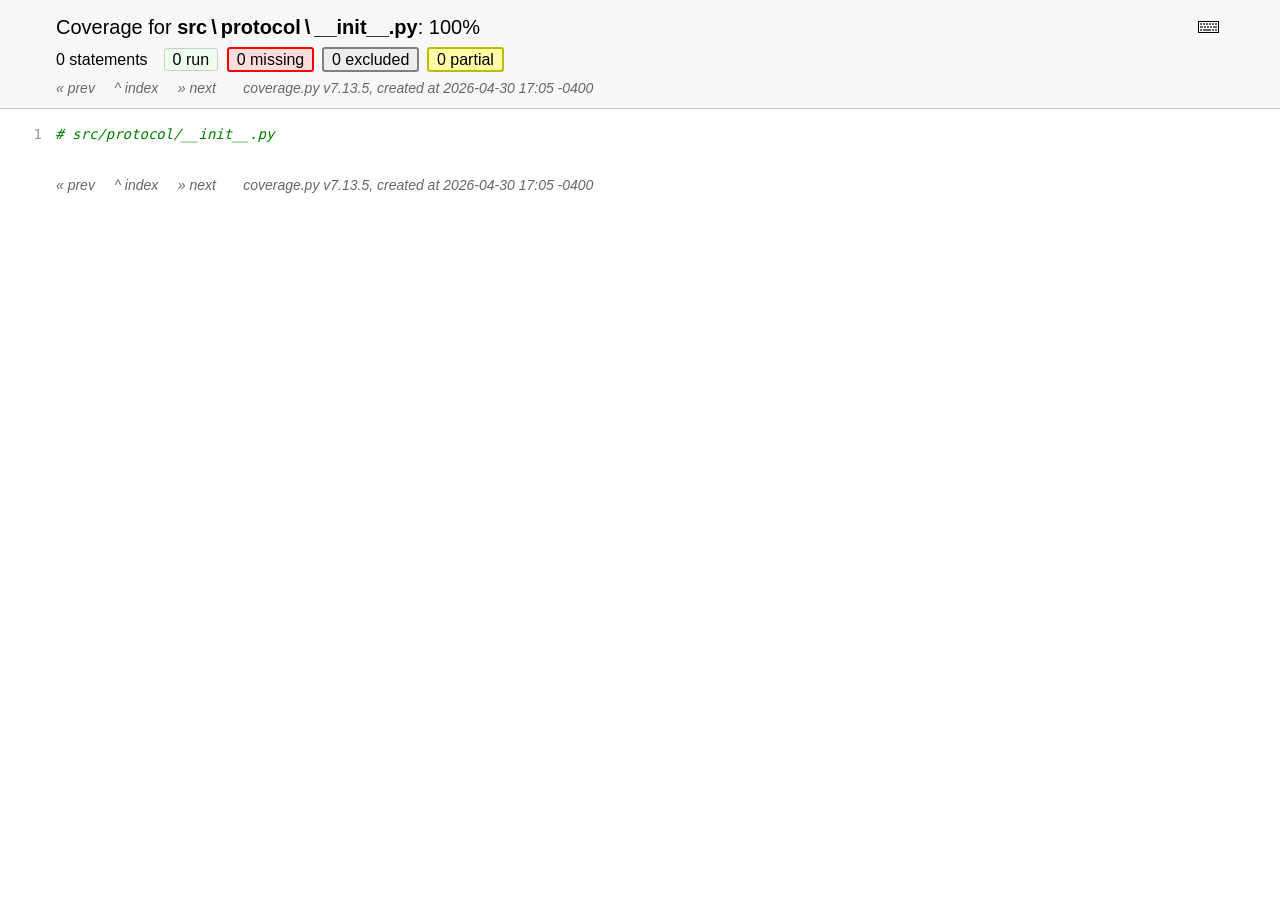
<file: coverage_html/z_ced2b3a7a4737072___init___py.html>
<!DOCTYPE html>
<html lang="en">
<head>
    <meta http-equiv="Content-Type" content="text/html; charset=utf-8">
    <title>Coverage for src\protocol\__init__.py: 100%</title>
    <link rel="icon" sizes="32x32" href="favicon_32_cb_c827f16f.png">
    <link rel="stylesheet" href="style_cb_5c747636.css" type="text/css">
    <script src="coverage_html_cb_188fc9a4.js" defer></script>
</head>
<body class="pyfile">
<header>
    <div class="content">
        <h1>
            <span class="text">Coverage for </span><b>src&#8201;\&#8201;protocol&#8201;\&#8201;__init__.py</b>:
            <span class="pc_cov">100%</span>
        </h1>
        <aside id="help_panel_wrapper">
            <input id="help_panel_state" type="checkbox">
            <label for="help_panel_state">
                <img id="keyboard_icon" src="keybd_closed_cb_900cfef5.png" alt="Show/hide keyboard shortcuts">
            </label>
            <div id="help_panel">
                <p class="legend">Shortcuts on this page</p>
                <div class="keyhelp">
                    <p>
                        <kbd>r</kbd>
                        <kbd>m</kbd>
                        <kbd>x</kbd>
                        <kbd>p</kbd>
                        &nbsp; toggle line displays
                    </p>
                    <p>
                        <kbd>j</kbd>
                        <kbd>k</kbd>
                        &nbsp; next/prev highlighted chunk
                    </p>
                    <p>
                        <kbd>0</kbd> &nbsp; (zero) top of page
                    </p>
                    <p>
                        <kbd>1</kbd> &nbsp; (one) first highlighted chunk
                    </p>
                    <p>
                        <kbd>[</kbd>
                        <kbd>]</kbd>
                        &nbsp; prev/next file
                    </p>
                    <p>
                        <kbd>u</kbd> &nbsp; up to the index
                    </p>
                    <p>
                        <kbd>?</kbd> &nbsp; show/hide this help
                    </p>
                </div>
            </div>
        </aside>
        <h2>
            <span class="text">0 statements &nbsp;</span>
            <button type="button" class="run button_toggle_run" value="run" data-shortcut="r" title="Toggle lines run">0<span class="text"> run</span></button>
            <button type="button" class="mis show_mis button_toggle_mis" value="mis" data-shortcut="m" title="Toggle lines missing">0<span class="text"> missing</span></button>
            <button type="button" class="exc show_exc button_toggle_exc" value="exc" data-shortcut="x" title="Toggle lines excluded">0<span class="text"> excluded</span></button>
            <button type="button" class="par run show_par button_toggle_par" value="par" data-shortcut="p" title="Toggle lines partially run">0<span class="text"> partial</span></button>
        </h2>
        <p class="text">
            <a id="prevFileLink" class="nav" href="z_8b4a408655a79aaf_stack_obj_py.html">&#xab; prev</a> &nbsp; &nbsp;
            <a id="indexLink" class="nav" href="index.html">&Hat; index</a> &nbsp; &nbsp;
            <a id="nextFileLink" class="nav" href="z_ced2b3a7a4737072_serializer_py.html">&#xbb; next</a>
            &nbsp; &nbsp; &nbsp;
            <a class="nav" href="https://coverage.readthedocs.io/en/7.13.5">coverage.py v7.13.5</a>,
            created at 2026-04-30 17:05 -0400
        </p>
        <aside class="hidden">
            <button type="button" class="button_next_chunk" data-shortcut="j"></button>
            <button type="button" class="button_prev_chunk" data-shortcut="k"></button>
            <button type="button" class="button_top_of_page" data-shortcut="0"></button>
            <button type="button" class="button_first_chunk" data-shortcut="1"></button>
            <button type="button" class="button_prev_file" data-shortcut="["></button>
            <button type="button" class="button_next_file" data-shortcut="]"></button>
            <button type="button" class="button_to_index" data-shortcut="u"></button>
            <button type="button" class="button_show_hide_help" data-shortcut="?"></button>
        </aside>
    </div>
</header>
<main id="source">
    <p class="pln"><span class="n"><a id="t1" href="#t1">1</a></span><span class="t"><span class="com"># src/protocol/__init__.py</span>&nbsp;</span><span class="r"></span></p>
</main>
<footer>
    <div class="content">
        <p>
            <a class="nav" href="z_8b4a408655a79aaf_stack_obj_py.html">&#xab; prev</a> &nbsp; &nbsp;
            <a class="nav" href="index.html">&Hat; index</a> &nbsp; &nbsp;
            <a class="nav" href="z_ced2b3a7a4737072_serializer_py.html">&#xbb; next</a>
            &nbsp; &nbsp; &nbsp;
            <a class="nav" href="https://coverage.readthedocs.io/en/7.13.5">coverage.py v7.13.5</a>,
            created at 2026-04-30 17:05 -0400
        </p>
    </div>
</footer>
</body>
</html>
</file>
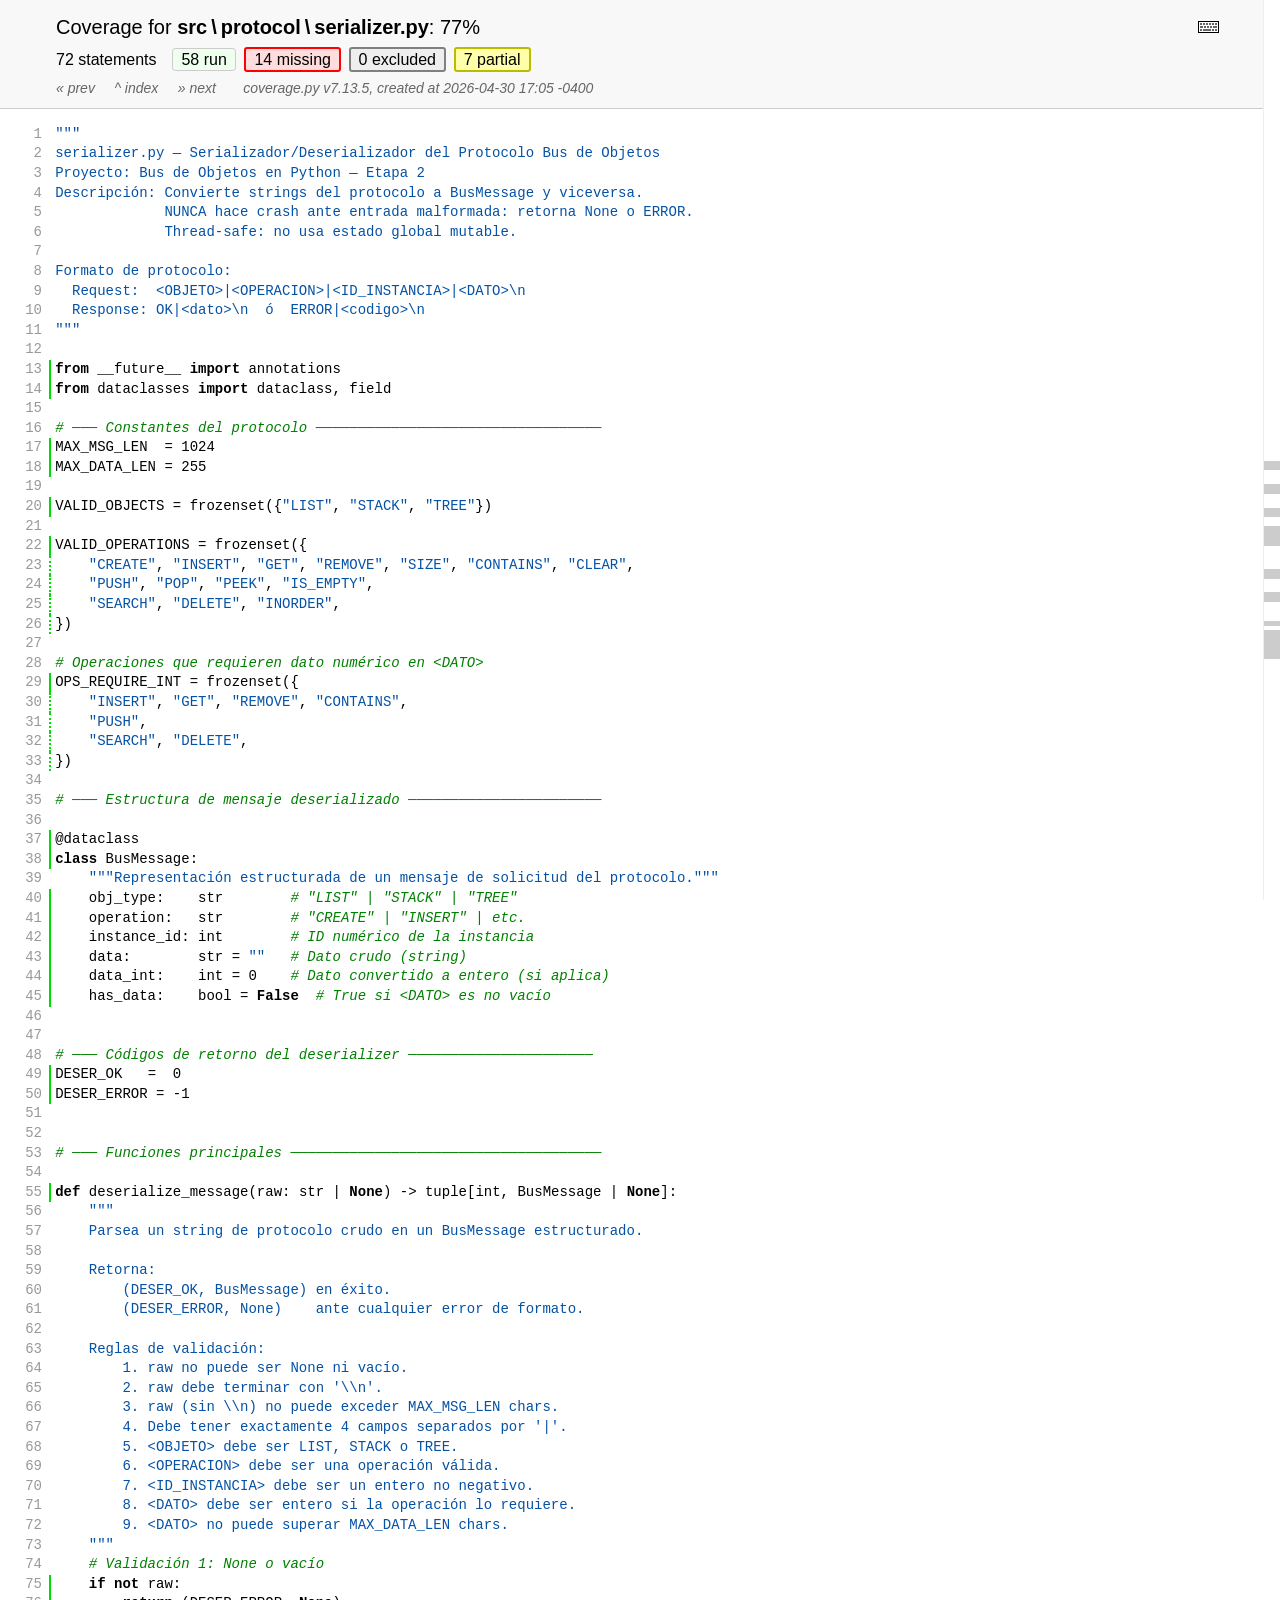
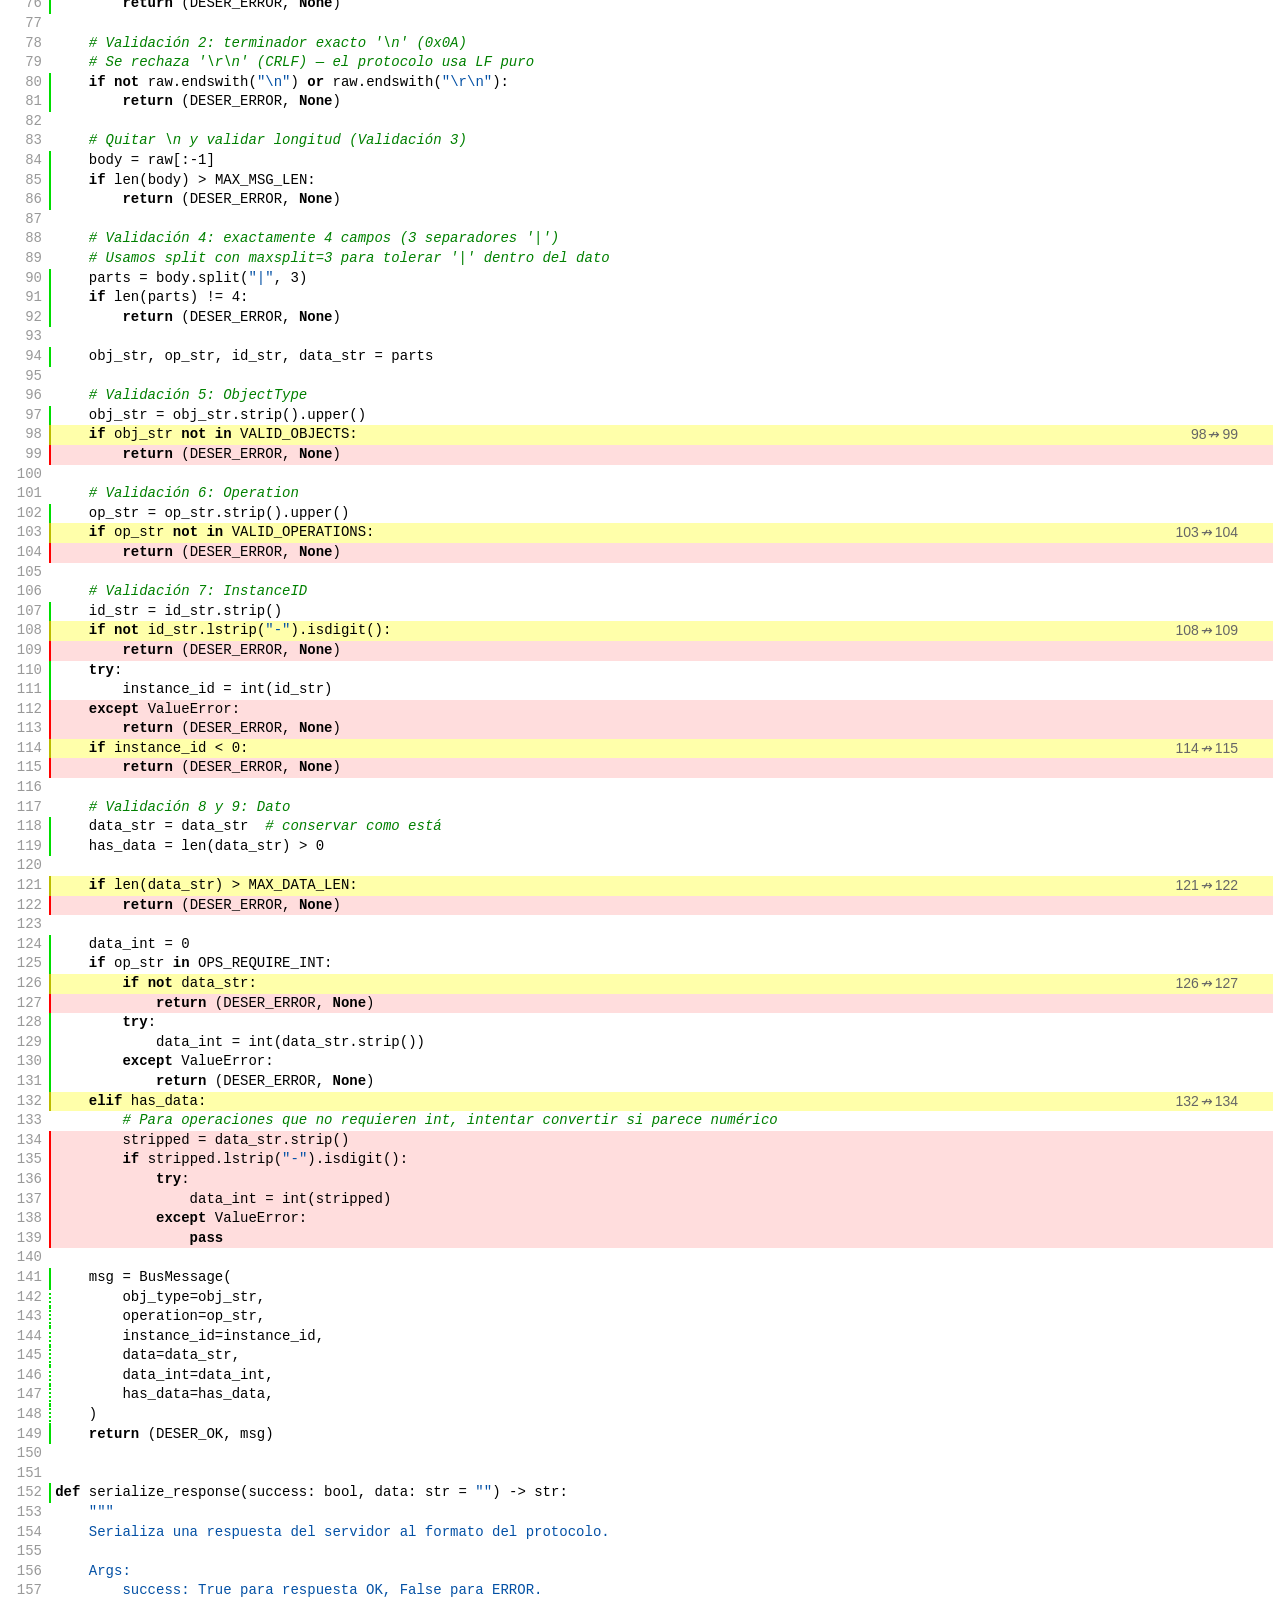
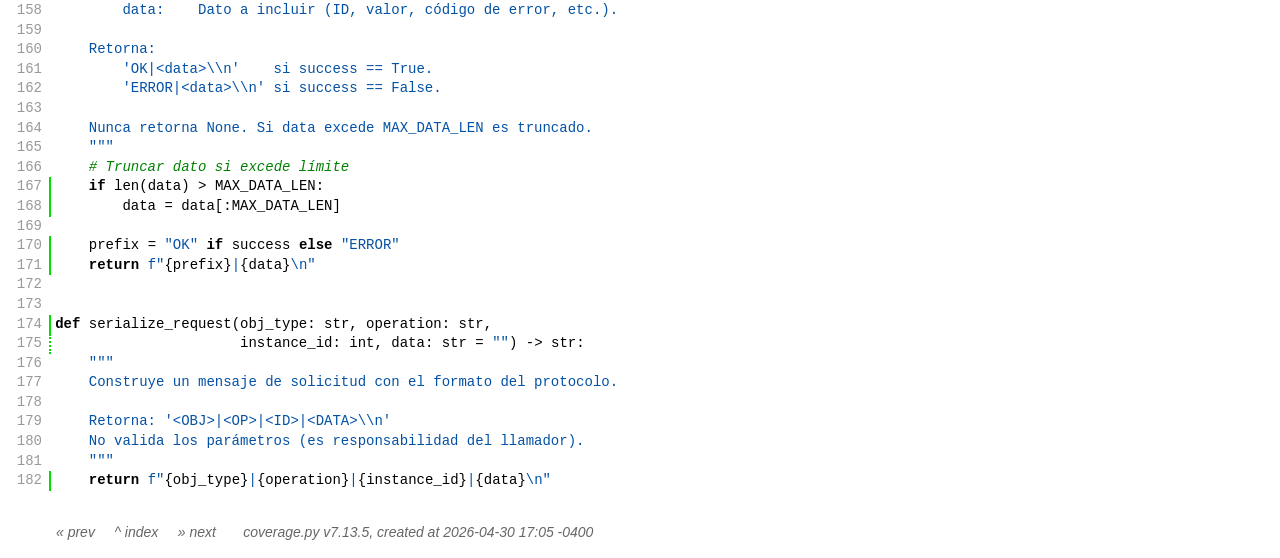
<file: coverage_html/z_ced2b3a7a4737072_serializer_py.html>
<!DOCTYPE html>
<html lang="en">
<head>
    <meta http-equiv="Content-Type" content="text/html; charset=utf-8">
    <title>Coverage for src\protocol\serializer.py: 77%</title>
    <link rel="icon" sizes="32x32" href="favicon_32_cb_c827f16f.png">
    <link rel="stylesheet" href="style_cb_5c747636.css" type="text/css">
    <script src="coverage_html_cb_188fc9a4.js" defer></script>
</head>
<body class="pyfile">
<header>
    <div class="content">
        <h1>
            <span class="text">Coverage for </span><b>src&#8201;\&#8201;protocol&#8201;\&#8201;serializer.py</b>:
            <span class="pc_cov">77%</span>
        </h1>
        <aside id="help_panel_wrapper">
            <input id="help_panel_state" type="checkbox">
            <label for="help_panel_state">
                <img id="keyboard_icon" src="keybd_closed_cb_900cfef5.png" alt="Show/hide keyboard shortcuts">
            </label>
            <div id="help_panel">
                <p class="legend">Shortcuts on this page</p>
                <div class="keyhelp">
                    <p>
                        <kbd>r</kbd>
                        <kbd>m</kbd>
                        <kbd>x</kbd>
                        <kbd>p</kbd>
                        &nbsp; toggle line displays
                    </p>
                    <p>
                        <kbd>j</kbd>
                        <kbd>k</kbd>
                        &nbsp; next/prev highlighted chunk
                    </p>
                    <p>
                        <kbd>0</kbd> &nbsp; (zero) top of page
                    </p>
                    <p>
                        <kbd>1</kbd> &nbsp; (one) first highlighted chunk
                    </p>
                    <p>
                        <kbd>[</kbd>
                        <kbd>]</kbd>
                        &nbsp; prev/next file
                    </p>
                    <p>
                        <kbd>u</kbd> &nbsp; up to the index
                    </p>
                    <p>
                        <kbd>?</kbd> &nbsp; show/hide this help
                    </p>
                </div>
            </div>
        </aside>
        <h2>
            <span class="text">72 statements &nbsp;</span>
            <button type="button" class="run button_toggle_run" value="run" data-shortcut="r" title="Toggle lines run">58<span class="text"> run</span></button>
            <button type="button" class="mis show_mis button_toggle_mis" value="mis" data-shortcut="m" title="Toggle lines missing">14<span class="text"> missing</span></button>
            <button type="button" class="exc show_exc button_toggle_exc" value="exc" data-shortcut="x" title="Toggle lines excluded">0<span class="text"> excluded</span></button>
            <button type="button" class="par run show_par button_toggle_par" value="par" data-shortcut="p" title="Toggle lines partially run">7<span class="text"> partial</span></button>
        </h2>
        <p class="text">
            <a id="prevFileLink" class="nav" href="z_ced2b3a7a4737072___init___py.html">&#xab; prev</a> &nbsp; &nbsp;
            <a id="indexLink" class="nav" href="index.html">&Hat; index</a> &nbsp; &nbsp;
            <a id="nextFileLink" class="nav" href="index.html">&#xbb; next</a>
            &nbsp; &nbsp; &nbsp;
            <a class="nav" href="https://coverage.readthedocs.io/en/7.13.5">coverage.py v7.13.5</a>,
            created at 2026-04-30 17:05 -0400
        </p>
        <aside class="hidden">
            <button type="button" class="button_next_chunk" data-shortcut="j"></button>
            <button type="button" class="button_prev_chunk" data-shortcut="k"></button>
            <button type="button" class="button_top_of_page" data-shortcut="0"></button>
            <button type="button" class="button_first_chunk" data-shortcut="1"></button>
            <button type="button" class="button_prev_file" data-shortcut="["></button>
            <button type="button" class="button_next_file" data-shortcut="]"></button>
            <button type="button" class="button_to_index" data-shortcut="u"></button>
            <button type="button" class="button_show_hide_help" data-shortcut="?"></button>
        </aside>
    </div>
</header>
<main id="source">
    <p class="pln"><span class="n"><a id="t1" href="#t1">1</a></span><span class="t"><span class="str">"""</span>&nbsp;</span><span class="r"></span></p>
    <p class="pln"><span class="n"><a id="t2" href="#t2">2</a></span><span class="t"><span class="str">serializer.py &#8212; Serializador/Deserializador del Protocolo Bus de Objetos</span>&nbsp;</span><span class="r"></span></p>
    <p class="pln"><span class="n"><a id="t3" href="#t3">3</a></span><span class="t"><span class="str">Proyecto: Bus de Objetos en Python &#8212; Etapa 2</span>&nbsp;</span><span class="r"></span></p>
    <p class="pln"><span class="n"><a id="t4" href="#t4">4</a></span><span class="t"><span class="str">Descripci&#243;n: Convierte strings del protocolo a BusMessage y viceversa.</span>&nbsp;</span><span class="r"></span></p>
    <p class="pln"><span class="n"><a id="t5" href="#t5">5</a></span><span class="t"><span class="str">             NUNCA hace crash ante entrada malformada: retorna None o ERROR.</span>&nbsp;</span><span class="r"></span></p>
    <p class="pln"><span class="n"><a id="t6" href="#t6">6</a></span><span class="t"><span class="str">             Thread-safe: no usa estado global mutable.</span>&nbsp;</span><span class="r"></span></p>
    <p class="pln"><span class="n"><a id="t7" href="#t7">7</a></span><span class="t">&nbsp;</span><span class="r"></span></p>
    <p class="pln"><span class="n"><a id="t8" href="#t8">8</a></span><span class="t"><span class="str">Formato de protocolo:</span>&nbsp;</span><span class="r"></span></p>
    <p class="pln"><span class="n"><a id="t9" href="#t9">9</a></span><span class="t"><span class="str">  Request:  &lt;OBJETO>|&lt;OPERACION>|&lt;ID_INSTANCIA>|&lt;DATO>\n</span>&nbsp;</span><span class="r"></span></p>
    <p class="pln"><span class="n"><a id="t10" href="#t10">10</a></span><span class="t"><span class="str">  Response: OK|&lt;dato>\n  &#243;  ERROR|&lt;codigo>\n</span>&nbsp;</span><span class="r"></span></p>
    <p class="pln"><span class="n"><a id="t11" href="#t11">11</a></span><span class="t"><span class="str">"""</span>&nbsp;</span><span class="r"></span></p>
    <p class="pln"><span class="n"><a id="t12" href="#t12">12</a></span><span class="t">&nbsp;</span><span class="r"></span></p>
    <p class="run"><span class="n"><a id="t13" href="#t13">13</a></span><span class="t"><span class="key">from</span> <span class="nam">__future__</span> <span class="key">import</span> <span class="nam">annotations</span>&nbsp;</span><span class="r"></span></p>
    <p class="run"><span class="n"><a id="t14" href="#t14">14</a></span><span class="t"><span class="key">from</span> <span class="nam">dataclasses</span> <span class="key">import</span> <span class="nam">dataclass</span><span class="op">,</span> <span class="nam">field</span>&nbsp;</span><span class="r"></span></p>
    <p class="pln"><span class="n"><a id="t15" href="#t15">15</a></span><span class="t">&nbsp;</span><span class="r"></span></p>
    <p class="pln"><span class="n"><a id="t16" href="#t16">16</a></span><span class="t"><span class="com"># &#9472;&#9472;&#9472; Constantes del protocolo &#9472;&#9472;&#9472;&#9472;&#9472;&#9472;&#9472;&#9472;&#9472;&#9472;&#9472;&#9472;&#9472;&#9472;&#9472;&#9472;&#9472;&#9472;&#9472;&#9472;&#9472;&#9472;&#9472;&#9472;&#9472;&#9472;&#9472;&#9472;&#9472;&#9472;&#9472;&#9472;&#9472;&#9472;</span>&nbsp;</span><span class="r"></span></p>
    <p class="run"><span class="n"><a id="t17" href="#t17">17</a></span><span class="t"><span class="nam">MAX_MSG_LEN</span>  <span class="op">=</span> <span class="num">1024</span>&nbsp;</span><span class="r"></span></p>
    <p class="run"><span class="n"><a id="t18" href="#t18">18</a></span><span class="t"><span class="nam">MAX_DATA_LEN</span> <span class="op">=</span> <span class="num">255</span>&nbsp;</span><span class="r"></span></p>
    <p class="pln"><span class="n"><a id="t19" href="#t19">19</a></span><span class="t">&nbsp;</span><span class="r"></span></p>
    <p class="run"><span class="n"><a id="t20" href="#t20">20</a></span><span class="t"><span class="nam">VALID_OBJECTS</span> <span class="op">=</span> <span class="nam">frozenset</span><span class="op">(</span><span class="op">{</span><span class="str">"LIST"</span><span class="op">,</span> <span class="str">"STACK"</span><span class="op">,</span> <span class="str">"TREE"</span><span class="op">}</span><span class="op">)</span>&nbsp;</span><span class="r"></span></p>
    <p class="pln"><span class="n"><a id="t21" href="#t21">21</a></span><span class="t">&nbsp;</span><span class="r"></span></p>
    <p class="run"><span class="n"><a id="t22" href="#t22">22</a></span><span class="t"><span class="nam">VALID_OPERATIONS</span> <span class="op">=</span> <span class="nam">frozenset</span><span class="op">(</span><span class="op">{</span>&nbsp;</span><span class="r"></span></p>
    <p class="run run2"><span class="n"><a id="t23" href="#t23">23</a></span><span class="t">    <span class="str">"CREATE"</span><span class="op">,</span> <span class="str">"INSERT"</span><span class="op">,</span> <span class="str">"GET"</span><span class="op">,</span> <span class="str">"REMOVE"</span><span class="op">,</span> <span class="str">"SIZE"</span><span class="op">,</span> <span class="str">"CONTAINS"</span><span class="op">,</span> <span class="str">"CLEAR"</span><span class="op">,</span>&nbsp;</span><span class="r"></span></p>
    <p class="run run2"><span class="n"><a id="t24" href="#t24">24</a></span><span class="t">    <span class="str">"PUSH"</span><span class="op">,</span> <span class="str">"POP"</span><span class="op">,</span> <span class="str">"PEEK"</span><span class="op">,</span> <span class="str">"IS_EMPTY"</span><span class="op">,</span>&nbsp;</span><span class="r"></span></p>
    <p class="run run2"><span class="n"><a id="t25" href="#t25">25</a></span><span class="t">    <span class="str">"SEARCH"</span><span class="op">,</span> <span class="str">"DELETE"</span><span class="op">,</span> <span class="str">"INORDER"</span><span class="op">,</span>&nbsp;</span><span class="r"></span></p>
    <p class="run run2"><span class="n"><a id="t26" href="#t26">26</a></span><span class="t"><span class="op">}</span><span class="op">)</span>&nbsp;</span><span class="r"></span></p>
    <p class="pln"><span class="n"><a id="t27" href="#t27">27</a></span><span class="t">&nbsp;</span><span class="r"></span></p>
    <p class="pln"><span class="n"><a id="t28" href="#t28">28</a></span><span class="t"><span class="com"># Operaciones que requieren dato num&#233;rico en &lt;DATO></span>&nbsp;</span><span class="r"></span></p>
    <p class="run"><span class="n"><a id="t29" href="#t29">29</a></span><span class="t"><span class="nam">OPS_REQUIRE_INT</span> <span class="op">=</span> <span class="nam">frozenset</span><span class="op">(</span><span class="op">{</span>&nbsp;</span><span class="r"></span></p>
    <p class="run run2"><span class="n"><a id="t30" href="#t30">30</a></span><span class="t">    <span class="str">"INSERT"</span><span class="op">,</span> <span class="str">"GET"</span><span class="op">,</span> <span class="str">"REMOVE"</span><span class="op">,</span> <span class="str">"CONTAINS"</span><span class="op">,</span>&nbsp;</span><span class="r"></span></p>
    <p class="run run2"><span class="n"><a id="t31" href="#t31">31</a></span><span class="t">    <span class="str">"PUSH"</span><span class="op">,</span>&nbsp;</span><span class="r"></span></p>
    <p class="run run2"><span class="n"><a id="t32" href="#t32">32</a></span><span class="t">    <span class="str">"SEARCH"</span><span class="op">,</span> <span class="str">"DELETE"</span><span class="op">,</span>&nbsp;</span><span class="r"></span></p>
    <p class="run run2"><span class="n"><a id="t33" href="#t33">33</a></span><span class="t"><span class="op">}</span><span class="op">)</span>&nbsp;</span><span class="r"></span></p>
    <p class="pln"><span class="n"><a id="t34" href="#t34">34</a></span><span class="t">&nbsp;</span><span class="r"></span></p>
    <p class="pln"><span class="n"><a id="t35" href="#t35">35</a></span><span class="t"><span class="com"># &#9472;&#9472;&#9472; Estructura de mensaje deserializado &#9472;&#9472;&#9472;&#9472;&#9472;&#9472;&#9472;&#9472;&#9472;&#9472;&#9472;&#9472;&#9472;&#9472;&#9472;&#9472;&#9472;&#9472;&#9472;&#9472;&#9472;&#9472;&#9472;</span>&nbsp;</span><span class="r"></span></p>
    <p class="pln"><span class="n"><a id="t36" href="#t36">36</a></span><span class="t">&nbsp;</span><span class="r"></span></p>
    <p class="run"><span class="n"><a id="t37" href="#t37">37</a></span><span class="t"><span class="op">@</span><span class="nam">dataclass</span>&nbsp;</span><span class="r"></span></p>
    <p class="run"><span class="n"><a id="t38" href="#t38">38</a></span><span class="t"><span class="key">class</span> <span class="nam">BusMessage</span><span class="op">:</span>&nbsp;</span><span class="r"></span></p>
    <p class="pln"><span class="n"><a id="t39" href="#t39">39</a></span><span class="t">    <span class="str">"""Representaci&#243;n estructurada de un mensaje de solicitud del protocolo."""</span>&nbsp;</span><span class="r"></span></p>
    <p class="run"><span class="n"><a id="t40" href="#t40">40</a></span><span class="t">    <span class="nam">obj_type</span><span class="op">:</span>    <span class="nam">str</span>        <span class="com"># "LIST" | "STACK" | "TREE"</span>&nbsp;</span><span class="r"></span></p>
    <p class="run"><span class="n"><a id="t41" href="#t41">41</a></span><span class="t">    <span class="nam">operation</span><span class="op">:</span>   <span class="nam">str</span>        <span class="com"># "CREATE" | "INSERT" | etc.</span>&nbsp;</span><span class="r"></span></p>
    <p class="run"><span class="n"><a id="t42" href="#t42">42</a></span><span class="t">    <span class="nam">instance_id</span><span class="op">:</span> <span class="nam">int</span>        <span class="com"># ID num&#233;rico de la instancia</span>&nbsp;</span><span class="r"></span></p>
    <p class="run"><span class="n"><a id="t43" href="#t43">43</a></span><span class="t">    <span class="nam">data</span><span class="op">:</span>        <span class="nam">str</span> <span class="op">=</span> <span class="str">""</span>   <span class="com"># Dato crudo (string)</span>&nbsp;</span><span class="r"></span></p>
    <p class="run"><span class="n"><a id="t44" href="#t44">44</a></span><span class="t">    <span class="nam">data_int</span><span class="op">:</span>    <span class="nam">int</span> <span class="op">=</span> <span class="num">0</span>    <span class="com"># Dato convertido a entero (si aplica)</span>&nbsp;</span><span class="r"></span></p>
    <p class="run"><span class="n"><a id="t45" href="#t45">45</a></span><span class="t">    <span class="nam">has_data</span><span class="op">:</span>    <span class="nam">bool</span> <span class="op">=</span> <span class="key">False</span>  <span class="com"># True si &lt;DATO> es no vac&#237;o</span>&nbsp;</span><span class="r"></span></p>
    <p class="pln"><span class="n"><a id="t46" href="#t46">46</a></span><span class="t">&nbsp;</span><span class="r"></span></p>
    <p class="pln"><span class="n"><a id="t47" href="#t47">47</a></span><span class="t">&nbsp;</span><span class="r"></span></p>
    <p class="pln"><span class="n"><a id="t48" href="#t48">48</a></span><span class="t"><span class="com"># &#9472;&#9472;&#9472; C&#243;digos de retorno del deserializer &#9472;&#9472;&#9472;&#9472;&#9472;&#9472;&#9472;&#9472;&#9472;&#9472;&#9472;&#9472;&#9472;&#9472;&#9472;&#9472;&#9472;&#9472;&#9472;&#9472;&#9472;&#9472;</span>&nbsp;</span><span class="r"></span></p>
    <p class="run"><span class="n"><a id="t49" href="#t49">49</a></span><span class="t"><span class="nam">DESER_OK</span>   <span class="op">=</span>  <span class="num">0</span>&nbsp;</span><span class="r"></span></p>
    <p class="run"><span class="n"><a id="t50" href="#t50">50</a></span><span class="t"><span class="nam">DESER_ERROR</span> <span class="op">=</span> <span class="op">-</span><span class="num">1</span>&nbsp;</span><span class="r"></span></p>
    <p class="pln"><span class="n"><a id="t51" href="#t51">51</a></span><span class="t">&nbsp;</span><span class="r"></span></p>
    <p class="pln"><span class="n"><a id="t52" href="#t52">52</a></span><span class="t">&nbsp;</span><span class="r"></span></p>
    <p class="pln"><span class="n"><a id="t53" href="#t53">53</a></span><span class="t"><span class="com"># &#9472;&#9472;&#9472; Funciones principales &#9472;&#9472;&#9472;&#9472;&#9472;&#9472;&#9472;&#9472;&#9472;&#9472;&#9472;&#9472;&#9472;&#9472;&#9472;&#9472;&#9472;&#9472;&#9472;&#9472;&#9472;&#9472;&#9472;&#9472;&#9472;&#9472;&#9472;&#9472;&#9472;&#9472;&#9472;&#9472;&#9472;&#9472;&#9472;&#9472;&#9472;</span>&nbsp;</span><span class="r"></span></p>
    <p class="pln"><span class="n"><a id="t54" href="#t54">54</a></span><span class="t">&nbsp;</span><span class="r"></span></p>
    <p class="run"><span class="n"><a id="t55" href="#t55">55</a></span><span class="t"><span class="key">def</span> <span class="nam">deserialize_message</span><span class="op">(</span><span class="nam">raw</span><span class="op">:</span> <span class="nam">str</span> <span class="op">|</span> <span class="key">None</span><span class="op">)</span> <span class="op">-></span> <span class="nam">tuple</span><span class="op">[</span><span class="nam">int</span><span class="op">,</span> <span class="nam">BusMessage</span> <span class="op">|</span> <span class="key">None</span><span class="op">]</span><span class="op">:</span>&nbsp;</span><span class="r"></span></p>
    <p class="pln"><span class="n"><a id="t56" href="#t56">56</a></span><span class="t">    <span class="str">"""</span>&nbsp;</span><span class="r"></span></p>
    <p class="pln"><span class="n"><a id="t57" href="#t57">57</a></span><span class="t"><span class="str">    Parsea un string de protocolo crudo en un BusMessage estructurado.</span>&nbsp;</span><span class="r"></span></p>
    <p class="pln"><span class="n"><a id="t58" href="#t58">58</a></span><span class="t">&nbsp;</span><span class="r"></span></p>
    <p class="pln"><span class="n"><a id="t59" href="#t59">59</a></span><span class="t"><span class="str">    Retorna:</span>&nbsp;</span><span class="r"></span></p>
    <p class="pln"><span class="n"><a id="t60" href="#t60">60</a></span><span class="t"><span class="str">        (DESER_OK, BusMessage) en &#233;xito.</span>&nbsp;</span><span class="r"></span></p>
    <p class="pln"><span class="n"><a id="t61" href="#t61">61</a></span><span class="t"><span class="str">        (DESER_ERROR, None)    ante cualquier error de formato.</span>&nbsp;</span><span class="r"></span></p>
    <p class="pln"><span class="n"><a id="t62" href="#t62">62</a></span><span class="t">&nbsp;</span><span class="r"></span></p>
    <p class="pln"><span class="n"><a id="t63" href="#t63">63</a></span><span class="t"><span class="str">    Reglas de validaci&#243;n:</span>&nbsp;</span><span class="r"></span></p>
    <p class="pln"><span class="n"><a id="t64" href="#t64">64</a></span><span class="t"><span class="str">        1. raw no puede ser None ni vac&#237;o.</span>&nbsp;</span><span class="r"></span></p>
    <p class="pln"><span class="n"><a id="t65" href="#t65">65</a></span><span class="t"><span class="str">        2. raw debe terminar con '\\n'.</span>&nbsp;</span><span class="r"></span></p>
    <p class="pln"><span class="n"><a id="t66" href="#t66">66</a></span><span class="t"><span class="str">        3. raw (sin \\n) no puede exceder MAX_MSG_LEN chars.</span>&nbsp;</span><span class="r"></span></p>
    <p class="pln"><span class="n"><a id="t67" href="#t67">67</a></span><span class="t"><span class="str">        4. Debe tener exactamente 4 campos separados por '|'.</span>&nbsp;</span><span class="r"></span></p>
    <p class="pln"><span class="n"><a id="t68" href="#t68">68</a></span><span class="t"><span class="str">        5. &lt;OBJETO> debe ser LIST, STACK o TREE.</span>&nbsp;</span><span class="r"></span></p>
    <p class="pln"><span class="n"><a id="t69" href="#t69">69</a></span><span class="t"><span class="str">        6. &lt;OPERACION> debe ser una operaci&#243;n v&#225;lida.</span>&nbsp;</span><span class="r"></span></p>
    <p class="pln"><span class="n"><a id="t70" href="#t70">70</a></span><span class="t"><span class="str">        7. &lt;ID_INSTANCIA> debe ser un entero no negativo.</span>&nbsp;</span><span class="r"></span></p>
    <p class="pln"><span class="n"><a id="t71" href="#t71">71</a></span><span class="t"><span class="str">        8. &lt;DATO> debe ser entero si la operaci&#243;n lo requiere.</span>&nbsp;</span><span class="r"></span></p>
    <p class="pln"><span class="n"><a id="t72" href="#t72">72</a></span><span class="t"><span class="str">        9. &lt;DATO> no puede superar MAX_DATA_LEN chars.</span>&nbsp;</span><span class="r"></span></p>
    <p class="pln"><span class="n"><a id="t73" href="#t73">73</a></span><span class="t"><span class="str">    """</span>&nbsp;</span><span class="r"></span></p>
    <p class="pln"><span class="n"><a id="t74" href="#t74">74</a></span><span class="t">    <span class="com"># Validaci&#243;n 1: None o vac&#237;o</span>&nbsp;</span><span class="r"></span></p>
    <p class="run"><span class="n"><a id="t75" href="#t75">75</a></span><span class="t">    <span class="key">if</span> <span class="key">not</span> <span class="nam">raw</span><span class="op">:</span>&nbsp;</span><span class="r"></span></p>
    <p class="run"><span class="n"><a id="t76" href="#t76">76</a></span><span class="t">        <span class="key">return</span> <span class="op">(</span><span class="nam">DESER_ERROR</span><span class="op">,</span> <span class="key">None</span><span class="op">)</span>&nbsp;</span><span class="r"></span></p>
    <p class="pln"><span class="n"><a id="t77" href="#t77">77</a></span><span class="t">&nbsp;</span><span class="r"></span></p>
    <p class="pln"><span class="n"><a id="t78" href="#t78">78</a></span><span class="t">    <span class="com"># Validaci&#243;n 2: terminador exacto '\n' (0x0A)</span>&nbsp;</span><span class="r"></span></p>
    <p class="pln"><span class="n"><a id="t79" href="#t79">79</a></span><span class="t">    <span class="com"># Se rechaza '\r\n' (CRLF) &#8212; el protocolo usa LF puro</span>&nbsp;</span><span class="r"></span></p>
    <p class="run"><span class="n"><a id="t80" href="#t80">80</a></span><span class="t">    <span class="key">if</span> <span class="key">not</span> <span class="nam">raw</span><span class="op">.</span><span class="nam">endswith</span><span class="op">(</span><span class="str">"\n"</span><span class="op">)</span> <span class="key">or</span> <span class="nam">raw</span><span class="op">.</span><span class="nam">endswith</span><span class="op">(</span><span class="str">"\r\n"</span><span class="op">)</span><span class="op">:</span>&nbsp;</span><span class="r"></span></p>
    <p class="run"><span class="n"><a id="t81" href="#t81">81</a></span><span class="t">        <span class="key">return</span> <span class="op">(</span><span class="nam">DESER_ERROR</span><span class="op">,</span> <span class="key">None</span><span class="op">)</span>&nbsp;</span><span class="r"></span></p>
    <p class="pln"><span class="n"><a id="t82" href="#t82">82</a></span><span class="t">&nbsp;</span><span class="r"></span></p>
    <p class="pln"><span class="n"><a id="t83" href="#t83">83</a></span><span class="t">    <span class="com"># Quitar \n y validar longitud (Validaci&#243;n 3)</span>&nbsp;</span><span class="r"></span></p>
    <p class="run"><span class="n"><a id="t84" href="#t84">84</a></span><span class="t">    <span class="nam">body</span> <span class="op">=</span> <span class="nam">raw</span><span class="op">[</span><span class="op">:</span><span class="op">-</span><span class="num">1</span><span class="op">]</span>&nbsp;</span><span class="r"></span></p>
    <p class="run"><span class="n"><a id="t85" href="#t85">85</a></span><span class="t">    <span class="key">if</span> <span class="nam">len</span><span class="op">(</span><span class="nam">body</span><span class="op">)</span> <span class="op">></span> <span class="nam">MAX_MSG_LEN</span><span class="op">:</span>&nbsp;</span><span class="r"></span></p>
    <p class="run"><span class="n"><a id="t86" href="#t86">86</a></span><span class="t">        <span class="key">return</span> <span class="op">(</span><span class="nam">DESER_ERROR</span><span class="op">,</span> <span class="key">None</span><span class="op">)</span>&nbsp;</span><span class="r"></span></p>
    <p class="pln"><span class="n"><a id="t87" href="#t87">87</a></span><span class="t">&nbsp;</span><span class="r"></span></p>
    <p class="pln"><span class="n"><a id="t88" href="#t88">88</a></span><span class="t">    <span class="com"># Validaci&#243;n 4: exactamente 4 campos (3 separadores '|')</span>&nbsp;</span><span class="r"></span></p>
    <p class="pln"><span class="n"><a id="t89" href="#t89">89</a></span><span class="t">    <span class="com"># Usamos split con maxsplit=3 para tolerar '|' dentro del dato</span>&nbsp;</span><span class="r"></span></p>
    <p class="run"><span class="n"><a id="t90" href="#t90">90</a></span><span class="t">    <span class="nam">parts</span> <span class="op">=</span> <span class="nam">body</span><span class="op">.</span><span class="nam">split</span><span class="op">(</span><span class="str">"|"</span><span class="op">,</span> <span class="num">3</span><span class="op">)</span>&nbsp;</span><span class="r"></span></p>
    <p class="run"><span class="n"><a id="t91" href="#t91">91</a></span><span class="t">    <span class="key">if</span> <span class="nam">len</span><span class="op">(</span><span class="nam">parts</span><span class="op">)</span> <span class="op">!=</span> <span class="num">4</span><span class="op">:</span>&nbsp;</span><span class="r"></span></p>
    <p class="run"><span class="n"><a id="t92" href="#t92">92</a></span><span class="t">        <span class="key">return</span> <span class="op">(</span><span class="nam">DESER_ERROR</span><span class="op">,</span> <span class="key">None</span><span class="op">)</span>&nbsp;</span><span class="r"></span></p>
    <p class="pln"><span class="n"><a id="t93" href="#t93">93</a></span><span class="t">&nbsp;</span><span class="r"></span></p>
    <p class="run"><span class="n"><a id="t94" href="#t94">94</a></span><span class="t">    <span class="nam">obj_str</span><span class="op">,</span> <span class="nam">op_str</span><span class="op">,</span> <span class="nam">id_str</span><span class="op">,</span> <span class="nam">data_str</span> <span class="op">=</span> <span class="nam">parts</span>&nbsp;</span><span class="r"></span></p>
    <p class="pln"><span class="n"><a id="t95" href="#t95">95</a></span><span class="t">&nbsp;</span><span class="r"></span></p>
    <p class="pln"><span class="n"><a id="t96" href="#t96">96</a></span><span class="t">    <span class="com"># Validaci&#243;n 5: ObjectType</span>&nbsp;</span><span class="r"></span></p>
    <p class="run"><span class="n"><a id="t97" href="#t97">97</a></span><span class="t">    <span class="nam">obj_str</span> <span class="op">=</span> <span class="nam">obj_str</span><span class="op">.</span><span class="nam">strip</span><span class="op">(</span><span class="op">)</span><span class="op">.</span><span class="nam">upper</span><span class="op">(</span><span class="op">)</span>&nbsp;</span><span class="r"></span></p>
    <p class="par run show_par"><span class="n"><a id="t98" href="#t98">98</a></span><span class="t">    <span class="key">if</span> <span class="nam">obj_str</span> <span class="key">not</span> <span class="key">in</span> <span class="nam">VALID_OBJECTS</span><span class="op">:</span>&nbsp;</span><span class="r"><span class="annotate short">98&#x202F;&#x219B;&#x202F;99</span><span class="annotate long">line 98 didn't jump to line 99 because the condition on line 98 was never true</span></span></p>
    <p class="mis show_mis"><span class="n"><a id="t99" href="#t99">99</a></span><span class="t">        <span class="key">return</span> <span class="op">(</span><span class="nam">DESER_ERROR</span><span class="op">,</span> <span class="key">None</span><span class="op">)</span>&nbsp;</span><span class="r"></span></p>
    <p class="pln"><span class="n"><a id="t100" href="#t100">100</a></span><span class="t">&nbsp;</span><span class="r"></span></p>
    <p class="pln"><span class="n"><a id="t101" href="#t101">101</a></span><span class="t">    <span class="com"># Validaci&#243;n 6: Operation</span>&nbsp;</span><span class="r"></span></p>
    <p class="run"><span class="n"><a id="t102" href="#t102">102</a></span><span class="t">    <span class="nam">op_str</span> <span class="op">=</span> <span class="nam">op_str</span><span class="op">.</span><span class="nam">strip</span><span class="op">(</span><span class="op">)</span><span class="op">.</span><span class="nam">upper</span><span class="op">(</span><span class="op">)</span>&nbsp;</span><span class="r"></span></p>
    <p class="par run show_par"><span class="n"><a id="t103" href="#t103">103</a></span><span class="t">    <span class="key">if</span> <span class="nam">op_str</span> <span class="key">not</span> <span class="key">in</span> <span class="nam">VALID_OPERATIONS</span><span class="op">:</span>&nbsp;</span><span class="r"><span class="annotate short">103&#x202F;&#x219B;&#x202F;104</span><span class="annotate long">line 103 didn't jump to line 104 because the condition on line 103 was never true</span></span></p>
    <p class="mis show_mis"><span class="n"><a id="t104" href="#t104">104</a></span><span class="t">        <span class="key">return</span> <span class="op">(</span><span class="nam">DESER_ERROR</span><span class="op">,</span> <span class="key">None</span><span class="op">)</span>&nbsp;</span><span class="r"></span></p>
    <p class="pln"><span class="n"><a id="t105" href="#t105">105</a></span><span class="t">&nbsp;</span><span class="r"></span></p>
    <p class="pln"><span class="n"><a id="t106" href="#t106">106</a></span><span class="t">    <span class="com"># Validaci&#243;n 7: InstanceID</span>&nbsp;</span><span class="r"></span></p>
    <p class="run"><span class="n"><a id="t107" href="#t107">107</a></span><span class="t">    <span class="nam">id_str</span> <span class="op">=</span> <span class="nam">id_str</span><span class="op">.</span><span class="nam">strip</span><span class="op">(</span><span class="op">)</span>&nbsp;</span><span class="r"></span></p>
    <p class="par run show_par"><span class="n"><a id="t108" href="#t108">108</a></span><span class="t">    <span class="key">if</span> <span class="key">not</span> <span class="nam">id_str</span><span class="op">.</span><span class="nam">lstrip</span><span class="op">(</span><span class="str">"-"</span><span class="op">)</span><span class="op">.</span><span class="nam">isdigit</span><span class="op">(</span><span class="op">)</span><span class="op">:</span>&nbsp;</span><span class="r"><span class="annotate short">108&#x202F;&#x219B;&#x202F;109</span><span class="annotate long">line 108 didn't jump to line 109 because the condition on line 108 was never true</span></span></p>
    <p class="mis show_mis"><span class="n"><a id="t109" href="#t109">109</a></span><span class="t">        <span class="key">return</span> <span class="op">(</span><span class="nam">DESER_ERROR</span><span class="op">,</span> <span class="key">None</span><span class="op">)</span>&nbsp;</span><span class="r"></span></p>
    <p class="run"><span class="n"><a id="t110" href="#t110">110</a></span><span class="t">    <span class="key">try</span><span class="op">:</span>&nbsp;</span><span class="r"></span></p>
    <p class="run"><span class="n"><a id="t111" href="#t111">111</a></span><span class="t">        <span class="nam">instance_id</span> <span class="op">=</span> <span class="nam">int</span><span class="op">(</span><span class="nam">id_str</span><span class="op">)</span>&nbsp;</span><span class="r"></span></p>
    <p class="mis show_mis"><span class="n"><a id="t112" href="#t112">112</a></span><span class="t">    <span class="key">except</span> <span class="nam">ValueError</span><span class="op">:</span>&nbsp;</span><span class="r"></span></p>
    <p class="mis show_mis"><span class="n"><a id="t113" href="#t113">113</a></span><span class="t">        <span class="key">return</span> <span class="op">(</span><span class="nam">DESER_ERROR</span><span class="op">,</span> <span class="key">None</span><span class="op">)</span>&nbsp;</span><span class="r"></span></p>
    <p class="par run show_par"><span class="n"><a id="t114" href="#t114">114</a></span><span class="t">    <span class="key">if</span> <span class="nam">instance_id</span> <span class="op">&lt;</span> <span class="num">0</span><span class="op">:</span>&nbsp;</span><span class="r"><span class="annotate short">114&#x202F;&#x219B;&#x202F;115</span><span class="annotate long">line 114 didn't jump to line 115 because the condition on line 114 was never true</span></span></p>
    <p class="mis show_mis"><span class="n"><a id="t115" href="#t115">115</a></span><span class="t">        <span class="key">return</span> <span class="op">(</span><span class="nam">DESER_ERROR</span><span class="op">,</span> <span class="key">None</span><span class="op">)</span>&nbsp;</span><span class="r"></span></p>
    <p class="pln"><span class="n"><a id="t116" href="#t116">116</a></span><span class="t">&nbsp;</span><span class="r"></span></p>
    <p class="pln"><span class="n"><a id="t117" href="#t117">117</a></span><span class="t">    <span class="com"># Validaci&#243;n 8 y 9: Dato</span>&nbsp;</span><span class="r"></span></p>
    <p class="run"><span class="n"><a id="t118" href="#t118">118</a></span><span class="t">    <span class="nam">data_str</span> <span class="op">=</span> <span class="nam">data_str</span>  <span class="com"># conservar como est&#225;</span>&nbsp;</span><span class="r"></span></p>
    <p class="run"><span class="n"><a id="t119" href="#t119">119</a></span><span class="t">    <span class="nam">has_data</span> <span class="op">=</span> <span class="nam">len</span><span class="op">(</span><span class="nam">data_str</span><span class="op">)</span> <span class="op">></span> <span class="num">0</span>&nbsp;</span><span class="r"></span></p>
    <p class="pln"><span class="n"><a id="t120" href="#t120">120</a></span><span class="t">&nbsp;</span><span class="r"></span></p>
    <p class="par run show_par"><span class="n"><a id="t121" href="#t121">121</a></span><span class="t">    <span class="key">if</span> <span class="nam">len</span><span class="op">(</span><span class="nam">data_str</span><span class="op">)</span> <span class="op">></span> <span class="nam">MAX_DATA_LEN</span><span class="op">:</span>&nbsp;</span><span class="r"><span class="annotate short">121&#x202F;&#x219B;&#x202F;122</span><span class="annotate long">line 121 didn't jump to line 122 because the condition on line 121 was never true</span></span></p>
    <p class="mis show_mis"><span class="n"><a id="t122" href="#t122">122</a></span><span class="t">        <span class="key">return</span> <span class="op">(</span><span class="nam">DESER_ERROR</span><span class="op">,</span> <span class="key">None</span><span class="op">)</span>&nbsp;</span><span class="r"></span></p>
    <p class="pln"><span class="n"><a id="t123" href="#t123">123</a></span><span class="t">&nbsp;</span><span class="r"></span></p>
    <p class="run"><span class="n"><a id="t124" href="#t124">124</a></span><span class="t">    <span class="nam">data_int</span> <span class="op">=</span> <span class="num">0</span>&nbsp;</span><span class="r"></span></p>
    <p class="run"><span class="n"><a id="t125" href="#t125">125</a></span><span class="t">    <span class="key">if</span> <span class="nam">op_str</span> <span class="key">in</span> <span class="nam">OPS_REQUIRE_INT</span><span class="op">:</span>&nbsp;</span><span class="r"></span></p>
    <p class="par run show_par"><span class="n"><a id="t126" href="#t126">126</a></span><span class="t">        <span class="key">if</span> <span class="key">not</span> <span class="nam">data_str</span><span class="op">:</span>&nbsp;</span><span class="r"><span class="annotate short">126&#x202F;&#x219B;&#x202F;127</span><span class="annotate long">line 126 didn't jump to line 127 because the condition on line 126 was never true</span></span></p>
    <p class="mis show_mis"><span class="n"><a id="t127" href="#t127">127</a></span><span class="t">            <span class="key">return</span> <span class="op">(</span><span class="nam">DESER_ERROR</span><span class="op">,</span> <span class="key">None</span><span class="op">)</span>&nbsp;</span><span class="r"></span></p>
    <p class="run"><span class="n"><a id="t128" href="#t128">128</a></span><span class="t">        <span class="key">try</span><span class="op">:</span>&nbsp;</span><span class="r"></span></p>
    <p class="run"><span class="n"><a id="t129" href="#t129">129</a></span><span class="t">            <span class="nam">data_int</span> <span class="op">=</span> <span class="nam">int</span><span class="op">(</span><span class="nam">data_str</span><span class="op">.</span><span class="nam">strip</span><span class="op">(</span><span class="op">)</span><span class="op">)</span>&nbsp;</span><span class="r"></span></p>
    <p class="run"><span class="n"><a id="t130" href="#t130">130</a></span><span class="t">        <span class="key">except</span> <span class="nam">ValueError</span><span class="op">:</span>&nbsp;</span><span class="r"></span></p>
    <p class="run"><span class="n"><a id="t131" href="#t131">131</a></span><span class="t">            <span class="key">return</span> <span class="op">(</span><span class="nam">DESER_ERROR</span><span class="op">,</span> <span class="key">None</span><span class="op">)</span>&nbsp;</span><span class="r"></span></p>
    <p class="par run show_par"><span class="n"><a id="t132" href="#t132">132</a></span><span class="t">    <span class="key">elif</span> <span class="nam">has_data</span><span class="op">:</span>&nbsp;</span><span class="r"><span class="annotate short">132&#x202F;&#x219B;&#x202F;134</span><span class="annotate long">line 132 didn't jump to line 134 because the condition on line 132 was never true</span></span></p>
    <p class="pln"><span class="n"><a id="t133" href="#t133">133</a></span><span class="t">        <span class="com"># Para operaciones que no requieren int, intentar convertir si parece num&#233;rico</span>&nbsp;</span><span class="r"></span></p>
    <p class="mis show_mis"><span class="n"><a id="t134" href="#t134">134</a></span><span class="t">        <span class="nam">stripped</span> <span class="op">=</span> <span class="nam">data_str</span><span class="op">.</span><span class="nam">strip</span><span class="op">(</span><span class="op">)</span>&nbsp;</span><span class="r"></span></p>
    <p class="mis show_mis"><span class="n"><a id="t135" href="#t135">135</a></span><span class="t">        <span class="key">if</span> <span class="nam">stripped</span><span class="op">.</span><span class="nam">lstrip</span><span class="op">(</span><span class="str">"-"</span><span class="op">)</span><span class="op">.</span><span class="nam">isdigit</span><span class="op">(</span><span class="op">)</span><span class="op">:</span>&nbsp;</span><span class="r"></span></p>
    <p class="mis show_mis"><span class="n"><a id="t136" href="#t136">136</a></span><span class="t">            <span class="key">try</span><span class="op">:</span>&nbsp;</span><span class="r"></span></p>
    <p class="mis show_mis"><span class="n"><a id="t137" href="#t137">137</a></span><span class="t">                <span class="nam">data_int</span> <span class="op">=</span> <span class="nam">int</span><span class="op">(</span><span class="nam">stripped</span><span class="op">)</span>&nbsp;</span><span class="r"></span></p>
    <p class="mis show_mis"><span class="n"><a id="t138" href="#t138">138</a></span><span class="t">            <span class="key">except</span> <span class="nam">ValueError</span><span class="op">:</span>&nbsp;</span><span class="r"></span></p>
    <p class="mis show_mis"><span class="n"><a id="t139" href="#t139">139</a></span><span class="t">                <span class="key">pass</span>&nbsp;</span><span class="r"></span></p>
    <p class="pln"><span class="n"><a id="t140" href="#t140">140</a></span><span class="t">&nbsp;</span><span class="r"></span></p>
    <p class="run"><span class="n"><a id="t141" href="#t141">141</a></span><span class="t">    <span class="nam">msg</span> <span class="op">=</span> <span class="nam">BusMessage</span><span class="op">(</span>&nbsp;</span><span class="r"></span></p>
    <p class="run run2"><span class="n"><a id="t142" href="#t142">142</a></span><span class="t">        <span class="nam">obj_type</span><span class="op">=</span><span class="nam">obj_str</span><span class="op">,</span>&nbsp;</span><span class="r"></span></p>
    <p class="run run2"><span class="n"><a id="t143" href="#t143">143</a></span><span class="t">        <span class="nam">operation</span><span class="op">=</span><span class="nam">op_str</span><span class="op">,</span>&nbsp;</span><span class="r"></span></p>
    <p class="run run2"><span class="n"><a id="t144" href="#t144">144</a></span><span class="t">        <span class="nam">instance_id</span><span class="op">=</span><span class="nam">instance_id</span><span class="op">,</span>&nbsp;</span><span class="r"></span></p>
    <p class="run run2"><span class="n"><a id="t145" href="#t145">145</a></span><span class="t">        <span class="nam">data</span><span class="op">=</span><span class="nam">data_str</span><span class="op">,</span>&nbsp;</span><span class="r"></span></p>
    <p class="run run2"><span class="n"><a id="t146" href="#t146">146</a></span><span class="t">        <span class="nam">data_int</span><span class="op">=</span><span class="nam">data_int</span><span class="op">,</span>&nbsp;</span><span class="r"></span></p>
    <p class="run run2"><span class="n"><a id="t147" href="#t147">147</a></span><span class="t">        <span class="nam">has_data</span><span class="op">=</span><span class="nam">has_data</span><span class="op">,</span>&nbsp;</span><span class="r"></span></p>
    <p class="run run2"><span class="n"><a id="t148" href="#t148">148</a></span><span class="t">    <span class="op">)</span>&nbsp;</span><span class="r"></span></p>
    <p class="run"><span class="n"><a id="t149" href="#t149">149</a></span><span class="t">    <span class="key">return</span> <span class="op">(</span><span class="nam">DESER_OK</span><span class="op">,</span> <span class="nam">msg</span><span class="op">)</span>&nbsp;</span><span class="r"></span></p>
    <p class="pln"><span class="n"><a id="t150" href="#t150">150</a></span><span class="t">&nbsp;</span><span class="r"></span></p>
    <p class="pln"><span class="n"><a id="t151" href="#t151">151</a></span><span class="t">&nbsp;</span><span class="r"></span></p>
    <p class="run"><span class="n"><a id="t152" href="#t152">152</a></span><span class="t"><span class="key">def</span> <span class="nam">serialize_response</span><span class="op">(</span><span class="nam">success</span><span class="op">:</span> <span class="nam">bool</span><span class="op">,</span> <span class="nam">data</span><span class="op">:</span> <span class="nam">str</span> <span class="op">=</span> <span class="str">""</span><span class="op">)</span> <span class="op">-></span> <span class="nam">str</span><span class="op">:</span>&nbsp;</span><span class="r"></span></p>
    <p class="pln"><span class="n"><a id="t153" href="#t153">153</a></span><span class="t">    <span class="str">"""</span>&nbsp;</span><span class="r"></span></p>
    <p class="pln"><span class="n"><a id="t154" href="#t154">154</a></span><span class="t"><span class="str">    Serializa una respuesta del servidor al formato del protocolo.</span>&nbsp;</span><span class="r"></span></p>
    <p class="pln"><span class="n"><a id="t155" href="#t155">155</a></span><span class="t">&nbsp;</span><span class="r"></span></p>
    <p class="pln"><span class="n"><a id="t156" href="#t156">156</a></span><span class="t"><span class="str">    Args:</span>&nbsp;</span><span class="r"></span></p>
    <p class="pln"><span class="n"><a id="t157" href="#t157">157</a></span><span class="t"><span class="str">        success: True para respuesta OK, False para ERROR.</span>&nbsp;</span><span class="r"></span></p>
    <p class="pln"><span class="n"><a id="t158" href="#t158">158</a></span><span class="t"><span class="str">        data:    Dato a incluir (ID, valor, c&#243;digo de error, etc.).</span>&nbsp;</span><span class="r"></span></p>
    <p class="pln"><span class="n"><a id="t159" href="#t159">159</a></span><span class="t">&nbsp;</span><span class="r"></span></p>
    <p class="pln"><span class="n"><a id="t160" href="#t160">160</a></span><span class="t"><span class="str">    Retorna:</span>&nbsp;</span><span class="r"></span></p>
    <p class="pln"><span class="n"><a id="t161" href="#t161">161</a></span><span class="t"><span class="str">        'OK|&lt;data>\\n'    si success == True.</span>&nbsp;</span><span class="r"></span></p>
    <p class="pln"><span class="n"><a id="t162" href="#t162">162</a></span><span class="t"><span class="str">        'ERROR|&lt;data>\\n' si success == False.</span>&nbsp;</span><span class="r"></span></p>
    <p class="pln"><span class="n"><a id="t163" href="#t163">163</a></span><span class="t">&nbsp;</span><span class="r"></span></p>
    <p class="pln"><span class="n"><a id="t164" href="#t164">164</a></span><span class="t"><span class="str">    Nunca retorna None. Si data excede MAX_DATA_LEN es truncado.</span>&nbsp;</span><span class="r"></span></p>
    <p class="pln"><span class="n"><a id="t165" href="#t165">165</a></span><span class="t"><span class="str">    """</span>&nbsp;</span><span class="r"></span></p>
    <p class="pln"><span class="n"><a id="t166" href="#t166">166</a></span><span class="t">    <span class="com"># Truncar dato si excede l&#237;mite</span>&nbsp;</span><span class="r"></span></p>
    <p class="run"><span class="n"><a id="t167" href="#t167">167</a></span><span class="t">    <span class="key">if</span> <span class="nam">len</span><span class="op">(</span><span class="nam">data</span><span class="op">)</span> <span class="op">></span> <span class="nam">MAX_DATA_LEN</span><span class="op">:</span>&nbsp;</span><span class="r"></span></p>
    <p class="run"><span class="n"><a id="t168" href="#t168">168</a></span><span class="t">        <span class="nam">data</span> <span class="op">=</span> <span class="nam">data</span><span class="op">[</span><span class="op">:</span><span class="nam">MAX_DATA_LEN</span><span class="op">]</span>&nbsp;</span><span class="r"></span></p>
    <p class="pln"><span class="n"><a id="t169" href="#t169">169</a></span><span class="t">&nbsp;</span><span class="r"></span></p>
    <p class="run"><span class="n"><a id="t170" href="#t170">170</a></span><span class="t">    <span class="nam">prefix</span> <span class="op">=</span> <span class="str">"OK"</span> <span class="key">if</span> <span class="nam">success</span> <span class="key">else</span> <span class="str">"ERROR"</span>&nbsp;</span><span class="r"></span></p>
    <p class="run"><span class="n"><a id="t171" href="#t171">171</a></span><span class="t">    <span class="key">return</span> <span class="fst">f"</span><span class="op">{</span><span class="nam">prefix</span><span class="op">}</span><span class="fst">|</span><span class="op">{</span><span class="nam">data</span><span class="op">}</span><span class="fst">\n</span><span class="fst">"</span>&nbsp;</span><span class="r"></span></p>
    <p class="pln"><span class="n"><a id="t172" href="#t172">172</a></span><span class="t">&nbsp;</span><span class="r"></span></p>
    <p class="pln"><span class="n"><a id="t173" href="#t173">173</a></span><span class="t">&nbsp;</span><span class="r"></span></p>
    <p class="run"><span class="n"><a id="t174" href="#t174">174</a></span><span class="t"><span class="key">def</span> <span class="nam">serialize_request</span><span class="op">(</span><span class="nam">obj_type</span><span class="op">:</span> <span class="nam">str</span><span class="op">,</span> <span class="nam">operation</span><span class="op">:</span> <span class="nam">str</span><span class="op">,</span>&nbsp;</span><span class="r"></span></p>
    <p class="run run2"><span class="n"><a id="t175" href="#t175">175</a></span><span class="t">                      <span class="nam">instance_id</span><span class="op">:</span> <span class="nam">int</span><span class="op">,</span> <span class="nam">data</span><span class="op">:</span> <span class="nam">str</span> <span class="op">=</span> <span class="str">""</span><span class="op">)</span> <span class="op">-></span> <span class="nam">str</span><span class="op">:</span>&nbsp;</span><span class="r"></span></p>
    <p class="pln"><span class="n"><a id="t176" href="#t176">176</a></span><span class="t">    <span class="str">"""</span>&nbsp;</span><span class="r"></span></p>
    <p class="pln"><span class="n"><a id="t177" href="#t177">177</a></span><span class="t"><span class="str">    Construye un mensaje de solicitud con el formato del protocolo.</span>&nbsp;</span><span class="r"></span></p>
    <p class="pln"><span class="n"><a id="t178" href="#t178">178</a></span><span class="t">&nbsp;</span><span class="r"></span></p>
    <p class="pln"><span class="n"><a id="t179" href="#t179">179</a></span><span class="t"><span class="str">    Retorna: '&lt;OBJ>|&lt;OP>|&lt;ID>|&lt;DATA>\\n'</span>&nbsp;</span><span class="r"></span></p>
    <p class="pln"><span class="n"><a id="t180" href="#t180">180</a></span><span class="t"><span class="str">    No valida los par&#225;metros (es responsabilidad del llamador).</span>&nbsp;</span><span class="r"></span></p>
    <p class="pln"><span class="n"><a id="t181" href="#t181">181</a></span><span class="t"><span class="str">    """</span>&nbsp;</span><span class="r"></span></p>
    <p class="run"><span class="n"><a id="t182" href="#t182">182</a></span><span class="t">    <span class="key">return</span> <span class="fst">f"</span><span class="op">{</span><span class="nam">obj_type</span><span class="op">}</span><span class="fst">|</span><span class="op">{</span><span class="nam">operation</span><span class="op">}</span><span class="fst">|</span><span class="op">{</span><span class="nam">instance_id</span><span class="op">}</span><span class="fst">|</span><span class="op">{</span><span class="nam">data</span><span class="op">}</span><span class="fst">\n</span><span class="fst">"</span>&nbsp;</span><span class="r"></span></p>
</main>
<footer>
    <div class="content">
        <p>
            <a class="nav" href="z_ced2b3a7a4737072___init___py.html">&#xab; prev</a> &nbsp; &nbsp;
            <a class="nav" href="index.html">&Hat; index</a> &nbsp; &nbsp;
            <a class="nav" href="index.html">&#xbb; next</a>
            &nbsp; &nbsp; &nbsp;
            <a class="nav" href="https://coverage.readthedocs.io/en/7.13.5">coverage.py v7.13.5</a>,
            created at 2026-04-30 17:05 -0400
        </p>
    </div>
</footer>
</body>
</html>
</file>
<file: coverage_html/style_cb_5c747636.css>
@charset "UTF-8";
/* Licensed under the Apache License: http://www.apache.org/licenses/LICENSE-2.0 */
/* For details: https://github.com/coveragepy/coveragepy/blob/main/NOTICE.txt */
/* Don't edit this .css file. Edit the .scss file instead! */
html, body, h1, h2, h3, p, table, td, th { margin: 0; padding: 0; border: 0; font-weight: inherit; font-style: inherit; font-size: 100%; font-family: inherit; vertical-align: baseline; }

body { font-family: -apple-system, BlinkMacSystemFont, "Segoe UI", Roboto, Ubuntu, Cantarell, "Helvetica Neue", sans-serif; font-size: 1em; background: #fff; color: #000; }

@media (prefers-color-scheme: dark) { body { background: #1e1e1e; } }

@media (prefers-color-scheme: dark) { body { color: #eee; } }

html > body { font-size: 16px; }

a:active, a:focus { outline: 2px dashed #007acc; }

p { font-size: .875em; line-height: 1.4em; }

table { border-collapse: collapse; }

td { vertical-align: top; }

table tr.hidden { display: none !important; }

p#no_rows { display: none; font-size: 1.15em; font-family: -apple-system, BlinkMacSystemFont, "Segoe UI", Roboto, Ubuntu, Cantarell, "Helvetica Neue", sans-serif; }

a.nav { text-decoration: none; color: inherit; }

a.nav:hover { text-decoration: underline; color: inherit; }

.hidden { display: none; }

header { background: #f8f8f8; width: 100%; z-index: 2; border-bottom: 1px solid #ccc; }

@media (prefers-color-scheme: dark) { header { background: black; } }

@media (prefers-color-scheme: dark) { header { border-color: #333; } }

header .content { padding: 1rem 3.5rem; }

header h2 { margin-top: .5em; font-size: 1em; }

header h2 a.button { font-family: inherit; font-size: inherit; border: 1px solid; border-radius: .2em; background: #eee; color: inherit; text-decoration: none; padding: .1em .5em; margin: 1px calc(.1em + 1px); cursor: pointer; border-color: #ccc; }

@media (prefers-color-scheme: dark) { header h2 a.button { background: #333; } }

@media (prefers-color-scheme: dark) { header h2 a.button { border-color: #444; } }

header h2 a.button.current { border: 2px solid; background: #fff; border-color: #999; cursor: default; }

@media (prefers-color-scheme: dark) { header h2 a.button.current { background: #1e1e1e; } }

@media (prefers-color-scheme: dark) { header h2 a.button.current { border-color: #777; } }

header p.text { margin: .5em 0 -.5em; color: #666; font-style: italic; }

@media (prefers-color-scheme: dark) { header p.text { color: #aaa; } }

header.sticky { position: fixed; left: 0; right: 0; height: 2.5em; }

header.sticky .text { display: none; }

header.sticky h1, header.sticky h2 { font-size: 1em; margin-top: 0; display: inline-block; }

header.sticky .content { padding: 0.5rem 3.5rem; }

header.sticky .content p { font-size: 1em; }

header.sticky ~ #source { padding-top: 6.5em; }

main { position: relative; z-index: 1; }

footer { margin: 1rem 3.5rem; }

footer .content { padding: 0; color: #666; font-style: italic; }

@media (prefers-color-scheme: dark) { footer .content { color: #aaa; } }

#index { margin: 1rem 0 0 3.5rem; }

h1 { font-size: 1.25em; display: inline-block; }

#filter_container { float: right; margin: 0 2em 0 0; line-height: 1.66em; }

#filter_container #filter { width: 10em; padding: 0.2em 0.5em; border: 2px solid #ccc; background: #fff; color: #000; }

@media (prefers-color-scheme: dark) { #filter_container #filter { border-color: #444; } }

@media (prefers-color-scheme: dark) { #filter_container #filter { background: #1e1e1e; } }

@media (prefers-color-scheme: dark) { #filter_container #filter { color: #eee; } }

#filter_container #filter:focus { border-color: #007acc; }

#filter_container :disabled ~ label { color: #ccc; }

@media (prefers-color-scheme: dark) { #filter_container :disabled ~ label { color: #444; } }

#filter_container label { font-size: .875em; color: #666; }

@media (prefers-color-scheme: dark) { #filter_container label { color: #aaa; } }

header button { font-family: inherit; font-size: inherit; border: 1px solid; border-radius: .2em; background: #eee; color: inherit; text-decoration: none; padding: .1em .5em; margin: 1px calc(.1em + 1px); cursor: pointer; border-color: #ccc; }

@media (prefers-color-scheme: dark) { header button { background: #333; } }

@media (prefers-color-scheme: dark) { header button { border-color: #444; } }

header button:active, header button:focus { outline: 2px dashed #007acc; }

header button.run { background: #eeffee; }

@media (prefers-color-scheme: dark) { header button.run { background: #373d29; } }

header button.run.show_run { background: #dfd; border: 2px solid #00dd00; margin: 0 .1em; }

@media (prefers-color-scheme: dark) { header button.run.show_run { background: #373d29; } }

header button.mis { background: #ffeeee; }

@media (prefers-color-scheme: dark) { header button.mis { background: #4b1818; } }

header button.mis.show_mis { background: #fdd; border: 2px solid #ff0000; margin: 0 .1em; }

@media (prefers-color-scheme: dark) { header button.mis.show_mis { background: #4b1818; } }

header button.exc { background: #f7f7f7; }

@media (prefers-color-scheme: dark) { header button.exc { background: #333; } }

header button.exc.show_exc { background: #eee; border: 2px solid #808080; margin: 0 .1em; }

@media (prefers-color-scheme: dark) { header button.exc.show_exc { background: #333; } }

header button.par { background: #ffffd5; }

@media (prefers-color-scheme: dark) { header button.par { background: #650; } }

header button.par.show_par { background: #ffa; border: 2px solid #bbbb00; margin: 0 .1em; }

@media (prefers-color-scheme: dark) { header button.par.show_par { background: #650; } }

#help_panel, #source p .annotate.long { display: none; position: absolute; z-index: 999; background: #ffffcc; border: 1px solid #888; border-radius: .2em; color: #333; padding: .25em .5em; }

#source p .annotate.long { white-space: normal; float: right; top: 1.75em; right: 1em; height: auto; }

#help_panel_wrapper { float: right; position: relative; }

#keyboard_icon { margin: 5px; }

#help_panel_state { display: none; }

#help_panel { top: 25px; right: 0; padding: .75em; border: 1px solid #883; color: #333; }

#help_panel .keyhelp p { margin-top: .75em; }

#help_panel .legend { font-style: italic; margin-bottom: 1em; }

.indexfile #help_panel { width: 25em; }

.pyfile #help_panel { width: 18em; }

#help_panel_state:checked ~ #help_panel { display: block; }

kbd { border: 1px solid black; border-color: #888 #333 #333 #888; padding: .1em .35em; font-family: SFMono-Regular, Menlo, Monaco, Consolas, monospace; font-weight: bold; background: #eee; border-radius: 3px; }

#source { padding: 1em 0 1em 3.5rem; font-family: SFMono-Regular, Menlo, Monaco, Consolas, monospace; }

#source p { position: relative; white-space: pre; }

#source p * { box-sizing: border-box; }

#source p .n { float: left; text-align: right; width: 3.5rem; box-sizing: border-box; margin-left: -3.5rem; padding-right: 1em; color: #999; user-select: none; }

@media (prefers-color-scheme: dark) { #source p .n { color: #777; } }

#source p .n.highlight { background: #ffdd00; }

#source p .n a { scroll-margin-top: 6em; text-decoration: none; color: #999; }

@media (prefers-color-scheme: dark) { #source p .n a { color: #777; } }

#source p .n a:hover { text-decoration: underline; color: #999; }

@media (prefers-color-scheme: dark) { #source p .n a:hover { color: #777; } }

#source p .t { display: inline-block; width: 100%; box-sizing: border-box; margin-left: -.5em; padding-left: 0.3em; border-left: 0.2em solid #fff; }

@media (prefers-color-scheme: dark) { #source p .t { border-color: #1e1e1e; } }

#source p .t:hover { background: #f2f2f2; }

@media (prefers-color-scheme: dark) { #source p .t:hover { background: #282828; } }

#source p .t:hover ~ .r .annotate.long { display: block; }

#source p .t .com { color: #008000; font-style: italic; line-height: 1px; }

@media (prefers-color-scheme: dark) { #source p .t .com { color: #6a9955; } }

#source p .t .key { font-weight: bold; line-height: 1px; }

#source p .t .str, #source p .t .fst { color: #0451a5; }

@media (prefers-color-scheme: dark) { #source p .t .str, #source p .t .fst { color: #9cdcfe; } }

#source p.mis .t { border-left: 0.2em solid #ff0000; }

#source p.mis.show_mis .t { background: #fdd; }

@media (prefers-color-scheme: dark) { #source p.mis.show_mis .t { background: #4b1818; } }

#source p.mis.show_mis .t:hover { background: #f2d2d2; }

@media (prefers-color-scheme: dark) { #source p.mis.show_mis .t:hover { background: #532323; } }

#source p.mis.mis2 .t { border-left: 0.2em dotted #ff0000; }

#source p.mis.mis2.show_mis .t { background: #ffeeee; }

@media (prefers-color-scheme: dark) { #source p.mis.mis2.show_mis .t { background: #351b1b; } }

#source p.mis.mis2.show_mis .t:hover { background: #f2d2d2; }

@media (prefers-color-scheme: dark) { #source p.mis.mis2.show_mis .t:hover { background: #532323; } }

#source p.run .t { border-left: 0.2em solid #00dd00; }

#source p.run.show_run .t { background: #dfd; }

@media (prefers-color-scheme: dark) { #source p.run.show_run .t { background: #373d29; } }

#source p.run.show_run .t:hover { background: #d2f2d2; }

@media (prefers-color-scheme: dark) { #source p.run.show_run .t:hover { background: #404633; } }

#source p.run.run2 .t { border-left: 0.2em dotted #00dd00; }

#source p.run.run2.show_run .t { background: #eeffee; }

@media (prefers-color-scheme: dark) { #source p.run.run2.show_run .t { background: #2b2e24; } }

#source p.run.run2.show_run .t:hover { background: #d2f2d2; }

@media (prefers-color-scheme: dark) { #source p.run.run2.show_run .t:hover { background: #404633; } }

#source p.exc .t { border-left: 0.2em solid #808080; }

#source p.exc.show_exc .t { background: #eee; }

@media (prefers-color-scheme: dark) { #source p.exc.show_exc .t { background: #333; } }

#source p.exc.show_exc .t:hover { background: #e2e2e2; }

@media (prefers-color-scheme: dark) { #source p.exc.show_exc .t:hover { background: #3c3c3c; } }

#source p.exc.exc2 .t { border-left: 0.2em dotted #808080; }

#source p.exc.exc2.show_exc .t { background: #f7f7f7; }

@media (prefers-color-scheme: dark) { #source p.exc.exc2.show_exc .t { background: #292929; } }

#source p.exc.exc2.show_exc .t:hover { background: #e2e2e2; }

@media (prefers-color-scheme: dark) { #source p.exc.exc2.show_exc .t:hover { background: #3c3c3c; } }

#source p.par .t { border-left: 0.2em solid #bbbb00; }

#source p.par.show_par .t { background: #ffa; }

@media (prefers-color-scheme: dark) { #source p.par.show_par .t { background: #650; } }

#source p.par.show_par .t:hover { background: #f2f2a2; }

@media (prefers-color-scheme: dark) { #source p.par.show_par .t:hover { background: #6d5d0c; } }

#source p.par.par2 .t { border-left: 0.2em dotted #bbbb00; }

#source p.par.par2.show_par .t { background: #ffffd5; }

@media (prefers-color-scheme: dark) { #source p.par.par2.show_par .t { background: #423a0f; } }

#source p.par.par2.show_par .t:hover { background: #f2f2a2; }

@media (prefers-color-scheme: dark) { #source p.par.par2.show_par .t:hover { background: #6d5d0c; } }

#source p .r { position: absolute; top: 0; right: 2.5em; font-family: -apple-system, BlinkMacSystemFont, "Segoe UI", Roboto, Ubuntu, Cantarell, "Helvetica Neue", sans-serif; }

#source p .annotate { font-family: -apple-system, BlinkMacSystemFont, "Segoe UI", Roboto, Ubuntu, Cantarell, "Helvetica Neue", sans-serif; color: #666; padding-right: .5em; }

@media (prefers-color-scheme: dark) { #source p .annotate { color: #ddd; } }

#source p .annotate.short:hover ~ .long { display: block; }

#source p .annotate.long { width: 30em; right: 2.5em; }

#source p input { display: none; }

#source p input ~ .r label.ctx { cursor: pointer; border-radius: .25em; }

#source p input ~ .r label.ctx::before { content: "▶ "; }

#source p input ~ .r label.ctx:hover { background: #e8f4ff; color: #666; }

@media (prefers-color-scheme: dark) { #source p input ~ .r label.ctx:hover { background: #0f3a42; } }

@media (prefers-color-scheme: dark) { #source p input ~ .r label.ctx:hover { color: #aaa; } }

#source p input:checked ~ .r label.ctx { background: #d0e8ff; color: #666; border-radius: .75em .75em 0 0; padding: 0 .5em; margin: -.25em 0; }

@media (prefers-color-scheme: dark) { #source p input:checked ~ .r label.ctx { background: #056; } }

@media (prefers-color-scheme: dark) { #source p input:checked ~ .r label.ctx { color: #aaa; } }

#source p input:checked ~ .r label.ctx::before { content: "▼ "; }

#source p input:checked ~ .ctxs { padding: .25em .5em; overflow-y: scroll; max-height: 10.5em; }

#source p label.ctx { color: #999; display: inline-block; padding: 0 .5em; font-size: .8333em; }

@media (prefers-color-scheme: dark) { #source p label.ctx { color: #777; } }

#source p .ctxs { display: block; max-height: 0; overflow-y: hidden; transition: all .2s; padding: 0 .5em; font-family: -apple-system, BlinkMacSystemFont, "Segoe UI", Roboto, Ubuntu, Cantarell, "Helvetica Neue", sans-serif; white-space: nowrap; background: #d0e8ff; border-radius: .25em; margin-right: 1.75em; text-align: right; }

@media (prefers-color-scheme: dark) { #source p .ctxs { background: #056; } }

#index { font-family: SFMono-Regular, Menlo, Monaco, Consolas, monospace; font-size: 0.875em; }

#index table.index { margin-left: -.5em; }

#index td, #index th { text-align: right; vertical-align: baseline; padding: .25em .5em; border-bottom: 1px solid #eee; }

@media (prefers-color-scheme: dark) { #index td, #index th { border-color: #333; } }

#index td.name, #index th.name { text-align: left; width: auto; font-family: -apple-system, BlinkMacSystemFont, "Segoe UI", Roboto, Ubuntu, Cantarell, "Helvetica Neue", sans-serif; min-width: 15em; }

#index td.left, #index th.left { text-align: left; }

#index td.spacer, #index th.spacer { border: none; padding: 0; }

#index td.spacer:hover, #index th.spacer:hover { background: inherit; }

#index th { font-family: -apple-system, BlinkMacSystemFont, "Segoe UI", Roboto, Ubuntu, Cantarell, "Helvetica Neue", sans-serif; font-style: italic; color: #333; border-color: #ccc; cursor: pointer; }

@media (prefers-color-scheme: dark) { #index th { color: #ddd; } }

@media (prefers-color-scheme: dark) { #index th { border-color: #444; } }

#index th:hover { background: #eee; }

@media (prefers-color-scheme: dark) { #index th:hover { background: #333; } }

#index th .arrows { color: #666; font-size: 85%; font-family: sans-serif; font-style: normal; pointer-events: none; }

#index th[aria-sort="ascending"], #index th[aria-sort="descending"] { white-space: nowrap; background: #eee; padding-left: .5em; }

@media (prefers-color-scheme: dark) { #index th[aria-sort="ascending"], #index th[aria-sort="descending"] { background: #333; } }

#index th[aria-sort="ascending"] .arrows::after { content: " ▲"; }

#index th[aria-sort="descending"] .arrows::after { content: " ▼"; }

#index tr.grouphead th { cursor: default; font-style: normal; border-color: #999; }

@media (prefers-color-scheme: dark) { #index tr.grouphead th { border-color: #777; } }

#index td.name { font-size: 1.15em; }

#index td.name a { text-decoration: none; color: inherit; }

#index td.name .no-noun { font-style: italic; }

#index tr.total td, #index tr.total_dynamic td { font-weight: bold; border-bottom: none; }

#index tr.region:hover { background: #eee; }

@media (prefers-color-scheme: dark) { #index tr.region:hover { background: #333; } }

#index tr.region:hover td.name { text-decoration: underline; color: inherit; }

#scroll_marker { position: fixed; z-index: 3; right: 0; top: 0; width: 16px; height: 100%; background: #fff; border-left: 1px solid #eee; will-change: transform; }

@media (prefers-color-scheme: dark) { #scroll_marker { background: #1e1e1e; } }

@media (prefers-color-scheme: dark) { #scroll_marker { border-color: #333; } }

#scroll_marker .marker { background: #ccc; position: absolute; min-height: 3px; width: 100%; }

@media (prefers-color-scheme: dark) { #scroll_marker .marker { background: #444; } }
</file>
